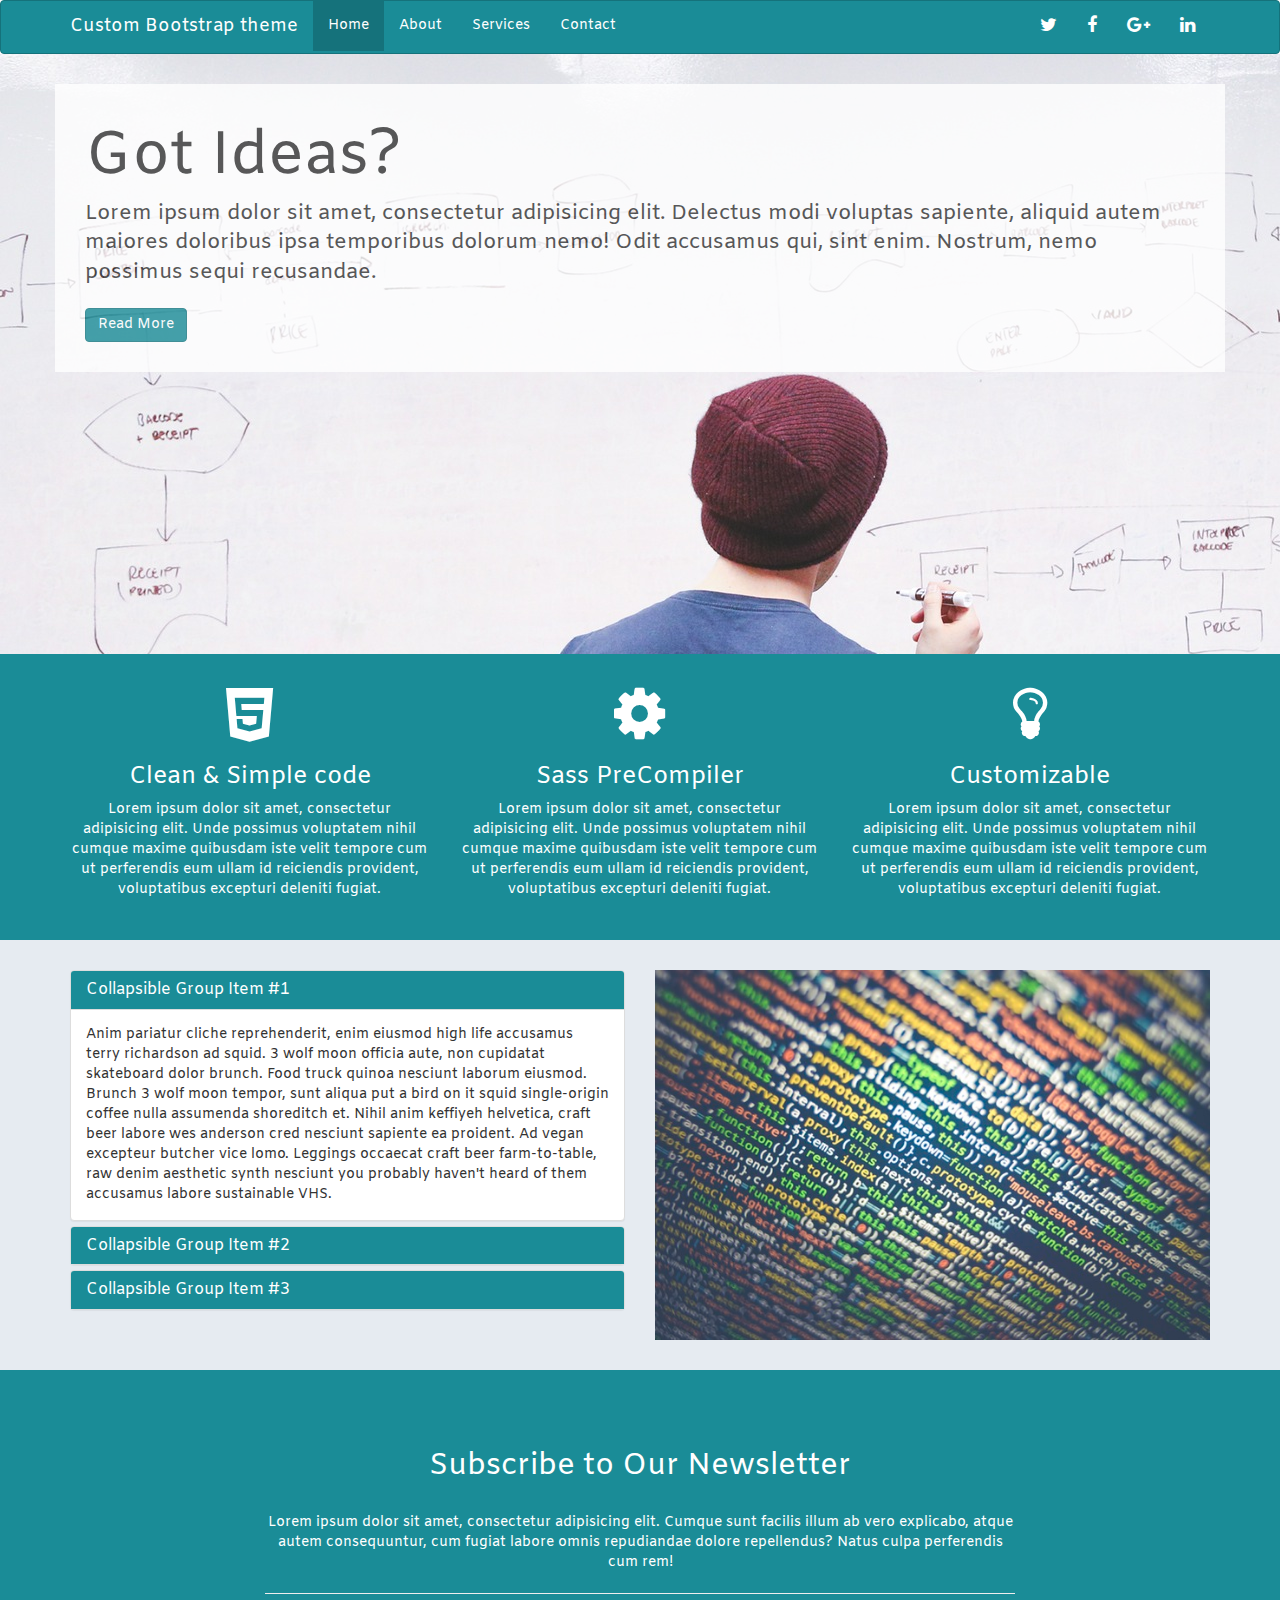
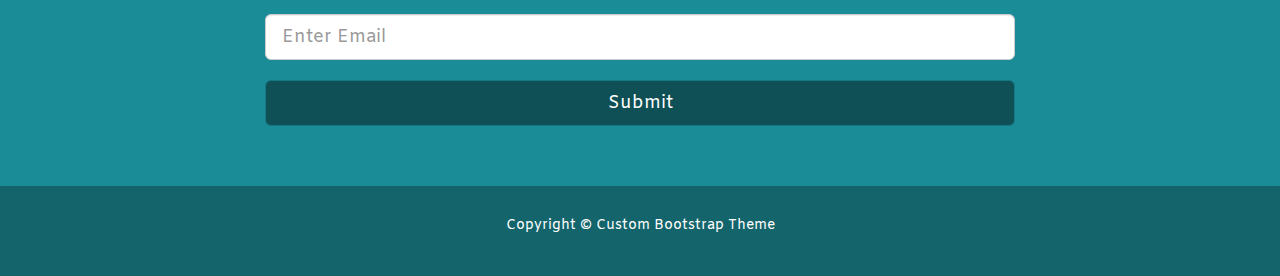
<file: index.html>
<!DOCTYPE html>
<html lang="en">
  <head>
    <meta charset="utf-8">
    <meta http-equiv="X-UA-Compatible" content="IE=edge">
    <meta name="viewport" content="width=device-width, initial-scale=1">
    <title>Custom bootstrap theme #1</title>
    <link rel="stylesheet" href="css/app.css">
  </head>

  <body>

    <nav class="navbar navbar-default">
        <div class="container">
        <div class="navbar-header">
          <button type="button" class="navbar-toggle collapsed" data-toggle="collapse" data-target="#navbar" aria-expanded="false" aria-controls="navbar">
            <span class="sr-only">Toggle navigation</span>
            <span class="icon-bar"></span>
            <span class="icon-bar"></span>
            <span class="icon-bar"></span>
          </button>
          <a class="navbar-brand" href="index.html">Custom Bootstrap theme</a>
        </div>
        <div id="navbar" class="collapse navbar-collapse">
          <ul class="nav navbar-nav">
            <li class="active"><a href="index.html">Home</a></li>
            <li><a href="about.html">About</a></li>
            <li><a href="services.html">Services</a></li>
            <li><a href="contact.html">Contact</a></li>
          </ul>
          <ul class="nav navbar-nav navbar-right">
            <li><a href="http://twitter.com"><i class="fa fa-twitter"></i></a></li>
            <li><a href="http://facebook.com"><i class="fa fa-facebook"></i></a></li>
            <li><a href="http://google-plus.com"><i class="fa fa-google-plus"></i></a></li>
            <li><a href="http://linkedin.com"><i class="fa fa-linkedin"></i></a></li>
          </ul>
        </div><!--/.nav-collapse -->
        </div>
    </nav>

    <div class="showcase">
        <div class="container">
            <h1>Got Ideas?</h1>
            <p class="lead">Lorem ipsum dolor sit amet, consectetur adipisicing elit. Delectus modi voluptas sapiente, aliquid autem maiores doloribus ipsa temporibus dolorum nemo! Odit accusamus qui, sint enim. Nostrum, nemo possimus sequi recusandae.</p>
            <a href="about.html" class="btn btn-primary">Read More</a>
        </div>
    </div>

    <div class="section-a">
        <div class="container">
            <div class="row">
                <div class="col-md-4">
                    <i class="fa fa-html5"></i>
                    <h3>Clean &amp; Simple code</h3>
                    <p>Lorem ipsum dolor sit amet, consectetur adipisicing elit. Unde possimus voluptatem nihil cumque maxime quibusdam iste velit tempore cum ut perferendis eum ullam id reiciendis provident, voluptatibus excepturi deleniti fugiat.</p>
                </div>
                <div class="col-md-4">
                    <i class="fa fa-gear"></i>
                    <h3>Sass PreCompiler</h3>
                    <p>Lorem ipsum dolor sit amet, consectetur adipisicing elit. Unde possimus voluptatem nihil cumque maxime quibusdam iste velit tempore cum ut perferendis eum ullam id reiciendis provident, voluptatibus excepturi deleniti fugiat.</p>
                </div>
                <div class="col-md-4">
                    <i class="fa fa-lightbulb-o"></i>
                    <h3>Customizable</h3>
                    <p>Lorem ipsum dolor sit amet, consectetur adipisicing elit. Unde possimus voluptatem nihil cumque maxime quibusdam iste velit tempore cum ut perferendis eum ullam id reiciendis provident, voluptatibus excepturi deleniti fugiat.</p>
                </div>
            </div>
        </div>
    </div>

    <div class="section-b">
        <div class="container">
            <div class="row">
                <div class="col-md-6">
                    <div class="panel-group" id="accordion" role="tablist" aria-multiselectable="true">
  <div class="panel panel-default">
    <div class="panel-heading" role="tab" id="headingOne">
      <h4 class="panel-title">
        <a role="button" data-toggle="collapse" data-parent="#accordion" href="#collapseOne" aria-expanded="true" aria-controls="collapseOne">
          Collapsible Group Item #1
        </a>
      </h4>
    </div>
    <div id="collapseOne" class="panel-collapse collapse in" role="tabpanel" aria-labelledby="headingOne">
      <div class="panel-body">
        Anim pariatur cliche reprehenderit, enim eiusmod high life accusamus terry richardson ad squid. 3 wolf moon officia aute, non cupidatat skateboard dolor brunch. Food truck quinoa nesciunt laborum eiusmod. Brunch 3 wolf moon tempor, sunt aliqua put a bird on it squid single-origin coffee nulla assumenda shoreditch et. Nihil anim keffiyeh helvetica, craft beer labore wes anderson cred nesciunt sapiente ea proident. Ad vegan excepteur butcher vice lomo. Leggings occaecat craft beer farm-to-table, raw denim aesthetic synth nesciunt you probably haven't heard of them accusamus labore sustainable VHS.
      </div>
    </div>
  </div>
  <div class="panel panel-default">
    <div class="panel-heading" role="tab" id="headingTwo">
      <h4 class="panel-title">
        <a class="collapsed" role="button" data-toggle="collapse" data-parent="#accordion" href="#collapseTwo" aria-expanded="false" aria-controls="collapseTwo">
          Collapsible Group Item #2
        </a>
      </h4>
    </div>
    <div id="collapseTwo" class="panel-collapse collapse" role="tabpanel" aria-labelledby="headingTwo">
      <div class="panel-body">
        Anim pariatur cliche reprehenderit, enim eiusmod high life accusamus terry richardson ad squid. 3 wolf moon officia aute, non cupidatat skateboard dolor brunch. Food truck quinoa nesciunt laborum eiusmod. Brunch 3 wolf moon tempor, sunt aliqua put a bird on it squid single-origin coffee nulla assumenda shoreditch et. Nihil anim keffiyeh helvetica, craft beer labore wes anderson cred nesciunt sapiente ea proident. Ad vegan excepteur butcher vice lomo. Leggings occaecat craft beer farm-to-table, raw denim aesthetic synth nesciunt you probably haven't heard of them accusamus labore sustainable VHS.
      </div>
    </div>
  </div>
  <div class="panel panel-default">
    <div class="panel-heading" role="tab" id="headingThree">
      <h4 class="panel-title">
        <a class="collapsed" role="button" data-toggle="collapse" data-parent="#accordion" href="#collapseThree" aria-expanded="false" aria-controls="collapseThree">
          Collapsible Group Item #3
        </a>
      </h4>
    </div>
    <div id="collapseThree" class="panel-collapse collapse" role="tabpanel" aria-labelledby="headingThree">
      <div class="panel-body">
        Anim pariatur cliche reprehenderit, enim eiusmod high life accusamus terry richardson ad squid. 3 wolf moon officia aute, non cupidatat skateboard dolor brunch. Food truck quinoa nesciunt laborum eiusmod. Brunch 3 wolf moon tempor, sunt aliqua put a bird on it squid single-origin coffee nulla assumenda shoreditch et. Nihil anim keffiyeh helvetica, craft beer labore wes anderson cred nesciunt sapiente ea proident. Ad vegan excepteur butcher vice lomo. Leggings occaecat craft beer farm-to-table, raw denim aesthetic synth nesciunt you probably haven't heard of them accusamus labore sustainable VHS.
      </div>
    </div>
  </div>
</div>
                </div>
                <div class="col-md-6">
                    <img src="img/code.jpeg" alt="Lines of code">
                </div>
            </div>
        </div>
    </div>


    <div class="section-c">
        <div class="container">
            <div class="row">
                <div class="col-md-8 col-md-offset-2">
                    <h2>Subscribe to Our Newsletter</h2>
                    <br>
                    <p>Lorem ipsum dolor sit amet, consectetur adipisicing elit. Cumque sunt facilis illum ab vero explicabo, atque autem consequuntur, cum fugiat labore omnis repudiandae dolore repellendus? Natus culpa perferendis cum rem!</p>
                    <hr>
                    <form>
                        <input type="text" class="form-control input-lg" placeholder="Enter Email">
                        <br>
                        <button class="btn btn-primary btn-lg btn-block">Submit</button>
                    </form>
                </div>
            </div>
        </div>
    </div>

    <footer>
        <div class="container">
            <p>Copyright &copy; Custom Bootstrap Theme</p>
        </div>
    </footer>

    <script type="text/javascript" src="bower_components/jquery/dist/jquery.js"></script>
    <script type="text/javascript" src="bower_components/bootstrap-sass/assets/javascripts/bootstrap.js"></script>
  </body>
</html>
</file>
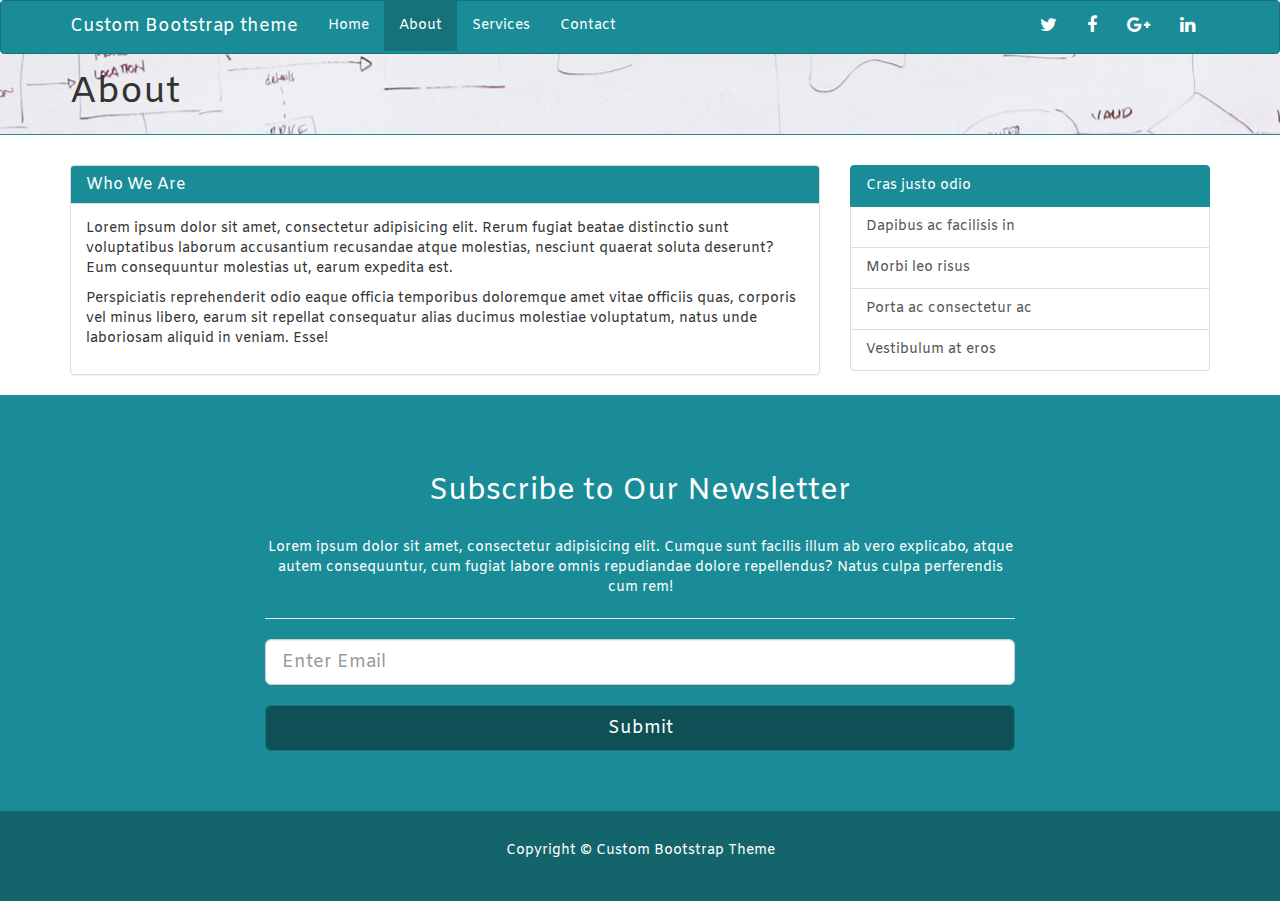
<file: about.html>
<!DOCTYPE html>
<html lang="en">
  <head>
    <meta charset="utf-8">
    <meta http-equiv="X-UA-Compatible" content="IE=edge">
    <meta name="viewport" content="width=device-width, initial-scale=1">
    <title>Custom bootstrap theme #1 | About</title>
    <link rel="stylesheet" href="css/app.css">
  </head>

  <body>

    <nav class="navbar navbar-default">
        <div class="container">
        <div class="navbar-header">
          <button type="button" class="navbar-toggle collapsed" data-toggle="collapse" data-target="#navbar" aria-expanded="false" aria-controls="navbar">
            <span class="sr-only">Toggle navigation</span>
            <span class="icon-bar"></span>
            <span class="icon-bar"></span>
            <span class="icon-bar"></span>
          </button>
          <a class="navbar-brand" href="index.html">Custom Bootstrap theme</a>
        </div>
        <div id="navbar" class="collapse navbar-collapse">
          <ul class="nav navbar-nav">
            <li><a href="index.html">Home</a></li>
            <li class="active"><a  href="about.html">About</a></li>
            <li><a href="services.html">Services</a></li>
            <li><a href="contact.html">Contact</a></li>
          </ul>
          <ul class="nav navbar-nav navbar-right">
            <li><a href="http://twitter.com"><i class="fa fa-twitter"></i></a></li>
            <li><a href="http://facebook.com"><i class="fa fa-facebook"></i></a></li>
            <li><a href="http://google-plus.com"><i class="fa fa-google-plus"></i></a></li>
            <li><a href="http://linkedin.com"><i class="fa fa-linkedin"></i></a></li>
          </ul>
        </div><!--/.nav-collapse -->
        </div>
    </nav>

    <div class="title-bar">
        <div class="container">
            <h1>About</h1>
        </div>
    </div>

    <div class="main">
        <div class="container">
            <div class="row">
                <div class="col-md-8">
                    <div class="panel panel-default">
                        <div class="panel-heading">
                            <h4 class="panel-title">Who We Are</h4>
                        </div>
                        <div class="panel-body">
                            <p>Lorem ipsum dolor sit amet, consectetur adipisicing elit. Rerum fugiat beatae distinctio sunt voluptatibus laborum accusantium recusandae atque molestias, nesciunt quaerat soluta deserunt? Eum consequuntur molestias ut, earum expedita est.</p>
                            <p>Perspiciatis reprehenderit odio eaque officia temporibus doloremque amet vitae officiis quas, corporis vel minus libero, earum sit repellat consequatur alias ducimus molestiae voluptatum, natus unde laboriosam aliquid in veniam. Esse!</p>
                        </div>
                    </div>
                </div>
                <div class="col-md-4">
    <div class="list-group">
        <a href="#" class="list-group-item active">
    Cras justo odio
  </a>
        <a href="#" class="list-group-item">Dapibus ac facilisis in</a>
        <a href="#" class="list-group-item">Morbi leo risus</a>
        <a href="#" class="list-group-item">Porta ac consectetur ac</a>
        <a href="#" class="list-group-item">Vestibulum at eros</a>
    </div>
</div>
            </div>
        </div>
    </div>

    <div class="section-c">
        <div class="container">
            <div class="row">
                <div class="col-md-8 col-md-offset-2">
                    <h2>Subscribe to Our Newsletter</h2>
                    <br>
                    <p>Lorem ipsum dolor sit amet, consectetur adipisicing elit. Cumque sunt facilis illum ab vero explicabo, atque autem consequuntur, cum fugiat labore omnis repudiandae dolore repellendus? Natus culpa perferendis cum rem!</p>
                    <hr>
                    <form>
                        <input type="text" class="form-control input-lg" placeholder="Enter Email">
                        <br>
                        <button class="btn btn-primary btn-lg btn-block">Submit</button>
                    </form>
                </div>
            </div>
        </div>
    </div>

    <footer>
        <div class="container">
            <p>Copyright &copy; Custom Bootstrap Theme</p>
        </div>
    </footer>

    <script type="text/javascript" src="bower_components/jquery/dist/jquery.js"></script>
    <script type="text/javascript" src="bower_components/bootstrap-sass/assets/javascripts/bootstrap.js"></script>
  </body>
</html>
</file>
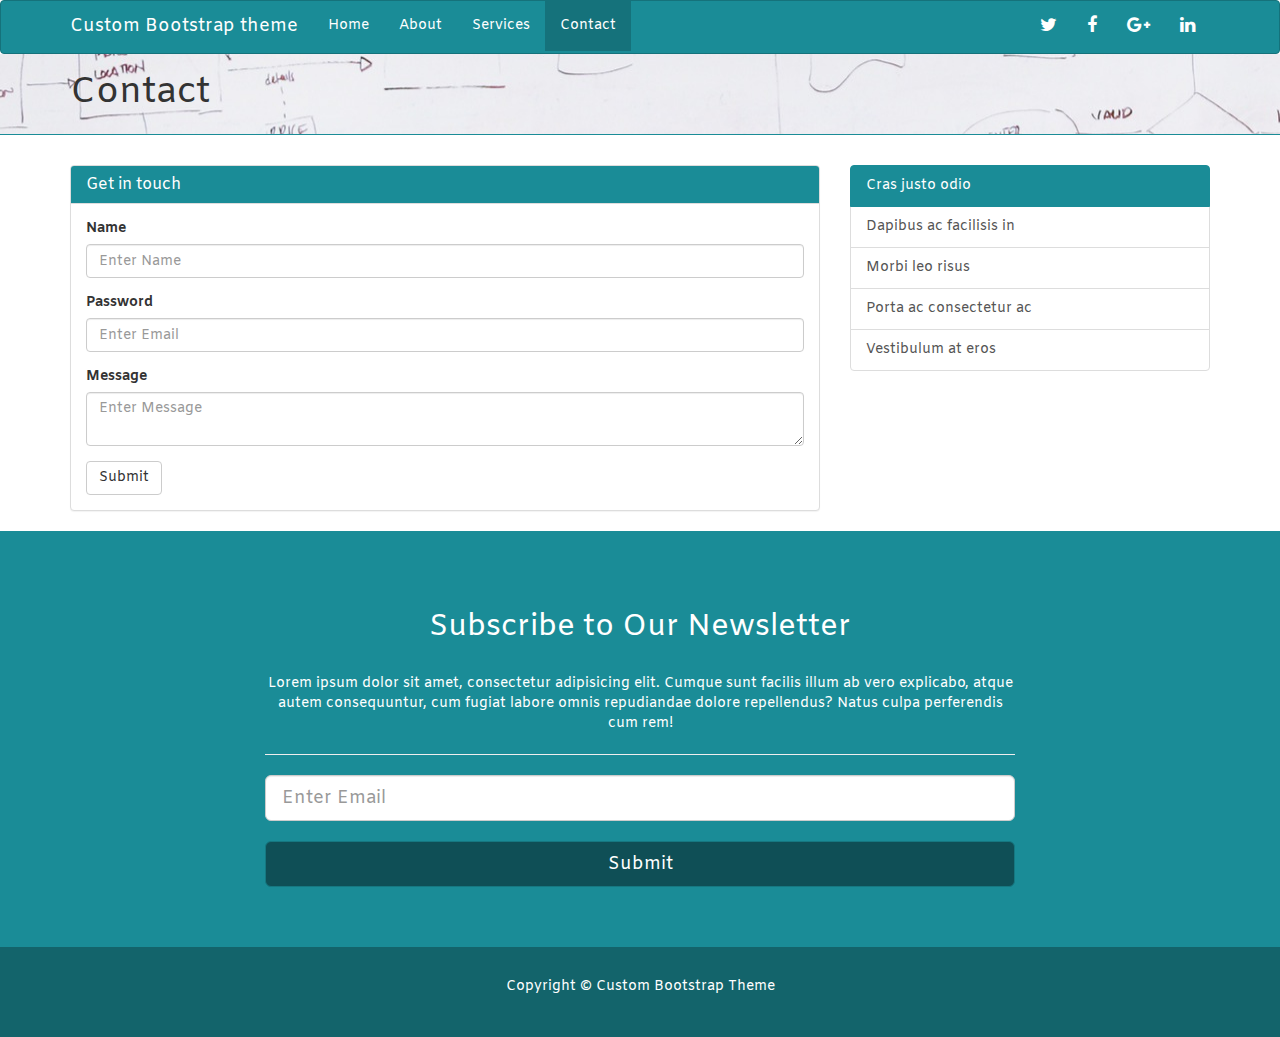
<file: contact.html>
<!DOCTYPE html>
<html lang="en">
  <head>
    <meta charset="utf-8">
    <meta http-equiv="X-UA-Compatible" content="IE=edge">
    <meta name="viewport" content="width=device-width, initial-scale=1">
    <title>Custom bootstrap theme #1 | Contact</title>
    <link rel="stylesheet" href="css/app.css">
  </head>

  <body>

    <nav class="navbar navbar-default">
        <div class="container">
        <div class="navbar-header">
          <button type="button" class="navbar-toggle collapsed" data-toggle="collapse" data-target="#navbar" aria-expanded="false" aria-controls="navbar">
            <span class="sr-only">Toggle navigation</span>
            <span class="icon-bar"></span>
            <span class="icon-bar"></span>
            <span class="icon-bar"></span>
          </button>
          <a class="navbar-brand" href="index.html">Custom Bootstrap theme</a>
        </div>
        <div id="navbar" class="collapse navbar-collapse">
          <ul class="nav navbar-nav">
            <li><a href="index.html">Home</a></li>
            <li><a href="about.html">About</a></li>
            <li><a  href="services.html">Services</a></li>
            <li class="active"><a href="contact.html">Contact</a></li>
          </ul>
          <ul class="nav navbar-nav navbar-right">
            <li><a href="http://twitter.com"><i class="fa fa-twitter"></i></a></li>
            <li><a href="http://facebook.com"><i class="fa fa-facebook"></i></a></li>
            <li><a href="http://google-plus.com"><i class="fa fa-google-plus"></i></a></li>
            <li><a href="http://linkedin.com"><i class="fa fa-linkedin"></i></a></li>
          </ul>
        </div><!--/.nav-collapse -->
        </div>
    </nav>

    <div class="title-bar">
        <div class="container">
            <h1>Contact</h1>
        </div>
    </div>

    <div class="main">
        <div class="container">
            <div class="row">
                <div class="col-md-8">
                    <div class="panel panel-default">
                        <div class="panel-heading">
                            <h4 class="panel-title">Get in touch</h4>
                        </div>
                        <div class="panel-body">
                            <form>
  <div class="form-group">
    <label for="exampleInputName1">Name</label>
    <input type="text" class="form-control" id="exampleInputName1" placeholder="Enter Name">
  </div>
  <div class="form-group">
    <label for="exampleInputEmail1">Password</label>
    <input type="email" class="form-control" id="exampleInputEmail1" placeholder="Enter Email">
  </div>
  <div class="form-group">
    <label for="textarea">Message</label>
    <textarea type="file" id="exampleInputFile" class="form-control" placeholder="Enter Message"></textarea>
  </div>

  <button type="submit" class="btn btn-default">Submit</button>
</form>
                        </div>
                    </div>
                </div>
                <div class="col-md-4">
    <div class="list-group">
        <a href="#" class="list-group-item active">
    Cras justo odio
  </a>
        <a href="#" class="list-group-item">Dapibus ac facilisis in</a>
        <a href="#" class="list-group-item">Morbi leo risus</a>
        <a href="#" class="list-group-item">Porta ac consectetur ac</a>
        <a href="#" class="list-group-item">Vestibulum at eros</a>
    </div>
</div>
            </div>
        </div>
    </div>

    <div class="section-c">
        <div class="container">
            <div class="row">
                <div class="col-md-8 col-md-offset-2">
                    <h2>Subscribe to Our Newsletter</h2>
                    <br>
                    <p>Lorem ipsum dolor sit amet, consectetur adipisicing elit. Cumque sunt facilis illum ab vero explicabo, atque autem consequuntur, cum fugiat labore omnis repudiandae dolore repellendus? Natus culpa perferendis cum rem!</p>
                    <hr>
                    <form>
                        <input type="text" class="form-control input-lg" placeholder="Enter Email">
                        <br>
                        <button class="btn btn-primary btn-lg btn-block">Submit</button>
                    </form>
                </div>
            </div>
        </div>
    </div>

    <footer>
        <div class="container">
            <p>Copyright &copy; Custom Bootstrap Theme</p>
        </div>
    </footer>

    <script type="text/javascript" src="bower_components/jquery/dist/jquery.js"></script>
    <script type="text/javascript" src="bower_components/bootstrap-sass/assets/javascripts/bootstrap.js"></script>
  </body>
</html>
</file>
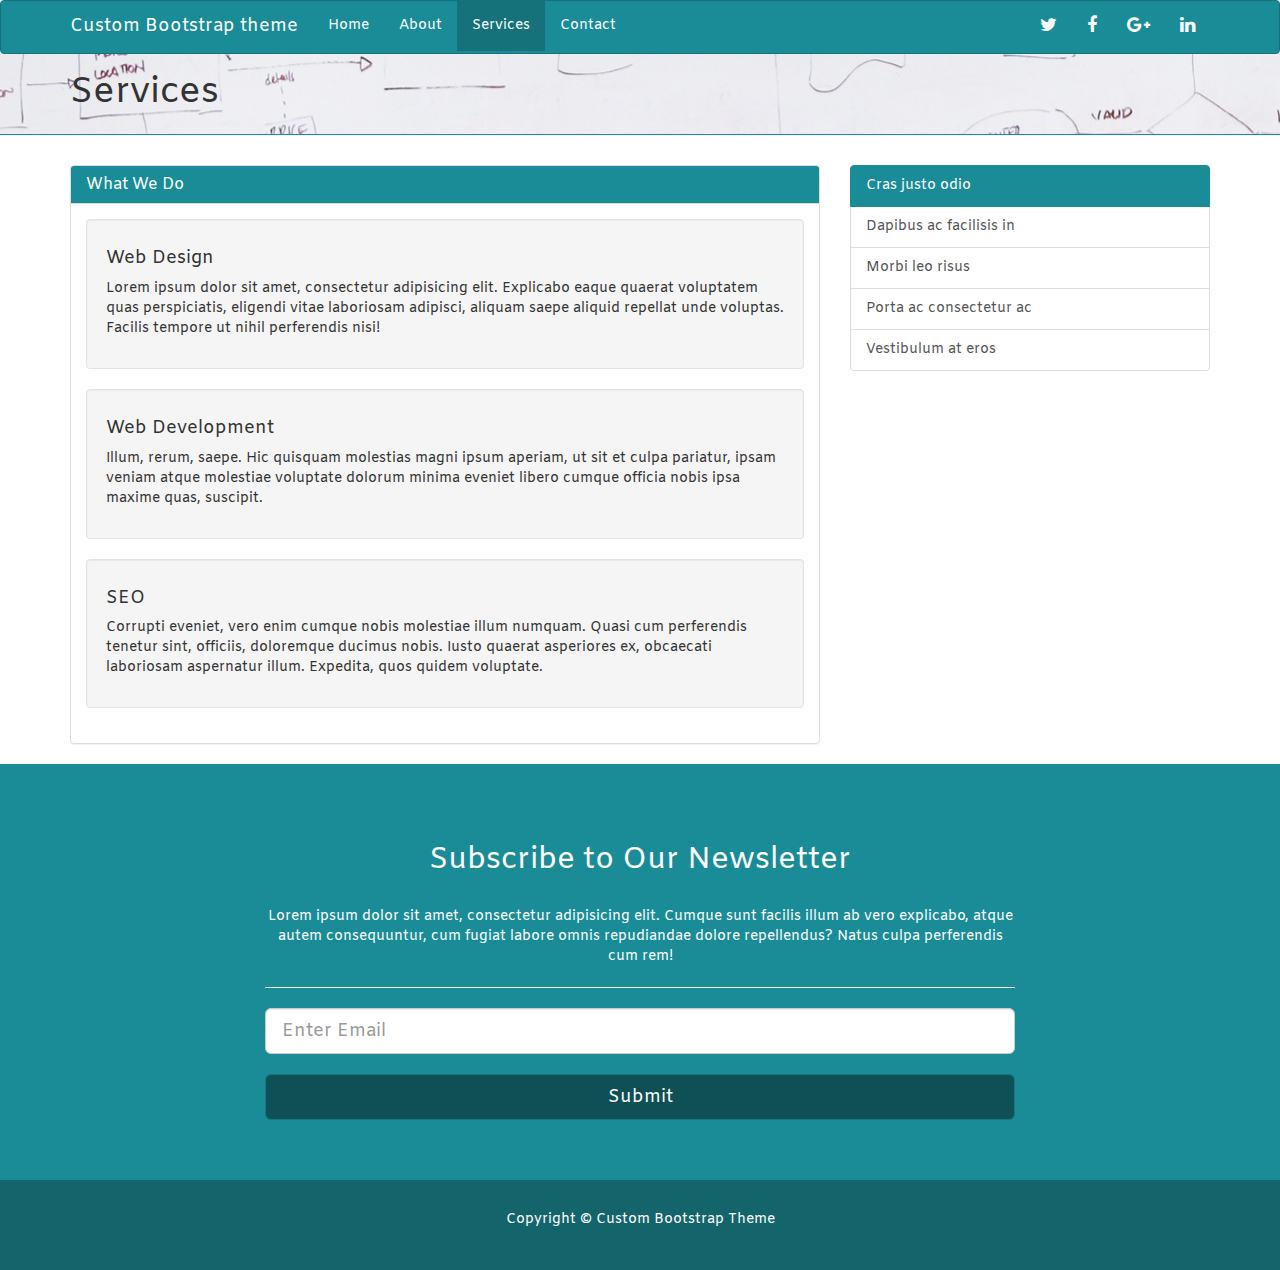
<file: services.html>
<!DOCTYPE html>
<html lang="en">
  <head>
    <meta charset="utf-8">
    <meta http-equiv="X-UA-Compatible" content="IE=edge">
    <meta name="viewport" content="width=device-width, initial-scale=1">
    <title>Custom bootstrap theme #1 | Services</title>
    <link rel="stylesheet" href="css/app.css">
  </head>

  <body>

    <nav class="navbar navbar-default">
        <div class="container">
        <div class="navbar-header">
          <button type="button" class="navbar-toggle collapsed" data-toggle="collapse" data-target="#navbar" aria-expanded="false" aria-controls="navbar">
            <span class="sr-only">Toggle navigation</span>
            <span class="icon-bar"></span>
            <span class="icon-bar"></span>
            <span class="icon-bar"></span>
          </button>
          <a class="navbar-brand" href="index.html">Custom Bootstrap theme</a>
        </div>
        <div id="navbar" class="collapse navbar-collapse">
          <ul class="nav navbar-nav">
            <li><a href="index.html">Home</a></li>
            <li><a href="about.html">About</a></li>
            <li class="active"><a  href="services.html">Services</a></li>
            <li><a href="contact.html">Contact</a></li>
          </ul>
          <ul class="nav navbar-nav navbar-right">
            <li><a href="http://twitter.com"><i class="fa fa-twitter"></i></a></li>
            <li><a href="http://facebook.com"><i class="fa fa-facebook"></i></a></li>
            <li><a href="http://google-plus.com"><i class="fa fa-google-plus"></i></a></li>
            <li><a href="http://linkedin.com"><i class="fa fa-linkedin"></i></a></li>
          </ul>
        </div><!--/.nav-collapse -->
        </div>
    </nav>

    <div class="title-bar">
        <div class="container">
            <h1>Services</h1>
        </div>
    </div>

    <div class="main">
        <div class="container">
            <div class="row">
                <div class="col-md-8">
                    <div class="panel panel-default">
                        <div class="panel-heading">
                            <h4 class="panel-title">What We Do</h4>
                        </div>
                        <div class="panel-body">
                            <div class="well">
                                <h4>Web Design</h4>
                                <p>Lorem ipsum dolor sit amet, consectetur adipisicing elit. Explicabo eaque quaerat voluptatem quas perspiciatis, eligendi vitae laboriosam adipisci, aliquam saepe aliquid repellat unde voluptas. Facilis tempore ut nihil perferendis nisi!</p>
                            </div>
                            <div class="well">
                                <h4>Web Development</h4>
                                <p>Illum, rerum, saepe. Hic quisquam molestias magni ipsum aperiam, ut sit et culpa pariatur, ipsam veniam atque molestiae voluptate dolorum minima eveniet libero cumque officia nobis ipsa maxime quas, suscipit.</p>
                            </div>
                            <div class="well">
                                <h4>SEO</h4>
                                <p>Corrupti eveniet, vero enim cumque nobis molestiae illum numquam. Quasi cum perferendis tenetur sint, officiis, doloremque ducimus nobis. Iusto quaerat asperiores ex, obcaecati laboriosam aspernatur illum. Expedita, quos quidem voluptate.</p>
                            </div>
                        </div>
                    </div>
                </div>
                <div class="col-md-4">
    <div class="list-group">
        <a href="#" class="list-group-item active">
    Cras justo odio
  </a>
        <a href="#" class="list-group-item">Dapibus ac facilisis in</a>
        <a href="#" class="list-group-item">Morbi leo risus</a>
        <a href="#" class="list-group-item">Porta ac consectetur ac</a>
        <a href="#" class="list-group-item">Vestibulum at eros</a>
    </div>
</div>
            </div>
        </div>
    </div>

    <div class="section-c">
        <div class="container">
            <div class="row">
                <div class="col-md-8 col-md-offset-2">
                    <h2>Subscribe to Our Newsletter</h2>
                    <br>
                    <p>Lorem ipsum dolor sit amet, consectetur adipisicing elit. Cumque sunt facilis illum ab vero explicabo, atque autem consequuntur, cum fugiat labore omnis repudiandae dolore repellendus? Natus culpa perferendis cum rem!</p>
                    <hr>
                    <form>
                        <input type="text" class="form-control input-lg" placeholder="Enter Email">
                        <br>
                        <button class="btn btn-primary btn-lg btn-block">Submit</button>
                    </form>
                </div>
            </div>
        </div>
    </div>

    <footer>
        <div class="container">
            <p>Copyright &copy; Custom Bootstrap Theme</p>
        </div>
    </footer>

    <script type="text/javascript" src="bower_components/jquery/dist/jquery.js"></script>
    <script type="text/javascript" src="bower_components/bootstrap-sass/assets/javascripts/bootstrap.js"></script>
  </body>
</html>
</file>
<file: css/app.css>
@charset "UTF-8";
@import url("https://fonts.googleapis.com/css?family=Amiko");
/*!
 * Bootstrap v3.3.7 (http://getbootstrap.com)
 * Copyright 2011-2016 Twitter, Inc.
 * Licensed under MIT (https://github.com/twbs/bootstrap/blob/master/LICENSE)
 */
/*! normalize.css v3.0.3 | MIT License | github.com/necolas/normalize.css */
html {
  font-family: sans-serif;
  -ms-text-size-adjust: 100%;
  -webkit-text-size-adjust: 100%; }

body {
  margin: 0; }

article,
aside,
details,
figcaption,
figure,
footer,
header,
hgroup,
main,
menu,
nav,
section,
summary {
  display: block; }

audio,
canvas,
progress,
video {
  display: inline-block;
  vertical-align: baseline; }

audio:not([controls]) {
  display: none;
  height: 0; }

[hidden],
template {
  display: none; }

a {
  background-color: transparent; }

a:active,
a:hover {
  outline: 0; }

abbr[title] {
  border-bottom: 1px dotted; }

b,
strong {
  font-weight: bold; }

dfn {
  font-style: italic; }

h1 {
  font-size: 2em;
  margin: 0.67em 0; }

mark {
  background: #ff0;
  color: #000; }

small {
  font-size: 80%; }

sub,
sup {
  font-size: 75%;
  line-height: 0;
  position: relative;
  vertical-align: baseline; }

sup {
  top: -0.5em; }

sub {
  bottom: -0.25em; }

img {
  border: 0; }

svg:not(:root) {
  overflow: hidden; }

figure {
  margin: 1em 40px; }

hr {
  box-sizing: content-box;
  height: 0; }

pre {
  overflow: auto; }

code,
kbd,
pre,
samp {
  font-family: monospace, monospace;
  font-size: 1em; }

button,
input,
optgroup,
select,
textarea {
  color: inherit;
  font: inherit;
  margin: 0; }

button {
  overflow: visible; }

button,
select {
  text-transform: none; }

button,
html input[type="button"],
input[type="reset"],
input[type="submit"] {
  -webkit-appearance: button;
  cursor: pointer; }

button[disabled],
html input[disabled] {
  cursor: default; }

button::-moz-focus-inner,
input::-moz-focus-inner {
  border: 0;
  padding: 0; }

input {
  line-height: normal; }

input[type="checkbox"],
input[type="radio"] {
  box-sizing: border-box;
  padding: 0; }

input[type="number"]::-webkit-inner-spin-button,
input[type="number"]::-webkit-outer-spin-button {
  height: auto; }

input[type="search"] {
  -webkit-appearance: textfield;
  box-sizing: content-box; }

input[type="search"]::-webkit-search-cancel-button,
input[type="search"]::-webkit-search-decoration {
  -webkit-appearance: none; }

fieldset {
  border: 1px solid #c0c0c0;
  margin: 0 2px;
  padding: 0.35em 0.625em 0.75em; }

legend {
  border: 0;
  padding: 0; }

textarea {
  overflow: auto; }

optgroup {
  font-weight: bold; }

table {
  border-collapse: collapse;
  border-spacing: 0; }

td,
th {
  padding: 0; }

/*! Source: https://github.com/h5bp/html5-boilerplate/blob/master/src/css/main.css */
@media print {
  *,
  *:before,
  *:after {
    background: transparent !important;
    color: #000 !important;
    box-shadow: none !important;
    text-shadow: none !important; }

  a,
  a:visited {
    text-decoration: underline; }

  a[href]:after {
    content: " (" attr(href) ")"; }

  abbr[title]:after {
    content: " (" attr(title) ")"; }

  a[href^="#"]:after,
  a[href^="javascript:"]:after {
    content: ""; }

  pre,
  blockquote {
    border: 1px solid #999;
    page-break-inside: avoid; }

  thead {
    display: table-header-group; }

  tr,
  img {
    page-break-inside: avoid; }

  img {
    max-width: 100% !important; }

  p,
  h2,
  h3 {
    orphans: 3;
    widows: 3; }

  h2,
  h3 {
    page-break-after: avoid; }

  .navbar {
    display: none; }

  .btn > .caret,
  .dropup > .btn > .caret {
    border-top-color: #000 !important; }

  .label {
    border: 1px solid #000; }

  .table {
    border-collapse: collapse !important; }
    .table td,
    .table th {
      background-color: #fff !important; }

  .table-bordered th,
  .table-bordered td {
    border: 1px solid #ddd !important; } }
@font-face {
  font-family: 'Glyphicons Halflings';
  src: url("../fonts/bootstrap/glyphicons-halflings-regular.eot");
  src: url("../fonts/bootstrap/glyphicons-halflings-regular.eot?#iefix") format("embedded-opentype"), url("../fonts/bootstrap/glyphicons-halflings-regular.woff2") format("woff2"), url("../fonts/bootstrap/glyphicons-halflings-regular.woff") format("woff"), url("../fonts/bootstrap/glyphicons-halflings-regular.ttf") format("truetype"), url("../fonts/bootstrap/glyphicons-halflings-regular.svg#glyphicons_halflingsregular") format("svg"); }
.glyphicon {
  position: relative;
  top: 1px;
  display: inline-block;
  font-family: 'Glyphicons Halflings';
  font-style: normal;
  font-weight: normal;
  line-height: 1;
  -webkit-font-smoothing: antialiased;
  -moz-osx-font-smoothing: grayscale; }

.glyphicon-asterisk:before {
  content: "\002a"; }

.glyphicon-plus:before {
  content: "\002b"; }

.glyphicon-euro:before,
.glyphicon-eur:before {
  content: "\20ac"; }

.glyphicon-minus:before {
  content: "\2212"; }

.glyphicon-cloud:before {
  content: "\2601"; }

.glyphicon-envelope:before {
  content: "\2709"; }

.glyphicon-pencil:before {
  content: "\270f"; }

.glyphicon-glass:before {
  content: "\e001"; }

.glyphicon-music:before {
  content: "\e002"; }

.glyphicon-search:before {
  content: "\e003"; }

.glyphicon-heart:before {
  content: "\e005"; }

.glyphicon-star:before {
  content: "\e006"; }

.glyphicon-star-empty:before {
  content: "\e007"; }

.glyphicon-user:before {
  content: "\e008"; }

.glyphicon-film:before {
  content: "\e009"; }

.glyphicon-th-large:before {
  content: "\e010"; }

.glyphicon-th:before {
  content: "\e011"; }

.glyphicon-th-list:before {
  content: "\e012"; }

.glyphicon-ok:before {
  content: "\e013"; }

.glyphicon-remove:before {
  content: "\e014"; }

.glyphicon-zoom-in:before {
  content: "\e015"; }

.glyphicon-zoom-out:before {
  content: "\e016"; }

.glyphicon-off:before {
  content: "\e017"; }

.glyphicon-signal:before {
  content: "\e018"; }

.glyphicon-cog:before {
  content: "\e019"; }

.glyphicon-trash:before {
  content: "\e020"; }

.glyphicon-home:before {
  content: "\e021"; }

.glyphicon-file:before {
  content: "\e022"; }

.glyphicon-time:before {
  content: "\e023"; }

.glyphicon-road:before {
  content: "\e024"; }

.glyphicon-download-alt:before {
  content: "\e025"; }

.glyphicon-download:before {
  content: "\e026"; }

.glyphicon-upload:before {
  content: "\e027"; }

.glyphicon-inbox:before {
  content: "\e028"; }

.glyphicon-play-circle:before {
  content: "\e029"; }

.glyphicon-repeat:before {
  content: "\e030"; }

.glyphicon-refresh:before {
  content: "\e031"; }

.glyphicon-list-alt:before {
  content: "\e032"; }

.glyphicon-lock:before {
  content: "\e033"; }

.glyphicon-flag:before {
  content: "\e034"; }

.glyphicon-headphones:before {
  content: "\e035"; }

.glyphicon-volume-off:before {
  content: "\e036"; }

.glyphicon-volume-down:before {
  content: "\e037"; }

.glyphicon-volume-up:before {
  content: "\e038"; }

.glyphicon-qrcode:before {
  content: "\e039"; }

.glyphicon-barcode:before {
  content: "\e040"; }

.glyphicon-tag:before {
  content: "\e041"; }

.glyphicon-tags:before {
  content: "\e042"; }

.glyphicon-book:before {
  content: "\e043"; }

.glyphicon-bookmark:before {
  content: "\e044"; }

.glyphicon-print:before {
  content: "\e045"; }

.glyphicon-camera:before {
  content: "\e046"; }

.glyphicon-font:before {
  content: "\e047"; }

.glyphicon-bold:before {
  content: "\e048"; }

.glyphicon-italic:before {
  content: "\e049"; }

.glyphicon-text-height:before {
  content: "\e050"; }

.glyphicon-text-width:before {
  content: "\e051"; }

.glyphicon-align-left:before {
  content: "\e052"; }

.glyphicon-align-center:before {
  content: "\e053"; }

.glyphicon-align-right:before {
  content: "\e054"; }

.glyphicon-align-justify:before {
  content: "\e055"; }

.glyphicon-list:before {
  content: "\e056"; }

.glyphicon-indent-left:before {
  content: "\e057"; }

.glyphicon-indent-right:before {
  content: "\e058"; }

.glyphicon-facetime-video:before {
  content: "\e059"; }

.glyphicon-picture:before {
  content: "\e060"; }

.glyphicon-map-marker:before {
  content: "\e062"; }

.glyphicon-adjust:before {
  content: "\e063"; }

.glyphicon-tint:before {
  content: "\e064"; }

.glyphicon-edit:before {
  content: "\e065"; }

.glyphicon-share:before {
  content: "\e066"; }

.glyphicon-check:before {
  content: "\e067"; }

.glyphicon-move:before {
  content: "\e068"; }

.glyphicon-step-backward:before {
  content: "\e069"; }

.glyphicon-fast-backward:before {
  content: "\e070"; }

.glyphicon-backward:before {
  content: "\e071"; }

.glyphicon-play:before {
  content: "\e072"; }

.glyphicon-pause:before {
  content: "\e073"; }

.glyphicon-stop:before {
  content: "\e074"; }

.glyphicon-forward:before {
  content: "\e075"; }

.glyphicon-fast-forward:before {
  content: "\e076"; }

.glyphicon-step-forward:before {
  content: "\e077"; }

.glyphicon-eject:before {
  content: "\e078"; }

.glyphicon-chevron-left:before {
  content: "\e079"; }

.glyphicon-chevron-right:before {
  content: "\e080"; }

.glyphicon-plus-sign:before {
  content: "\e081"; }

.glyphicon-minus-sign:before {
  content: "\e082"; }

.glyphicon-remove-sign:before {
  content: "\e083"; }

.glyphicon-ok-sign:before {
  content: "\e084"; }

.glyphicon-question-sign:before {
  content: "\e085"; }

.glyphicon-info-sign:before {
  content: "\e086"; }

.glyphicon-screenshot:before {
  content: "\e087"; }

.glyphicon-remove-circle:before {
  content: "\e088"; }

.glyphicon-ok-circle:before {
  content: "\e089"; }

.glyphicon-ban-circle:before {
  content: "\e090"; }

.glyphicon-arrow-left:before {
  content: "\e091"; }

.glyphicon-arrow-right:before {
  content: "\e092"; }

.glyphicon-arrow-up:before {
  content: "\e093"; }

.glyphicon-arrow-down:before {
  content: "\e094"; }

.glyphicon-share-alt:before {
  content: "\e095"; }

.glyphicon-resize-full:before {
  content: "\e096"; }

.glyphicon-resize-small:before {
  content: "\e097"; }

.glyphicon-exclamation-sign:before {
  content: "\e101"; }

.glyphicon-gift:before {
  content: "\e102"; }

.glyphicon-leaf:before {
  content: "\e103"; }

.glyphicon-fire:before {
  content: "\e104"; }

.glyphicon-eye-open:before {
  content: "\e105"; }

.glyphicon-eye-close:before {
  content: "\e106"; }

.glyphicon-warning-sign:before {
  content: "\e107"; }

.glyphicon-plane:before {
  content: "\e108"; }

.glyphicon-calendar:before {
  content: "\e109"; }

.glyphicon-random:before {
  content: "\e110"; }

.glyphicon-comment:before {
  content: "\e111"; }

.glyphicon-magnet:before {
  content: "\e112"; }

.glyphicon-chevron-up:before {
  content: "\e113"; }

.glyphicon-chevron-down:before {
  content: "\e114"; }

.glyphicon-retweet:before {
  content: "\e115"; }

.glyphicon-shopping-cart:before {
  content: "\e116"; }

.glyphicon-folder-close:before {
  content: "\e117"; }

.glyphicon-folder-open:before {
  content: "\e118"; }

.glyphicon-resize-vertical:before {
  content: "\e119"; }

.glyphicon-resize-horizontal:before {
  content: "\e120"; }

.glyphicon-hdd:before {
  content: "\e121"; }

.glyphicon-bullhorn:before {
  content: "\e122"; }

.glyphicon-bell:before {
  content: "\e123"; }

.glyphicon-certificate:before {
  content: "\e124"; }

.glyphicon-thumbs-up:before {
  content: "\e125"; }

.glyphicon-thumbs-down:before {
  content: "\e126"; }

.glyphicon-hand-right:before {
  content: "\e127"; }

.glyphicon-hand-left:before {
  content: "\e128"; }

.glyphicon-hand-up:before {
  content: "\e129"; }

.glyphicon-hand-down:before {
  content: "\e130"; }

.glyphicon-circle-arrow-right:before {
  content: "\e131"; }

.glyphicon-circle-arrow-left:before {
  content: "\e132"; }

.glyphicon-circle-arrow-up:before {
  content: "\e133"; }

.glyphicon-circle-arrow-down:before {
  content: "\e134"; }

.glyphicon-globe:before {
  content: "\e135"; }

.glyphicon-wrench:before {
  content: "\e136"; }

.glyphicon-tasks:before {
  content: "\e137"; }

.glyphicon-filter:before {
  content: "\e138"; }

.glyphicon-briefcase:before {
  content: "\e139"; }

.glyphicon-fullscreen:before {
  content: "\e140"; }

.glyphicon-dashboard:before {
  content: "\e141"; }

.glyphicon-paperclip:before {
  content: "\e142"; }

.glyphicon-heart-empty:before {
  content: "\e143"; }

.glyphicon-link:before {
  content: "\e144"; }

.glyphicon-phone:before {
  content: "\e145"; }

.glyphicon-pushpin:before {
  content: "\e146"; }

.glyphicon-usd:before {
  content: "\e148"; }

.glyphicon-gbp:before {
  content: "\e149"; }

.glyphicon-sort:before {
  content: "\e150"; }

.glyphicon-sort-by-alphabet:before {
  content: "\e151"; }

.glyphicon-sort-by-alphabet-alt:before {
  content: "\e152"; }

.glyphicon-sort-by-order:before {
  content: "\e153"; }

.glyphicon-sort-by-order-alt:before {
  content: "\e154"; }

.glyphicon-sort-by-attributes:before {
  content: "\e155"; }

.glyphicon-sort-by-attributes-alt:before {
  content: "\e156"; }

.glyphicon-unchecked:before {
  content: "\e157"; }

.glyphicon-expand:before {
  content: "\e158"; }

.glyphicon-collapse-down:before {
  content: "\e159"; }

.glyphicon-collapse-up:before {
  content: "\e160"; }

.glyphicon-log-in:before {
  content: "\e161"; }

.glyphicon-flash:before {
  content: "\e162"; }

.glyphicon-log-out:before {
  content: "\e163"; }

.glyphicon-new-window:before {
  content: "\e164"; }

.glyphicon-record:before {
  content: "\e165"; }

.glyphicon-save:before {
  content: "\e166"; }

.glyphicon-open:before {
  content: "\e167"; }

.glyphicon-saved:before {
  content: "\e168"; }

.glyphicon-import:before {
  content: "\e169"; }

.glyphicon-export:before {
  content: "\e170"; }

.glyphicon-send:before {
  content: "\e171"; }

.glyphicon-floppy-disk:before {
  content: "\e172"; }

.glyphicon-floppy-saved:before {
  content: "\e173"; }

.glyphicon-floppy-remove:before {
  content: "\e174"; }

.glyphicon-floppy-save:before {
  content: "\e175"; }

.glyphicon-floppy-open:before {
  content: "\e176"; }

.glyphicon-credit-card:before {
  content: "\e177"; }

.glyphicon-transfer:before {
  content: "\e178"; }

.glyphicon-cutlery:before {
  content: "\e179"; }

.glyphicon-header:before {
  content: "\e180"; }

.glyphicon-compressed:before {
  content: "\e181"; }

.glyphicon-earphone:before {
  content: "\e182"; }

.glyphicon-phone-alt:before {
  content: "\e183"; }

.glyphicon-tower:before {
  content: "\e184"; }

.glyphicon-stats:before {
  content: "\e185"; }

.glyphicon-sd-video:before {
  content: "\e186"; }

.glyphicon-hd-video:before {
  content: "\e187"; }

.glyphicon-subtitles:before {
  content: "\e188"; }

.glyphicon-sound-stereo:before {
  content: "\e189"; }

.glyphicon-sound-dolby:before {
  content: "\e190"; }

.glyphicon-sound-5-1:before {
  content: "\e191"; }

.glyphicon-sound-6-1:before {
  content: "\e192"; }

.glyphicon-sound-7-1:before {
  content: "\e193"; }

.glyphicon-copyright-mark:before {
  content: "\e194"; }

.glyphicon-registration-mark:before {
  content: "\e195"; }

.glyphicon-cloud-download:before {
  content: "\e197"; }

.glyphicon-cloud-upload:before {
  content: "\e198"; }

.glyphicon-tree-conifer:before {
  content: "\e199"; }

.glyphicon-tree-deciduous:before {
  content: "\e200"; }

.glyphicon-cd:before {
  content: "\e201"; }

.glyphicon-save-file:before {
  content: "\e202"; }

.glyphicon-open-file:before {
  content: "\e203"; }

.glyphicon-level-up:before {
  content: "\e204"; }

.glyphicon-copy:before {
  content: "\e205"; }

.glyphicon-paste:before {
  content: "\e206"; }

.glyphicon-alert:before {
  content: "\e209"; }

.glyphicon-equalizer:before {
  content: "\e210"; }

.glyphicon-king:before {
  content: "\e211"; }

.glyphicon-queen:before {
  content: "\e212"; }

.glyphicon-pawn:before {
  content: "\e213"; }

.glyphicon-bishop:before {
  content: "\e214"; }

.glyphicon-knight:before {
  content: "\e215"; }

.glyphicon-baby-formula:before {
  content: "\e216"; }

.glyphicon-tent:before {
  content: "\26fa"; }

.glyphicon-blackboard:before {
  content: "\e218"; }

.glyphicon-bed:before {
  content: "\e219"; }

.glyphicon-apple:before {
  content: "\f8ff"; }

.glyphicon-erase:before {
  content: "\e221"; }

.glyphicon-hourglass:before {
  content: "\231b"; }

.glyphicon-lamp:before {
  content: "\e223"; }

.glyphicon-duplicate:before {
  content: "\e224"; }

.glyphicon-piggy-bank:before {
  content: "\e225"; }

.glyphicon-scissors:before {
  content: "\e226"; }

.glyphicon-bitcoin:before {
  content: "\e227"; }

.glyphicon-btc:before {
  content: "\e227"; }

.glyphicon-xbt:before {
  content: "\e227"; }

.glyphicon-yen:before {
  content: "\00a5"; }

.glyphicon-jpy:before {
  content: "\00a5"; }

.glyphicon-ruble:before {
  content: "\20bd"; }

.glyphicon-rub:before {
  content: "\20bd"; }

.glyphicon-scale:before {
  content: "\e230"; }

.glyphicon-ice-lolly:before {
  content: "\e231"; }

.glyphicon-ice-lolly-tasted:before {
  content: "\e232"; }

.glyphicon-education:before {
  content: "\e233"; }

.glyphicon-option-horizontal:before {
  content: "\e234"; }

.glyphicon-option-vertical:before {
  content: "\e235"; }

.glyphicon-menu-hamburger:before {
  content: "\e236"; }

.glyphicon-modal-window:before {
  content: "\e237"; }

.glyphicon-oil:before {
  content: "\e238"; }

.glyphicon-grain:before {
  content: "\e239"; }

.glyphicon-sunglasses:before {
  content: "\e240"; }

.glyphicon-text-size:before {
  content: "\e241"; }

.glyphicon-text-color:before {
  content: "\e242"; }

.glyphicon-text-background:before {
  content: "\e243"; }

.glyphicon-object-align-top:before {
  content: "\e244"; }

.glyphicon-object-align-bottom:before {
  content: "\e245"; }

.glyphicon-object-align-horizontal:before {
  content: "\e246"; }

.glyphicon-object-align-left:before {
  content: "\e247"; }

.glyphicon-object-align-vertical:before {
  content: "\e248"; }

.glyphicon-object-align-right:before {
  content: "\e249"; }

.glyphicon-triangle-right:before {
  content: "\e250"; }

.glyphicon-triangle-left:before {
  content: "\e251"; }

.glyphicon-triangle-bottom:before {
  content: "\e252"; }

.glyphicon-triangle-top:before {
  content: "\e253"; }

.glyphicon-console:before {
  content: "\e254"; }

.glyphicon-superscript:before {
  content: "\e255"; }

.glyphicon-subscript:before {
  content: "\e256"; }

.glyphicon-menu-left:before {
  content: "\e257"; }

.glyphicon-menu-right:before {
  content: "\e258"; }

.glyphicon-menu-down:before {
  content: "\e259"; }

.glyphicon-menu-up:before {
  content: "\e260"; }

* {
  box-sizing: border-box; }

*:before,
*:after {
  box-sizing: border-box; }

html {
  font-size: 10px;
  -webkit-tap-highlight-color: transparent; }

body {
  font-family: "Amiko", sans-serif;
  font-size: 14px;
  line-height: 1.42857;
  color: #333333;
  background-color: #fff; }

input,
button,
select,
textarea {
  font-family: inherit;
  font-size: inherit;
  line-height: inherit; }

a {
  color: #1a8c97;
  text-decoration: none; }
  a:hover, a:focus {
    color: #0f4f56;
    text-decoration: underline; }
  a:focus {
    outline: 5px auto -webkit-focus-ring-color;
    outline-offset: -2px; }

figure {
  margin: 0; }

img {
  vertical-align: middle; }

.img-responsive {
  display: block;
  max-width: 100%;
  height: auto; }

.img-rounded {
  border-radius: 6px; }

.img-thumbnail {
  padding: 4px;
  line-height: 1.42857;
  background-color: #fff;
  border: 1px solid #ddd;
  border-radius: 4px;
  -webkit-transition: all 0.2s ease-in-out;
  transition: all 0.2s ease-in-out;
  display: inline-block;
  max-width: 100%;
  height: auto; }

.img-circle {
  border-radius: 50%; }

hr {
  margin-top: 20px;
  margin-bottom: 20px;
  border: 0;
  border-top: 1px solid #eeeeee; }

.sr-only {
  position: absolute;
  width: 1px;
  height: 1px;
  margin: -1px;
  padding: 0;
  overflow: hidden;
  clip: rect(0, 0, 0, 0);
  border: 0; }

.sr-only-focusable:active, .sr-only-focusable:focus {
  position: static;
  width: auto;
  height: auto;
  margin: 0;
  overflow: visible;
  clip: auto; }

[role="button"] {
  cursor: pointer; }

h1, h2, h3, h4, h5, h6,
.h1, .h2, .h3, .h4, .h5, .h6 {
  font-family: inherit;
  font-weight: 500;
  line-height: 1.1;
  color: inherit; }
  h1 small,
  h1 .small, h2 small,
  h2 .small, h3 small,
  h3 .small, h4 small,
  h4 .small, h5 small,
  h5 .small, h6 small,
  h6 .small,
  .h1 small,
  .h1 .small, .h2 small,
  .h2 .small, .h3 small,
  .h3 .small, .h4 small,
  .h4 .small, .h5 small,
  .h5 .small, .h6 small,
  .h6 .small {
    font-weight: normal;
    line-height: 1;
    color: #777777; }

h1, .h1,
h2, .h2,
h3, .h3 {
  margin-top: 20px;
  margin-bottom: 10px; }
  h1 small,
  h1 .small, .h1 small,
  .h1 .small,
  h2 small,
  h2 .small, .h2 small,
  .h2 .small,
  h3 small,
  h3 .small, .h3 small,
  .h3 .small {
    font-size: 65%; }

h4, .h4,
h5, .h5,
h6, .h6 {
  margin-top: 10px;
  margin-bottom: 10px; }
  h4 small,
  h4 .small, .h4 small,
  .h4 .small,
  h5 small,
  h5 .small, .h5 small,
  .h5 .small,
  h6 small,
  h6 .small, .h6 small,
  .h6 .small {
    font-size: 75%; }

h1, .h1 {
  font-size: 36px; }

h2, .h2 {
  font-size: 30px; }

h3, .h3 {
  font-size: 24px; }

h4, .h4 {
  font-size: 18px; }

h5, .h5 {
  font-size: 14px; }

h6, .h6 {
  font-size: 12px; }

p {
  margin: 0 0 10px; }

.lead {
  margin-bottom: 20px;
  font-size: 16px;
  font-weight: 300;
  line-height: 1.4; }
  @media (min-width: 768px) {
    .lead {
      font-size: 21px; } }

small,
.small {
  font-size: 85%; }

mark,
.mark {
  background-color: #fcf8e3;
  padding: .2em; }

.text-left {
  text-align: left; }

.text-right {
  text-align: right; }

.text-center {
  text-align: center; }

.text-justify {
  text-align: justify; }

.text-nowrap {
  white-space: nowrap; }

.text-lowercase {
  text-transform: lowercase; }

.text-uppercase, .initialism {
  text-transform: uppercase; }

.text-capitalize {
  text-transform: capitalize; }

.text-muted {
  color: #777777; }

.text-primary {
  color: #1a8c97; }

a.text-primary:hover,
a.text-primary:focus {
  color: #13646b; }

.text-success {
  color: #3c763d; }

a.text-success:hover,
a.text-success:focus {
  color: #2b542c; }

.text-info {
  color: #31708f; }

a.text-info:hover,
a.text-info:focus {
  color: #245269; }

.text-warning {
  color: #8a6d3b; }

a.text-warning:hover,
a.text-warning:focus {
  color: #66512c; }

.text-danger {
  color: #a94442; }

a.text-danger:hover,
a.text-danger:focus {
  color: #843534; }

.bg-primary {
  color: #fff; }

.bg-primary {
  background-color: #1a8c97; }

a.bg-primary:hover,
a.bg-primary:focus {
  background-color: #13646b; }

.bg-success {
  background-color: #dff0d8; }

a.bg-success:hover,
a.bg-success:focus {
  background-color: #c1e2b3; }

.bg-info {
  background-color: #d9edf7; }

a.bg-info:hover,
a.bg-info:focus {
  background-color: #afd9ee; }

.bg-warning {
  background-color: #fcf8e3; }

a.bg-warning:hover,
a.bg-warning:focus {
  background-color: #f7ecb5; }

.bg-danger {
  background-color: #f2dede; }

a.bg-danger:hover,
a.bg-danger:focus {
  background-color: #e4b9b9; }

.page-header {
  padding-bottom: 9px;
  margin: 40px 0 20px;
  border-bottom: 1px solid #eeeeee; }

ul,
ol {
  margin-top: 0;
  margin-bottom: 10px; }
  ul ul,
  ul ol,
  ol ul,
  ol ol {
    margin-bottom: 0; }

.list-unstyled {
  padding-left: 0;
  list-style: none; }

.list-inline {
  padding-left: 0;
  list-style: none;
  margin-left: -5px; }
  .list-inline > li {
    display: inline-block;
    padding-left: 5px;
    padding-right: 5px; }

dl {
  margin-top: 0;
  margin-bottom: 20px; }

dt,
dd {
  line-height: 1.42857; }

dt {
  font-weight: bold; }

dd {
  margin-left: 0; }

.dl-horizontal dd:before, .dl-horizontal dd:after {
  content: " ";
  display: table; }
.dl-horizontal dd:after {
  clear: both; }
@media (min-width: 768px) {
  .dl-horizontal dt {
    float: left;
    width: 160px;
    clear: left;
    text-align: right;
    overflow: hidden;
    text-overflow: ellipsis;
    white-space: nowrap; }
  .dl-horizontal dd {
    margin-left: 180px; } }

abbr[title],
abbr[data-original-title] {
  cursor: help;
  border-bottom: 1px dotted #777777; }

.initialism {
  font-size: 90%; }

blockquote {
  padding: 10px 20px;
  margin: 0 0 20px;
  font-size: 17.5px;
  border-left: 5px solid #eeeeee; }
  blockquote p:last-child,
  blockquote ul:last-child,
  blockquote ol:last-child {
    margin-bottom: 0; }
  blockquote footer,
  blockquote small,
  blockquote .small {
    display: block;
    font-size: 80%;
    line-height: 1.42857;
    color: #777777; }
    blockquote footer:before,
    blockquote small:before,
    blockquote .small:before {
      content: '\2014 \00A0'; }

.blockquote-reverse,
blockquote.pull-right {
  padding-right: 15px;
  padding-left: 0;
  border-right: 5px solid #eeeeee;
  border-left: 0;
  text-align: right; }
  .blockquote-reverse footer:before,
  .blockquote-reverse small:before,
  .blockquote-reverse .small:before,
  blockquote.pull-right footer:before,
  blockquote.pull-right small:before,
  blockquote.pull-right .small:before {
    content: ''; }
  .blockquote-reverse footer:after,
  .blockquote-reverse small:after,
  .blockquote-reverse .small:after,
  blockquote.pull-right footer:after,
  blockquote.pull-right small:after,
  blockquote.pull-right .small:after {
    content: '\00A0 \2014'; }

address {
  margin-bottom: 20px;
  font-style: normal;
  line-height: 1.42857; }

code,
kbd,
pre,
samp {
  font-family: Menlo, Monaco, Consolas, "Courier New", monospace; }

code {
  padding: 2px 4px;
  font-size: 90%;
  color: #c7254e;
  background-color: #f9f2f4;
  border-radius: 4px; }

kbd {
  padding: 2px 4px;
  font-size: 90%;
  color: #fff;
  background-color: #333;
  border-radius: 3px;
  box-shadow: inset 0 -1px 0 rgba(0, 0, 0, 0.25); }
  kbd kbd {
    padding: 0;
    font-size: 100%;
    font-weight: bold;
    box-shadow: none; }

pre {
  display: block;
  padding: 9.5px;
  margin: 0 0 10px;
  font-size: 13px;
  line-height: 1.42857;
  word-break: break-all;
  word-wrap: break-word;
  color: #333333;
  background-color: #f5f5f5;
  border: 1px solid #ccc;
  border-radius: 4px; }
  pre code {
    padding: 0;
    font-size: inherit;
    color: inherit;
    white-space: pre-wrap;
    background-color: transparent;
    border-radius: 0; }

.pre-scrollable {
  max-height: 340px;
  overflow-y: scroll; }

.container {
  margin-right: auto;
  margin-left: auto;
  padding-left: 15px;
  padding-right: 15px; }
  .container:before, .container:after {
    content: " ";
    display: table; }
  .container:after {
    clear: both; }
  @media (min-width: 768px) {
    .container {
      width: 750px; } }
  @media (min-width: 992px) {
    .container {
      width: 970px; } }
  @media (min-width: 1200px) {
    .container {
      width: 1170px; } }

.container-fluid {
  margin-right: auto;
  margin-left: auto;
  padding-left: 15px;
  padding-right: 15px; }
  .container-fluid:before, .container-fluid:after {
    content: " ";
    display: table; }
  .container-fluid:after {
    clear: both; }

.row {
  margin-left: -15px;
  margin-right: -15px; }
  .row:before, .row:after {
    content: " ";
    display: table; }
  .row:after {
    clear: both; }

.col-xs-1, .col-sm-1, .col-md-1, .col-lg-1, .col-xs-2, .col-sm-2, .col-md-2, .col-lg-2, .col-xs-3, .col-sm-3, .col-md-3, .col-lg-3, .col-xs-4, .col-sm-4, .col-md-4, .col-lg-4, .col-xs-5, .col-sm-5, .col-md-5, .col-lg-5, .col-xs-6, .col-sm-6, .col-md-6, .col-lg-6, .col-xs-7, .col-sm-7, .col-md-7, .col-lg-7, .col-xs-8, .col-sm-8, .col-md-8, .col-lg-8, .col-xs-9, .col-sm-9, .col-md-9, .col-lg-9, .col-xs-10, .col-sm-10, .col-md-10, .col-lg-10, .col-xs-11, .col-sm-11, .col-md-11, .col-lg-11, .col-xs-12, .col-sm-12, .col-md-12, .col-lg-12 {
  position: relative;
  min-height: 1px;
  padding-left: 15px;
  padding-right: 15px; }

.col-xs-1, .col-xs-2, .col-xs-3, .col-xs-4, .col-xs-5, .col-xs-6, .col-xs-7, .col-xs-8, .col-xs-9, .col-xs-10, .col-xs-11, .col-xs-12 {
  float: left; }

.col-xs-1 {
  width: 8.33333%; }

.col-xs-2 {
  width: 16.66667%; }

.col-xs-3 {
  width: 25%; }

.col-xs-4 {
  width: 33.33333%; }

.col-xs-5 {
  width: 41.66667%; }

.col-xs-6 {
  width: 50%; }

.col-xs-7 {
  width: 58.33333%; }

.col-xs-8 {
  width: 66.66667%; }

.col-xs-9 {
  width: 75%; }

.col-xs-10 {
  width: 83.33333%; }

.col-xs-11 {
  width: 91.66667%; }

.col-xs-12 {
  width: 100%; }

.col-xs-pull-0 {
  right: auto; }

.col-xs-pull-1 {
  right: 8.33333%; }

.col-xs-pull-2 {
  right: 16.66667%; }

.col-xs-pull-3 {
  right: 25%; }

.col-xs-pull-4 {
  right: 33.33333%; }

.col-xs-pull-5 {
  right: 41.66667%; }

.col-xs-pull-6 {
  right: 50%; }

.col-xs-pull-7 {
  right: 58.33333%; }

.col-xs-pull-8 {
  right: 66.66667%; }

.col-xs-pull-9 {
  right: 75%; }

.col-xs-pull-10 {
  right: 83.33333%; }

.col-xs-pull-11 {
  right: 91.66667%; }

.col-xs-pull-12 {
  right: 100%; }

.col-xs-push-0 {
  left: auto; }

.col-xs-push-1 {
  left: 8.33333%; }

.col-xs-push-2 {
  left: 16.66667%; }

.col-xs-push-3 {
  left: 25%; }

.col-xs-push-4 {
  left: 33.33333%; }

.col-xs-push-5 {
  left: 41.66667%; }

.col-xs-push-6 {
  left: 50%; }

.col-xs-push-7 {
  left: 58.33333%; }

.col-xs-push-8 {
  left: 66.66667%; }

.col-xs-push-9 {
  left: 75%; }

.col-xs-push-10 {
  left: 83.33333%; }

.col-xs-push-11 {
  left: 91.66667%; }

.col-xs-push-12 {
  left: 100%; }

.col-xs-offset-0 {
  margin-left: 0%; }

.col-xs-offset-1 {
  margin-left: 8.33333%; }

.col-xs-offset-2 {
  margin-left: 16.66667%; }

.col-xs-offset-3 {
  margin-left: 25%; }

.col-xs-offset-4 {
  margin-left: 33.33333%; }

.col-xs-offset-5 {
  margin-left: 41.66667%; }

.col-xs-offset-6 {
  margin-left: 50%; }

.col-xs-offset-7 {
  margin-left: 58.33333%; }

.col-xs-offset-8 {
  margin-left: 66.66667%; }

.col-xs-offset-9 {
  margin-left: 75%; }

.col-xs-offset-10 {
  margin-left: 83.33333%; }

.col-xs-offset-11 {
  margin-left: 91.66667%; }

.col-xs-offset-12 {
  margin-left: 100%; }

@media (min-width: 768px) {
  .col-sm-1, .col-sm-2, .col-sm-3, .col-sm-4, .col-sm-5, .col-sm-6, .col-sm-7, .col-sm-8, .col-sm-9, .col-sm-10, .col-sm-11, .col-sm-12 {
    float: left; }

  .col-sm-1 {
    width: 8.33333%; }

  .col-sm-2 {
    width: 16.66667%; }

  .col-sm-3 {
    width: 25%; }

  .col-sm-4 {
    width: 33.33333%; }

  .col-sm-5 {
    width: 41.66667%; }

  .col-sm-6 {
    width: 50%; }

  .col-sm-7 {
    width: 58.33333%; }

  .col-sm-8 {
    width: 66.66667%; }

  .col-sm-9 {
    width: 75%; }

  .col-sm-10 {
    width: 83.33333%; }

  .col-sm-11 {
    width: 91.66667%; }

  .col-sm-12 {
    width: 100%; }

  .col-sm-pull-0 {
    right: auto; }

  .col-sm-pull-1 {
    right: 8.33333%; }

  .col-sm-pull-2 {
    right: 16.66667%; }

  .col-sm-pull-3 {
    right: 25%; }

  .col-sm-pull-4 {
    right: 33.33333%; }

  .col-sm-pull-5 {
    right: 41.66667%; }

  .col-sm-pull-6 {
    right: 50%; }

  .col-sm-pull-7 {
    right: 58.33333%; }

  .col-sm-pull-8 {
    right: 66.66667%; }

  .col-sm-pull-9 {
    right: 75%; }

  .col-sm-pull-10 {
    right: 83.33333%; }

  .col-sm-pull-11 {
    right: 91.66667%; }

  .col-sm-pull-12 {
    right: 100%; }

  .col-sm-push-0 {
    left: auto; }

  .col-sm-push-1 {
    left: 8.33333%; }

  .col-sm-push-2 {
    left: 16.66667%; }

  .col-sm-push-3 {
    left: 25%; }

  .col-sm-push-4 {
    left: 33.33333%; }

  .col-sm-push-5 {
    left: 41.66667%; }

  .col-sm-push-6 {
    left: 50%; }

  .col-sm-push-7 {
    left: 58.33333%; }

  .col-sm-push-8 {
    left: 66.66667%; }

  .col-sm-push-9 {
    left: 75%; }

  .col-sm-push-10 {
    left: 83.33333%; }

  .col-sm-push-11 {
    left: 91.66667%; }

  .col-sm-push-12 {
    left: 100%; }

  .col-sm-offset-0 {
    margin-left: 0%; }

  .col-sm-offset-1 {
    margin-left: 8.33333%; }

  .col-sm-offset-2 {
    margin-left: 16.66667%; }

  .col-sm-offset-3 {
    margin-left: 25%; }

  .col-sm-offset-4 {
    margin-left: 33.33333%; }

  .col-sm-offset-5 {
    margin-left: 41.66667%; }

  .col-sm-offset-6 {
    margin-left: 50%; }

  .col-sm-offset-7 {
    margin-left: 58.33333%; }

  .col-sm-offset-8 {
    margin-left: 66.66667%; }

  .col-sm-offset-9 {
    margin-left: 75%; }

  .col-sm-offset-10 {
    margin-left: 83.33333%; }

  .col-sm-offset-11 {
    margin-left: 91.66667%; }

  .col-sm-offset-12 {
    margin-left: 100%; } }
@media (min-width: 992px) {
  .col-md-1, .col-md-2, .col-md-3, .col-md-4, .col-md-5, .col-md-6, .col-md-7, .col-md-8, .col-md-9, .col-md-10, .col-md-11, .col-md-12 {
    float: left; }

  .col-md-1 {
    width: 8.33333%; }

  .col-md-2 {
    width: 16.66667%; }

  .col-md-3 {
    width: 25%; }

  .col-md-4 {
    width: 33.33333%; }

  .col-md-5 {
    width: 41.66667%; }

  .col-md-6 {
    width: 50%; }

  .col-md-7 {
    width: 58.33333%; }

  .col-md-8 {
    width: 66.66667%; }

  .col-md-9 {
    width: 75%; }

  .col-md-10 {
    width: 83.33333%; }

  .col-md-11 {
    width: 91.66667%; }

  .col-md-12 {
    width: 100%; }

  .col-md-pull-0 {
    right: auto; }

  .col-md-pull-1 {
    right: 8.33333%; }

  .col-md-pull-2 {
    right: 16.66667%; }

  .col-md-pull-3 {
    right: 25%; }

  .col-md-pull-4 {
    right: 33.33333%; }

  .col-md-pull-5 {
    right: 41.66667%; }

  .col-md-pull-6 {
    right: 50%; }

  .col-md-pull-7 {
    right: 58.33333%; }

  .col-md-pull-8 {
    right: 66.66667%; }

  .col-md-pull-9 {
    right: 75%; }

  .col-md-pull-10 {
    right: 83.33333%; }

  .col-md-pull-11 {
    right: 91.66667%; }

  .col-md-pull-12 {
    right: 100%; }

  .col-md-push-0 {
    left: auto; }

  .col-md-push-1 {
    left: 8.33333%; }

  .col-md-push-2 {
    left: 16.66667%; }

  .col-md-push-3 {
    left: 25%; }

  .col-md-push-4 {
    left: 33.33333%; }

  .col-md-push-5 {
    left: 41.66667%; }

  .col-md-push-6 {
    left: 50%; }

  .col-md-push-7 {
    left: 58.33333%; }

  .col-md-push-8 {
    left: 66.66667%; }

  .col-md-push-9 {
    left: 75%; }

  .col-md-push-10 {
    left: 83.33333%; }

  .col-md-push-11 {
    left: 91.66667%; }

  .col-md-push-12 {
    left: 100%; }

  .col-md-offset-0 {
    margin-left: 0%; }

  .col-md-offset-1 {
    margin-left: 8.33333%; }

  .col-md-offset-2 {
    margin-left: 16.66667%; }

  .col-md-offset-3 {
    margin-left: 25%; }

  .col-md-offset-4 {
    margin-left: 33.33333%; }

  .col-md-offset-5 {
    margin-left: 41.66667%; }

  .col-md-offset-6 {
    margin-left: 50%; }

  .col-md-offset-7 {
    margin-left: 58.33333%; }

  .col-md-offset-8 {
    margin-left: 66.66667%; }

  .col-md-offset-9 {
    margin-left: 75%; }

  .col-md-offset-10 {
    margin-left: 83.33333%; }

  .col-md-offset-11 {
    margin-left: 91.66667%; }

  .col-md-offset-12 {
    margin-left: 100%; } }
@media (min-width: 1200px) {
  .col-lg-1, .col-lg-2, .col-lg-3, .col-lg-4, .col-lg-5, .col-lg-6, .col-lg-7, .col-lg-8, .col-lg-9, .col-lg-10, .col-lg-11, .col-lg-12 {
    float: left; }

  .col-lg-1 {
    width: 8.33333%; }

  .col-lg-2 {
    width: 16.66667%; }

  .col-lg-3 {
    width: 25%; }

  .col-lg-4 {
    width: 33.33333%; }

  .col-lg-5 {
    width: 41.66667%; }

  .col-lg-6 {
    width: 50%; }

  .col-lg-7 {
    width: 58.33333%; }

  .col-lg-8 {
    width: 66.66667%; }

  .col-lg-9 {
    width: 75%; }

  .col-lg-10 {
    width: 83.33333%; }

  .col-lg-11 {
    width: 91.66667%; }

  .col-lg-12 {
    width: 100%; }

  .col-lg-pull-0 {
    right: auto; }

  .col-lg-pull-1 {
    right: 8.33333%; }

  .col-lg-pull-2 {
    right: 16.66667%; }

  .col-lg-pull-3 {
    right: 25%; }

  .col-lg-pull-4 {
    right: 33.33333%; }

  .col-lg-pull-5 {
    right: 41.66667%; }

  .col-lg-pull-6 {
    right: 50%; }

  .col-lg-pull-7 {
    right: 58.33333%; }

  .col-lg-pull-8 {
    right: 66.66667%; }

  .col-lg-pull-9 {
    right: 75%; }

  .col-lg-pull-10 {
    right: 83.33333%; }

  .col-lg-pull-11 {
    right: 91.66667%; }

  .col-lg-pull-12 {
    right: 100%; }

  .col-lg-push-0 {
    left: auto; }

  .col-lg-push-1 {
    left: 8.33333%; }

  .col-lg-push-2 {
    left: 16.66667%; }

  .col-lg-push-3 {
    left: 25%; }

  .col-lg-push-4 {
    left: 33.33333%; }

  .col-lg-push-5 {
    left: 41.66667%; }

  .col-lg-push-6 {
    left: 50%; }

  .col-lg-push-7 {
    left: 58.33333%; }

  .col-lg-push-8 {
    left: 66.66667%; }

  .col-lg-push-9 {
    left: 75%; }

  .col-lg-push-10 {
    left: 83.33333%; }

  .col-lg-push-11 {
    left: 91.66667%; }

  .col-lg-push-12 {
    left: 100%; }

  .col-lg-offset-0 {
    margin-left: 0%; }

  .col-lg-offset-1 {
    margin-left: 8.33333%; }

  .col-lg-offset-2 {
    margin-left: 16.66667%; }

  .col-lg-offset-3 {
    margin-left: 25%; }

  .col-lg-offset-4 {
    margin-left: 33.33333%; }

  .col-lg-offset-5 {
    margin-left: 41.66667%; }

  .col-lg-offset-6 {
    margin-left: 50%; }

  .col-lg-offset-7 {
    margin-left: 58.33333%; }

  .col-lg-offset-8 {
    margin-left: 66.66667%; }

  .col-lg-offset-9 {
    margin-left: 75%; }

  .col-lg-offset-10 {
    margin-left: 83.33333%; }

  .col-lg-offset-11 {
    margin-left: 91.66667%; }

  .col-lg-offset-12 {
    margin-left: 100%; } }
table {
  background-color: transparent; }

caption {
  padding-top: 8px;
  padding-bottom: 8px;
  color: #777777;
  text-align: left; }

th {
  text-align: left; }

.table {
  width: 100%;
  max-width: 100%;
  margin-bottom: 20px; }
  .table > thead > tr > th,
  .table > thead > tr > td,
  .table > tbody > tr > th,
  .table > tbody > tr > td,
  .table > tfoot > tr > th,
  .table > tfoot > tr > td {
    padding: 8px;
    line-height: 1.42857;
    vertical-align: top;
    border-top: 1px solid #ddd; }
  .table > thead > tr > th {
    vertical-align: bottom;
    border-bottom: 2px solid #ddd; }
  .table > caption + thead > tr:first-child > th,
  .table > caption + thead > tr:first-child > td,
  .table > colgroup + thead > tr:first-child > th,
  .table > colgroup + thead > tr:first-child > td,
  .table > thead:first-child > tr:first-child > th,
  .table > thead:first-child > tr:first-child > td {
    border-top: 0; }
  .table > tbody + tbody {
    border-top: 2px solid #ddd; }
  .table .table {
    background-color: #fff; }

.table-condensed > thead > tr > th,
.table-condensed > thead > tr > td,
.table-condensed > tbody > tr > th,
.table-condensed > tbody > tr > td,
.table-condensed > tfoot > tr > th,
.table-condensed > tfoot > tr > td {
  padding: 5px; }

.table-bordered {
  border: 1px solid #ddd; }
  .table-bordered > thead > tr > th,
  .table-bordered > thead > tr > td,
  .table-bordered > tbody > tr > th,
  .table-bordered > tbody > tr > td,
  .table-bordered > tfoot > tr > th,
  .table-bordered > tfoot > tr > td {
    border: 1px solid #ddd; }
  .table-bordered > thead > tr > th,
  .table-bordered > thead > tr > td {
    border-bottom-width: 2px; }

.table-striped > tbody > tr:nth-of-type(odd) {
  background-color: #f9f9f9; }

.table-hover > tbody > tr:hover {
  background-color: #f5f5f5; }

table col[class*="col-"] {
  position: static;
  float: none;
  display: table-column; }

table td[class*="col-"],
table th[class*="col-"] {
  position: static;
  float: none;
  display: table-cell; }

.table > thead > tr > td.active,
.table > thead > tr > th.active, .table > thead > tr.active > td, .table > thead > tr.active > th,
.table > tbody > tr > td.active,
.table > tbody > tr > th.active,
.table > tbody > tr.active > td,
.table > tbody > tr.active > th,
.table > tfoot > tr > td.active,
.table > tfoot > tr > th.active,
.table > tfoot > tr.active > td,
.table > tfoot > tr.active > th {
  background-color: #f5f5f5; }

.table-hover > tbody > tr > td.active:hover,
.table-hover > tbody > tr > th.active:hover, .table-hover > tbody > tr.active:hover > td, .table-hover > tbody > tr:hover > .active, .table-hover > tbody > tr.active:hover > th {
  background-color: #e8e8e8; }

.table > thead > tr > td.success,
.table > thead > tr > th.success, .table > thead > tr.success > td, .table > thead > tr.success > th,
.table > tbody > tr > td.success,
.table > tbody > tr > th.success,
.table > tbody > tr.success > td,
.table > tbody > tr.success > th,
.table > tfoot > tr > td.success,
.table > tfoot > tr > th.success,
.table > tfoot > tr.success > td,
.table > tfoot > tr.success > th {
  background-color: #dff0d8; }

.table-hover > tbody > tr > td.success:hover,
.table-hover > tbody > tr > th.success:hover, .table-hover > tbody > tr.success:hover > td, .table-hover > tbody > tr:hover > .success, .table-hover > tbody > tr.success:hover > th {
  background-color: #d0e9c6; }

.table > thead > tr > td.info,
.table > thead > tr > th.info, .table > thead > tr.info > td, .table > thead > tr.info > th,
.table > tbody > tr > td.info,
.table > tbody > tr > th.info,
.table > tbody > tr.info > td,
.table > tbody > tr.info > th,
.table > tfoot > tr > td.info,
.table > tfoot > tr > th.info,
.table > tfoot > tr.info > td,
.table > tfoot > tr.info > th {
  background-color: #d9edf7; }

.table-hover > tbody > tr > td.info:hover,
.table-hover > tbody > tr > th.info:hover, .table-hover > tbody > tr.info:hover > td, .table-hover > tbody > tr:hover > .info, .table-hover > tbody > tr.info:hover > th {
  background-color: #c4e3f3; }

.table > thead > tr > td.warning,
.table > thead > tr > th.warning, .table > thead > tr.warning > td, .table > thead > tr.warning > th,
.table > tbody > tr > td.warning,
.table > tbody > tr > th.warning,
.table > tbody > tr.warning > td,
.table > tbody > tr.warning > th,
.table > tfoot > tr > td.warning,
.table > tfoot > tr > th.warning,
.table > tfoot > tr.warning > td,
.table > tfoot > tr.warning > th {
  background-color: #fcf8e3; }

.table-hover > tbody > tr > td.warning:hover,
.table-hover > tbody > tr > th.warning:hover, .table-hover > tbody > tr.warning:hover > td, .table-hover > tbody > tr:hover > .warning, .table-hover > tbody > tr.warning:hover > th {
  background-color: #faf2cc; }

.table > thead > tr > td.danger,
.table > thead > tr > th.danger, .table > thead > tr.danger > td, .table > thead > tr.danger > th,
.table > tbody > tr > td.danger,
.table > tbody > tr > th.danger,
.table > tbody > tr.danger > td,
.table > tbody > tr.danger > th,
.table > tfoot > tr > td.danger,
.table > tfoot > tr > th.danger,
.table > tfoot > tr.danger > td,
.table > tfoot > tr.danger > th {
  background-color: #f2dede; }

.table-hover > tbody > tr > td.danger:hover,
.table-hover > tbody > tr > th.danger:hover, .table-hover > tbody > tr.danger:hover > td, .table-hover > tbody > tr:hover > .danger, .table-hover > tbody > tr.danger:hover > th {
  background-color: #ebcccc; }

.table-responsive {
  overflow-x: auto;
  min-height: 0.01%; }
  @media screen and (max-width: 767px) {
    .table-responsive {
      width: 100%;
      margin-bottom: 15px;
      overflow-y: hidden;
      -ms-overflow-style: -ms-autohiding-scrollbar;
      border: 1px solid #ddd; }
      .table-responsive > .table {
        margin-bottom: 0; }
        .table-responsive > .table > thead > tr > th,
        .table-responsive > .table > thead > tr > td,
        .table-responsive > .table > tbody > tr > th,
        .table-responsive > .table > tbody > tr > td,
        .table-responsive > .table > tfoot > tr > th,
        .table-responsive > .table > tfoot > tr > td {
          white-space: nowrap; }
      .table-responsive > .table-bordered {
        border: 0; }
        .table-responsive > .table-bordered > thead > tr > th:first-child,
        .table-responsive > .table-bordered > thead > tr > td:first-child,
        .table-responsive > .table-bordered > tbody > tr > th:first-child,
        .table-responsive > .table-bordered > tbody > tr > td:first-child,
        .table-responsive > .table-bordered > tfoot > tr > th:first-child,
        .table-responsive > .table-bordered > tfoot > tr > td:first-child {
          border-left: 0; }
        .table-responsive > .table-bordered > thead > tr > th:last-child,
        .table-responsive > .table-bordered > thead > tr > td:last-child,
        .table-responsive > .table-bordered > tbody > tr > th:last-child,
        .table-responsive > .table-bordered > tbody > tr > td:last-child,
        .table-responsive > .table-bordered > tfoot > tr > th:last-child,
        .table-responsive > .table-bordered > tfoot > tr > td:last-child {
          border-right: 0; }
        .table-responsive > .table-bordered > tbody > tr:last-child > th,
        .table-responsive > .table-bordered > tbody > tr:last-child > td,
        .table-responsive > .table-bordered > tfoot > tr:last-child > th,
        .table-responsive > .table-bordered > tfoot > tr:last-child > td {
          border-bottom: 0; } }

fieldset {
  padding: 0;
  margin: 0;
  border: 0;
  min-width: 0; }

legend {
  display: block;
  width: 100%;
  padding: 0;
  margin-bottom: 20px;
  font-size: 21px;
  line-height: inherit;
  color: #333333;
  border: 0;
  border-bottom: 1px solid #e5e5e5; }

label {
  display: inline-block;
  max-width: 100%;
  margin-bottom: 5px;
  font-weight: bold; }

input[type="search"] {
  box-sizing: border-box; }

input[type="radio"],
input[type="checkbox"] {
  margin: 4px 0 0;
  margin-top: 1px \9;
  line-height: normal; }

input[type="file"] {
  display: block; }

input[type="range"] {
  display: block;
  width: 100%; }

select[multiple],
select[size] {
  height: auto; }

input[type="file"]:focus,
input[type="radio"]:focus,
input[type="checkbox"]:focus {
  outline: 5px auto -webkit-focus-ring-color;
  outline-offset: -2px; }

output {
  display: block;
  padding-top: 7px;
  font-size: 14px;
  line-height: 1.42857;
  color: #555555; }

.form-control {
  display: block;
  width: 100%;
  height: 34px;
  padding: 6px 12px;
  font-size: 14px;
  line-height: 1.42857;
  color: #555555;
  background-color: #fff;
  background-image: none;
  border: 1px solid #ccc;
  border-radius: 4px;
  box-shadow: inset 0 1px 1px rgba(0, 0, 0, 0.075);
  -webkit-transition: border-color ease-in-out 0.15s, box-shadow ease-in-out 0.15s;
  transition: border-color ease-in-out 0.15s, box-shadow ease-in-out 0.15s; }
  .form-control:focus {
    border-color: #66afe9;
    outline: 0;
    box-shadow: inset 0 1px 1px rgba(0, 0, 0, 0.075), 0 0 8px rgba(102, 175, 233, 0.6); }
  .form-control::-moz-placeholder {
    color: #999;
    opacity: 1; }
  .form-control:-ms-input-placeholder {
    color: #999; }
  .form-control::-webkit-input-placeholder {
    color: #999; }
  .form-control::-ms-expand {
    border: 0;
    background-color: transparent; }
  .form-control[disabled], .form-control[readonly], fieldset[disabled] .form-control {
    background-color: #eeeeee;
    opacity: 1; }
  .form-control[disabled], fieldset[disabled] .form-control {
    cursor: not-allowed; }

textarea.form-control {
  height: auto; }

input[type="search"] {
  -webkit-appearance: none; }

@media screen and (-webkit-min-device-pixel-ratio: 0) {
  input[type="date"].form-control,
  input[type="time"].form-control,
  input[type="datetime-local"].form-control,
  input[type="month"].form-control {
    line-height: 34px; }
  input[type="date"].input-sm, .input-group-sm > input[type="date"].form-control,
  .input-group-sm > input[type="date"].input-group-addon,
  .input-group-sm > .input-group-btn > input[type="date"].btn, .input-group-sm input[type="date"],
  input[type="time"].input-sm,
  .input-group-sm > input[type="time"].form-control,
  .input-group-sm > input[type="time"].input-group-addon,
  .input-group-sm > .input-group-btn > input[type="time"].btn, .input-group-sm
  input[type="time"],
  input[type="datetime-local"].input-sm,
  .input-group-sm > input[type="datetime-local"].form-control,
  .input-group-sm > input[type="datetime-local"].input-group-addon,
  .input-group-sm > .input-group-btn > input[type="datetime-local"].btn, .input-group-sm
  input[type="datetime-local"],
  input[type="month"].input-sm,
  .input-group-sm > input[type="month"].form-control,
  .input-group-sm > input[type="month"].input-group-addon,
  .input-group-sm > .input-group-btn > input[type="month"].btn, .input-group-sm
  input[type="month"] {
    line-height: 30px; }
  input[type="date"].input-lg, .input-group-lg > input[type="date"].form-control,
  .input-group-lg > input[type="date"].input-group-addon,
  .input-group-lg > .input-group-btn > input[type="date"].btn, .input-group-lg input[type="date"],
  input[type="time"].input-lg,
  .input-group-lg > input[type="time"].form-control,
  .input-group-lg > input[type="time"].input-group-addon,
  .input-group-lg > .input-group-btn > input[type="time"].btn, .input-group-lg
  input[type="time"],
  input[type="datetime-local"].input-lg,
  .input-group-lg > input[type="datetime-local"].form-control,
  .input-group-lg > input[type="datetime-local"].input-group-addon,
  .input-group-lg > .input-group-btn > input[type="datetime-local"].btn, .input-group-lg
  input[type="datetime-local"],
  input[type="month"].input-lg,
  .input-group-lg > input[type="month"].form-control,
  .input-group-lg > input[type="month"].input-group-addon,
  .input-group-lg > .input-group-btn > input[type="month"].btn, .input-group-lg
  input[type="month"] {
    line-height: 46px; } }
.form-group {
  margin-bottom: 15px; }

.radio,
.checkbox {
  position: relative;
  display: block;
  margin-top: 10px;
  margin-bottom: 10px; }
  .radio label,
  .checkbox label {
    min-height: 20px;
    padding-left: 20px;
    margin-bottom: 0;
    font-weight: normal;
    cursor: pointer; }

.radio input[type="radio"],
.radio-inline input[type="radio"],
.checkbox input[type="checkbox"],
.checkbox-inline input[type="checkbox"] {
  position: absolute;
  margin-left: -20px;
  margin-top: 4px \9; }

.radio + .radio,
.checkbox + .checkbox {
  margin-top: -5px; }

.radio-inline,
.checkbox-inline {
  position: relative;
  display: inline-block;
  padding-left: 20px;
  margin-bottom: 0;
  vertical-align: middle;
  font-weight: normal;
  cursor: pointer; }

.radio-inline + .radio-inline,
.checkbox-inline + .checkbox-inline {
  margin-top: 0;
  margin-left: 10px; }

input[type="radio"][disabled], input[type="radio"].disabled, fieldset[disabled] input[type="radio"],
input[type="checkbox"][disabled],
input[type="checkbox"].disabled, fieldset[disabled]
input[type="checkbox"] {
  cursor: not-allowed; }

.radio-inline.disabled, fieldset[disabled] .radio-inline,
.checkbox-inline.disabled, fieldset[disabled]
.checkbox-inline {
  cursor: not-allowed; }

.radio.disabled label, fieldset[disabled] .radio label,
.checkbox.disabled label, fieldset[disabled]
.checkbox label {
  cursor: not-allowed; }

.form-control-static {
  padding-top: 7px;
  padding-bottom: 7px;
  margin-bottom: 0;
  min-height: 34px; }
  .form-control-static.input-lg, .input-group-lg > .form-control-static.form-control,
  .input-group-lg > .form-control-static.input-group-addon,
  .input-group-lg > .input-group-btn > .form-control-static.btn, .form-control-static.input-sm, .input-group-sm > .form-control-static.form-control,
  .input-group-sm > .form-control-static.input-group-addon,
  .input-group-sm > .input-group-btn > .form-control-static.btn {
    padding-left: 0;
    padding-right: 0; }

.input-sm, .input-group-sm > .form-control,
.input-group-sm > .input-group-addon,
.input-group-sm > .input-group-btn > .btn {
  height: 30px;
  padding: 5px 10px;
  font-size: 12px;
  line-height: 1.5;
  border-radius: 3px; }

select.input-sm, .input-group-sm > select.form-control,
.input-group-sm > select.input-group-addon,
.input-group-sm > .input-group-btn > select.btn {
  height: 30px;
  line-height: 30px; }

textarea.input-sm, .input-group-sm > textarea.form-control,
.input-group-sm > textarea.input-group-addon,
.input-group-sm > .input-group-btn > textarea.btn,
select[multiple].input-sm,
.input-group-sm > select[multiple].form-control,
.input-group-sm > select[multiple].input-group-addon,
.input-group-sm > .input-group-btn > select[multiple].btn {
  height: auto; }

.form-group-sm .form-control {
  height: 30px;
  padding: 5px 10px;
  font-size: 12px;
  line-height: 1.5;
  border-radius: 3px; }
.form-group-sm select.form-control {
  height: 30px;
  line-height: 30px; }
.form-group-sm textarea.form-control,
.form-group-sm select[multiple].form-control {
  height: auto; }
.form-group-sm .form-control-static {
  height: 30px;
  min-height: 32px;
  padding: 6px 10px;
  font-size: 12px;
  line-height: 1.5; }

.input-lg, .input-group-lg > .form-control,
.input-group-lg > .input-group-addon,
.input-group-lg > .input-group-btn > .btn {
  height: 46px;
  padding: 10px 16px;
  font-size: 18px;
  line-height: 1.33333;
  border-radius: 6px; }

select.input-lg, .input-group-lg > select.form-control,
.input-group-lg > select.input-group-addon,
.input-group-lg > .input-group-btn > select.btn {
  height: 46px;
  line-height: 46px; }

textarea.input-lg, .input-group-lg > textarea.form-control,
.input-group-lg > textarea.input-group-addon,
.input-group-lg > .input-group-btn > textarea.btn,
select[multiple].input-lg,
.input-group-lg > select[multiple].form-control,
.input-group-lg > select[multiple].input-group-addon,
.input-group-lg > .input-group-btn > select[multiple].btn {
  height: auto; }

.form-group-lg .form-control {
  height: 46px;
  padding: 10px 16px;
  font-size: 18px;
  line-height: 1.33333;
  border-radius: 6px; }
.form-group-lg select.form-control {
  height: 46px;
  line-height: 46px; }
.form-group-lg textarea.form-control,
.form-group-lg select[multiple].form-control {
  height: auto; }
.form-group-lg .form-control-static {
  height: 46px;
  min-height: 38px;
  padding: 11px 16px;
  font-size: 18px;
  line-height: 1.33333; }

.has-feedback {
  position: relative; }
  .has-feedback .form-control {
    padding-right: 42.5px; }

.form-control-feedback {
  position: absolute;
  top: 0;
  right: 0;
  z-index: 2;
  display: block;
  width: 34px;
  height: 34px;
  line-height: 34px;
  text-align: center;
  pointer-events: none; }

.input-lg + .form-control-feedback, .input-group-lg > .form-control + .form-control-feedback,
.input-group-lg > .input-group-addon + .form-control-feedback,
.input-group-lg > .input-group-btn > .btn + .form-control-feedback,
.input-group-lg + .form-control-feedback,
.form-group-lg .form-control + .form-control-feedback {
  width: 46px;
  height: 46px;
  line-height: 46px; }

.input-sm + .form-control-feedback, .input-group-sm > .form-control + .form-control-feedback,
.input-group-sm > .input-group-addon + .form-control-feedback,
.input-group-sm > .input-group-btn > .btn + .form-control-feedback,
.input-group-sm + .form-control-feedback,
.form-group-sm .form-control + .form-control-feedback {
  width: 30px;
  height: 30px;
  line-height: 30px; }

.has-success .help-block,
.has-success .control-label,
.has-success .radio,
.has-success .checkbox,
.has-success .radio-inline,
.has-success .checkbox-inline, .has-success.radio label, .has-success.checkbox label, .has-success.radio-inline label, .has-success.checkbox-inline label {
  color: #3c763d; }
.has-success .form-control {
  border-color: #3c763d;
  box-shadow: inset 0 1px 1px rgba(0, 0, 0, 0.075); }
  .has-success .form-control:focus {
    border-color: #2b542c;
    box-shadow: inset 0 1px 1px rgba(0, 0, 0, 0.075), 0 0 6px #67b168; }
.has-success .input-group-addon {
  color: #3c763d;
  border-color: #3c763d;
  background-color: #dff0d8; }
.has-success .form-control-feedback {
  color: #3c763d; }

.has-warning .help-block,
.has-warning .control-label,
.has-warning .radio,
.has-warning .checkbox,
.has-warning .radio-inline,
.has-warning .checkbox-inline, .has-warning.radio label, .has-warning.checkbox label, .has-warning.radio-inline label, .has-warning.checkbox-inline label {
  color: #8a6d3b; }
.has-warning .form-control {
  border-color: #8a6d3b;
  box-shadow: inset 0 1px 1px rgba(0, 0, 0, 0.075); }
  .has-warning .form-control:focus {
    border-color: #66512c;
    box-shadow: inset 0 1px 1px rgba(0, 0, 0, 0.075), 0 0 6px #c0a16b; }
.has-warning .input-group-addon {
  color: #8a6d3b;
  border-color: #8a6d3b;
  background-color: #fcf8e3; }
.has-warning .form-control-feedback {
  color: #8a6d3b; }

.has-error .help-block,
.has-error .control-label,
.has-error .radio,
.has-error .checkbox,
.has-error .radio-inline,
.has-error .checkbox-inline, .has-error.radio label, .has-error.checkbox label, .has-error.radio-inline label, .has-error.checkbox-inline label {
  color: #a94442; }
.has-error .form-control {
  border-color: #a94442;
  box-shadow: inset 0 1px 1px rgba(0, 0, 0, 0.075); }
  .has-error .form-control:focus {
    border-color: #843534;
    box-shadow: inset 0 1px 1px rgba(0, 0, 0, 0.075), 0 0 6px #ce8483; }
.has-error .input-group-addon {
  color: #a94442;
  border-color: #a94442;
  background-color: #f2dede; }
.has-error .form-control-feedback {
  color: #a94442; }

.has-feedback label ~ .form-control-feedback {
  top: 25px; }
.has-feedback label.sr-only ~ .form-control-feedback {
  top: 0; }

.help-block {
  display: block;
  margin-top: 5px;
  margin-bottom: 10px;
  color: #737373; }

@media (min-width: 768px) {
  .form-inline .form-group {
    display: inline-block;
    margin-bottom: 0;
    vertical-align: middle; }
  .form-inline .form-control {
    display: inline-block;
    width: auto;
    vertical-align: middle; }
  .form-inline .form-control-static {
    display: inline-block; }
  .form-inline .input-group {
    display: inline-table;
    vertical-align: middle; }
    .form-inline .input-group .input-group-addon,
    .form-inline .input-group .input-group-btn,
    .form-inline .input-group .form-control {
      width: auto; }
  .form-inline .input-group > .form-control {
    width: 100%; }
  .form-inline .control-label {
    margin-bottom: 0;
    vertical-align: middle; }
  .form-inline .radio,
  .form-inline .checkbox {
    display: inline-block;
    margin-top: 0;
    margin-bottom: 0;
    vertical-align: middle; }
    .form-inline .radio label,
    .form-inline .checkbox label {
      padding-left: 0; }
  .form-inline .radio input[type="radio"],
  .form-inline .checkbox input[type="checkbox"] {
    position: relative;
    margin-left: 0; }
  .form-inline .has-feedback .form-control-feedback {
    top: 0; } }

.form-horizontal .radio,
.form-horizontal .checkbox,
.form-horizontal .radio-inline,
.form-horizontal .checkbox-inline {
  margin-top: 0;
  margin-bottom: 0;
  padding-top: 7px; }
.form-horizontal .radio,
.form-horizontal .checkbox {
  min-height: 27px; }
.form-horizontal .form-group {
  margin-left: -15px;
  margin-right: -15px; }
  .form-horizontal .form-group:before, .form-horizontal .form-group:after {
    content: " ";
    display: table; }
  .form-horizontal .form-group:after {
    clear: both; }
@media (min-width: 768px) {
  .form-horizontal .control-label {
    text-align: right;
    margin-bottom: 0;
    padding-top: 7px; } }
.form-horizontal .has-feedback .form-control-feedback {
  right: 15px; }
@media (min-width: 768px) {
  .form-horizontal .form-group-lg .control-label {
    padding-top: 11px;
    font-size: 18px; } }
@media (min-width: 768px) {
  .form-horizontal .form-group-sm .control-label {
    padding-top: 6px;
    font-size: 12px; } }

.btn {
  display: inline-block;
  margin-bottom: 0;
  font-weight: normal;
  text-align: center;
  vertical-align: middle;
  -ms-touch-action: manipulation;
      touch-action: manipulation;
  cursor: pointer;
  background-image: none;
  border: 1px solid transparent;
  white-space: nowrap;
  padding: 6px 12px;
  font-size: 14px;
  line-height: 1.42857;
  border-radius: 4px;
  -webkit-user-select: none;
  -moz-user-select: none;
  -ms-user-select: none;
  user-select: none; }
  .btn:focus, .btn.focus, .btn:active:focus, .btn:active.focus, .btn.active:focus, .btn.active.focus {
    outline: 5px auto -webkit-focus-ring-color;
    outline-offset: -2px; }
  .btn:hover, .btn:focus, .btn.focus {
    color: #333;
    text-decoration: none; }
  .btn:active, .btn.active {
    outline: 0;
    background-image: none;
    box-shadow: inset 0 3px 5px rgba(0, 0, 0, 0.125); }
  .btn.disabled, .btn[disabled], fieldset[disabled] .btn {
    cursor: not-allowed;
    opacity: 0.65;
    filter: alpha(opacity=65);
    box-shadow: none; }

a.btn.disabled, fieldset[disabled] a.btn {
  pointer-events: none; }

.btn-default {
  color: #333;
  background-color: #fff;
  border-color: #ccc; }
  .btn-default:focus, .btn-default.focus {
    color: #333;
    background-color: #e6e6e6;
    border-color: #8c8c8c; }
  .btn-default:hover {
    color: #333;
    background-color: #e6e6e6;
    border-color: #adadad; }
  .btn-default:active, .btn-default.active, .open > .btn-default.dropdown-toggle {
    color: #333;
    background-color: #e6e6e6;
    border-color: #adadad; }
    .btn-default:active:hover, .btn-default:active:focus, .btn-default:active.focus, .btn-default.active:hover, .btn-default.active:focus, .btn-default.active.focus, .open > .btn-default.dropdown-toggle:hover, .open > .btn-default.dropdown-toggle:focus, .open > .btn-default.dropdown-toggle.focus {
      color: #333;
      background-color: #d4d4d4;
      border-color: #8c8c8c; }
  .btn-default:active, .btn-default.active, .open > .btn-default.dropdown-toggle {
    background-image: none; }
  .btn-default.disabled:hover, .btn-default.disabled:focus, .btn-default.disabled.focus, .btn-default[disabled]:hover, .btn-default[disabled]:focus, .btn-default[disabled].focus, fieldset[disabled] .btn-default:hover, fieldset[disabled] .btn-default:focus, fieldset[disabled] .btn-default.focus {
    background-color: #fff;
    border-color: #ccc; }
  .btn-default .badge {
    color: #fff;
    background-color: #333; }

.btn-primary {
  color: #fff;
  background-color: #1a8c97;
  border-color: #167881; }
  .btn-primary:focus, .btn-primary.focus {
    color: #fff;
    background-color: #13646b;
    border-color: #041314; }
  .btn-primary:hover {
    color: #fff;
    background-color: #13646b;
    border-color: #0d474d; }
  .btn-primary:active, .btn-primary.active, .open > .btn-primary.dropdown-toggle {
    color: #fff;
    background-color: #13646b;
    border-color: #0d474d; }
    .btn-primary:active:hover, .btn-primary:active:focus, .btn-primary:active.focus, .btn-primary.active:hover, .btn-primary.active:focus, .btn-primary.active.focus, .open > .btn-primary.dropdown-toggle:hover, .open > .btn-primary.dropdown-toggle:focus, .open > .btn-primary.dropdown-toggle.focus {
      color: #fff;
      background-color: #0d474d;
      border-color: #041314; }
  .btn-primary:active, .btn-primary.active, .open > .btn-primary.dropdown-toggle {
    background-image: none; }
  .btn-primary.disabled:hover, .btn-primary.disabled:focus, .btn-primary.disabled.focus, .btn-primary[disabled]:hover, .btn-primary[disabled]:focus, .btn-primary[disabled].focus, fieldset[disabled] .btn-primary:hover, fieldset[disabled] .btn-primary:focus, fieldset[disabled] .btn-primary.focus {
    background-color: #1a8c97;
    border-color: #167881; }
  .btn-primary .badge {
    color: #1a8c97;
    background-color: #fff; }

.btn-success {
  color: #fff;
  background-color: #5cb85c;
  border-color: #4cae4c; }
  .btn-success:focus, .btn-success.focus {
    color: #fff;
    background-color: #449d44;
    border-color: #255625; }
  .btn-success:hover {
    color: #fff;
    background-color: #449d44;
    border-color: #398439; }
  .btn-success:active, .btn-success.active, .open > .btn-success.dropdown-toggle {
    color: #fff;
    background-color: #449d44;
    border-color: #398439; }
    .btn-success:active:hover, .btn-success:active:focus, .btn-success:active.focus, .btn-success.active:hover, .btn-success.active:focus, .btn-success.active.focus, .open > .btn-success.dropdown-toggle:hover, .open > .btn-success.dropdown-toggle:focus, .open > .btn-success.dropdown-toggle.focus {
      color: #fff;
      background-color: #398439;
      border-color: #255625; }
  .btn-success:active, .btn-success.active, .open > .btn-success.dropdown-toggle {
    background-image: none; }
  .btn-success.disabled:hover, .btn-success.disabled:focus, .btn-success.disabled.focus, .btn-success[disabled]:hover, .btn-success[disabled]:focus, .btn-success[disabled].focus, fieldset[disabled] .btn-success:hover, fieldset[disabled] .btn-success:focus, fieldset[disabled] .btn-success.focus {
    background-color: #5cb85c;
    border-color: #4cae4c; }
  .btn-success .badge {
    color: #5cb85c;
    background-color: #fff; }

.btn-info {
  color: #fff;
  background-color: #5bc0de;
  border-color: #46b8da; }
  .btn-info:focus, .btn-info.focus {
    color: #fff;
    background-color: #31b0d5;
    border-color: #1b6d85; }
  .btn-info:hover {
    color: #fff;
    background-color: #31b0d5;
    border-color: #269abc; }
  .btn-info:active, .btn-info.active, .open > .btn-info.dropdown-toggle {
    color: #fff;
    background-color: #31b0d5;
    border-color: #269abc; }
    .btn-info:active:hover, .btn-info:active:focus, .btn-info:active.focus, .btn-info.active:hover, .btn-info.active:focus, .btn-info.active.focus, .open > .btn-info.dropdown-toggle:hover, .open > .btn-info.dropdown-toggle:focus, .open > .btn-info.dropdown-toggle.focus {
      color: #fff;
      background-color: #269abc;
      border-color: #1b6d85; }
  .btn-info:active, .btn-info.active, .open > .btn-info.dropdown-toggle {
    background-image: none; }
  .btn-info.disabled:hover, .btn-info.disabled:focus, .btn-info.disabled.focus, .btn-info[disabled]:hover, .btn-info[disabled]:focus, .btn-info[disabled].focus, fieldset[disabled] .btn-info:hover, fieldset[disabled] .btn-info:focus, fieldset[disabled] .btn-info.focus {
    background-color: #5bc0de;
    border-color: #46b8da; }
  .btn-info .badge {
    color: #5bc0de;
    background-color: #fff; }

.btn-warning {
  color: #fff;
  background-color: #f0ad4e;
  border-color: #eea236; }
  .btn-warning:focus, .btn-warning.focus {
    color: #fff;
    background-color: #ec971f;
    border-color: #985f0d; }
  .btn-warning:hover {
    color: #fff;
    background-color: #ec971f;
    border-color: #d58512; }
  .btn-warning:active, .btn-warning.active, .open > .btn-warning.dropdown-toggle {
    color: #fff;
    background-color: #ec971f;
    border-color: #d58512; }
    .btn-warning:active:hover, .btn-warning:active:focus, .btn-warning:active.focus, .btn-warning.active:hover, .btn-warning.active:focus, .btn-warning.active.focus, .open > .btn-warning.dropdown-toggle:hover, .open > .btn-warning.dropdown-toggle:focus, .open > .btn-warning.dropdown-toggle.focus {
      color: #fff;
      background-color: #d58512;
      border-color: #985f0d; }
  .btn-warning:active, .btn-warning.active, .open > .btn-warning.dropdown-toggle {
    background-image: none; }
  .btn-warning.disabled:hover, .btn-warning.disabled:focus, .btn-warning.disabled.focus, .btn-warning[disabled]:hover, .btn-warning[disabled]:focus, .btn-warning[disabled].focus, fieldset[disabled] .btn-warning:hover, fieldset[disabled] .btn-warning:focus, fieldset[disabled] .btn-warning.focus {
    background-color: #f0ad4e;
    border-color: #eea236; }
  .btn-warning .badge {
    color: #f0ad4e;
    background-color: #fff; }

.btn-danger {
  color: #fff;
  background-color: #d9534f;
  border-color: #d43f3a; }
  .btn-danger:focus, .btn-danger.focus {
    color: #fff;
    background-color: #c9302c;
    border-color: #761c19; }
  .btn-danger:hover {
    color: #fff;
    background-color: #c9302c;
    border-color: #ac2925; }
  .btn-danger:active, .btn-danger.active, .open > .btn-danger.dropdown-toggle {
    color: #fff;
    background-color: #c9302c;
    border-color: #ac2925; }
    .btn-danger:active:hover, .btn-danger:active:focus, .btn-danger:active.focus, .btn-danger.active:hover, .btn-danger.active:focus, .btn-danger.active.focus, .open > .btn-danger.dropdown-toggle:hover, .open > .btn-danger.dropdown-toggle:focus, .open > .btn-danger.dropdown-toggle.focus {
      color: #fff;
      background-color: #ac2925;
      border-color: #761c19; }
  .btn-danger:active, .btn-danger.active, .open > .btn-danger.dropdown-toggle {
    background-image: none; }
  .btn-danger.disabled:hover, .btn-danger.disabled:focus, .btn-danger.disabled.focus, .btn-danger[disabled]:hover, .btn-danger[disabled]:focus, .btn-danger[disabled].focus, fieldset[disabled] .btn-danger:hover, fieldset[disabled] .btn-danger:focus, fieldset[disabled] .btn-danger.focus {
    background-color: #d9534f;
    border-color: #d43f3a; }
  .btn-danger .badge {
    color: #d9534f;
    background-color: #fff; }

.btn-link {
  color: #1a8c97;
  font-weight: normal;
  border-radius: 0; }
  .btn-link, .btn-link:active, .btn-link.active, .btn-link[disabled], fieldset[disabled] .btn-link {
    background-color: transparent;
    box-shadow: none; }
  .btn-link, .btn-link:hover, .btn-link:focus, .btn-link:active {
    border-color: transparent; }
  .btn-link:hover, .btn-link:focus {
    color: #0f4f56;
    text-decoration: underline;
    background-color: transparent; }
  .btn-link[disabled]:hover, .btn-link[disabled]:focus, fieldset[disabled] .btn-link:hover, fieldset[disabled] .btn-link:focus {
    color: #777777;
    text-decoration: none; }

.btn-lg, .btn-group-lg > .btn {
  padding: 10px 16px;
  font-size: 18px;
  line-height: 1.33333;
  border-radius: 6px; }

.btn-sm, .btn-group-sm > .btn {
  padding: 5px 10px;
  font-size: 12px;
  line-height: 1.5;
  border-radius: 3px; }

.btn-xs, .btn-group-xs > .btn {
  padding: 1px 5px;
  font-size: 12px;
  line-height: 1.5;
  border-radius: 3px; }

.btn-block {
  display: block;
  width: 100%; }

.btn-block + .btn-block {
  margin-top: 5px; }

input[type="submit"].btn-block,
input[type="reset"].btn-block,
input[type="button"].btn-block {
  width: 100%; }

.fade {
  opacity: 0;
  -webkit-transition: opacity 0.15s linear;
  transition: opacity 0.15s linear; }
  .fade.in {
    opacity: 1; }

.collapse {
  display: none; }
  .collapse.in {
    display: block; }

tr.collapse.in {
  display: table-row; }

tbody.collapse.in {
  display: table-row-group; }

.collapsing {
  position: relative;
  height: 0;
  overflow: hidden;
  -webkit-transition-property: height, visibility;
  transition-property: height, visibility;
  -webkit-transition-duration: 0.35s;
  transition-duration: 0.35s;
  -webkit-transition-timing-function: ease;
  transition-timing-function: ease; }

.caret {
  display: inline-block;
  width: 0;
  height: 0;
  margin-left: 2px;
  vertical-align: middle;
  border-top: 4px dashed;
  border-top: 4px solid \9;
  border-right: 4px solid transparent;
  border-left: 4px solid transparent; }

.dropup,
.dropdown {
  position: relative; }

.dropdown-toggle:focus {
  outline: 0; }

.dropdown-menu {
  position: absolute;
  top: 100%;
  left: 0;
  z-index: 1000;
  display: none;
  float: left;
  min-width: 160px;
  padding: 5px 0;
  margin: 2px 0 0;
  list-style: none;
  font-size: 14px;
  text-align: left;
  background-color: #fff;
  border: 1px solid #ccc;
  border: 1px solid rgba(0, 0, 0, 0.15);
  border-radius: 4px;
  box-shadow: 0 6px 12px rgba(0, 0, 0, 0.175);
  background-clip: padding-box; }
  .dropdown-menu.pull-right {
    right: 0;
    left: auto; }
  .dropdown-menu .divider {
    height: 1px;
    margin: 9px 0;
    overflow: hidden;
    background-color: #e5e5e5; }
  .dropdown-menu > li > a {
    display: block;
    padding: 3px 20px;
    clear: both;
    font-weight: normal;
    line-height: 1.42857;
    color: #333333;
    white-space: nowrap; }

.dropdown-menu > li > a:hover, .dropdown-menu > li > a:focus {
  text-decoration: none;
  color: #262626;
  background-color: #f5f5f5; }

.dropdown-menu > .active > a, .dropdown-menu > .active > a:hover, .dropdown-menu > .active > a:focus {
  color: #fff;
  text-decoration: none;
  outline: 0;
  background-color: #1a8c97; }

.dropdown-menu > .disabled > a, .dropdown-menu > .disabled > a:hover, .dropdown-menu > .disabled > a:focus {
  color: #777777; }
.dropdown-menu > .disabled > a:hover, .dropdown-menu > .disabled > a:focus {
  text-decoration: none;
  background-color: transparent;
  background-image: none;
  filter: progid:DXImageTransform.Microsoft.gradient(enabled = false);
  cursor: not-allowed; }

.open > .dropdown-menu {
  display: block; }
.open > a {
  outline: 0; }

.dropdown-menu-right {
  left: auto;
  right: 0; }

.dropdown-menu-left {
  left: 0;
  right: auto; }

.dropdown-header {
  display: block;
  padding: 3px 20px;
  font-size: 12px;
  line-height: 1.42857;
  color: #777777;
  white-space: nowrap; }

.dropdown-backdrop {
  position: fixed;
  left: 0;
  right: 0;
  bottom: 0;
  top: 0;
  z-index: 990; }

.pull-right > .dropdown-menu {
  right: 0;
  left: auto; }

.dropup .caret,
.navbar-fixed-bottom .dropdown .caret {
  border-top: 0;
  border-bottom: 4px dashed;
  border-bottom: 4px solid \9;
  content: ""; }
.dropup .dropdown-menu,
.navbar-fixed-bottom .dropdown .dropdown-menu {
  top: auto;
  bottom: 100%;
  margin-bottom: 2px; }

@media (min-width: 768px) {
  .navbar-right .dropdown-menu {
    right: 0;
    left: auto; }
  .navbar-right .dropdown-menu-left {
    left: 0;
    right: auto; } }
.btn-group,
.btn-group-vertical {
  position: relative;
  display: inline-block;
  vertical-align: middle; }
  .btn-group > .btn,
  .btn-group-vertical > .btn {
    position: relative;
    float: left; }
    .btn-group > .btn:hover, .btn-group > .btn:focus, .btn-group > .btn:active, .btn-group > .btn.active,
    .btn-group-vertical > .btn:hover,
    .btn-group-vertical > .btn:focus,
    .btn-group-vertical > .btn:active,
    .btn-group-vertical > .btn.active {
      z-index: 2; }

.btn-group .btn + .btn,
.btn-group .btn + .btn-group,
.btn-group .btn-group + .btn,
.btn-group .btn-group + .btn-group {
  margin-left: -1px; }

.btn-toolbar {
  margin-left: -5px; }
  .btn-toolbar:before, .btn-toolbar:after {
    content: " ";
    display: table; }
  .btn-toolbar:after {
    clear: both; }
  .btn-toolbar .btn,
  .btn-toolbar .btn-group,
  .btn-toolbar .input-group {
    float: left; }
  .btn-toolbar > .btn,
  .btn-toolbar > .btn-group,
  .btn-toolbar > .input-group {
    margin-left: 5px; }

.btn-group > .btn:not(:first-child):not(:last-child):not(.dropdown-toggle) {
  border-radius: 0; }

.btn-group > .btn:first-child {
  margin-left: 0; }
  .btn-group > .btn:first-child:not(:last-child):not(.dropdown-toggle) {
    border-bottom-right-radius: 0;
    border-top-right-radius: 0; }

.btn-group > .btn:last-child:not(:first-child),
.btn-group > .dropdown-toggle:not(:first-child) {
  border-bottom-left-radius: 0;
  border-top-left-radius: 0; }

.btn-group > .btn-group {
  float: left; }

.btn-group > .btn-group:not(:first-child):not(:last-child) > .btn {
  border-radius: 0; }

.btn-group > .btn-group:first-child:not(:last-child) > .btn:last-child,
.btn-group > .btn-group:first-child:not(:last-child) > .dropdown-toggle {
  border-bottom-right-radius: 0;
  border-top-right-radius: 0; }

.btn-group > .btn-group:last-child:not(:first-child) > .btn:first-child {
  border-bottom-left-radius: 0;
  border-top-left-radius: 0; }

.btn-group .dropdown-toggle:active,
.btn-group.open .dropdown-toggle {
  outline: 0; }

.btn-group > .btn + .dropdown-toggle {
  padding-left: 8px;
  padding-right: 8px; }

.btn-group > .btn-lg + .dropdown-toggle, .btn-group-lg.btn-group > .btn + .dropdown-toggle {
  padding-left: 12px;
  padding-right: 12px; }

.btn-group.open .dropdown-toggle {
  box-shadow: inset 0 3px 5px rgba(0, 0, 0, 0.125); }
  .btn-group.open .dropdown-toggle.btn-link {
    box-shadow: none; }

.btn .caret {
  margin-left: 0; }

.btn-lg .caret, .btn-group-lg > .btn .caret {
  border-width: 5px 5px 0;
  border-bottom-width: 0; }

.dropup .btn-lg .caret, .dropup .btn-group-lg > .btn .caret {
  border-width: 0 5px 5px; }

.btn-group-vertical > .btn,
.btn-group-vertical > .btn-group,
.btn-group-vertical > .btn-group > .btn {
  display: block;
  float: none;
  width: 100%;
  max-width: 100%; }
.btn-group-vertical > .btn-group:before, .btn-group-vertical > .btn-group:after {
  content: " ";
  display: table; }
.btn-group-vertical > .btn-group:after {
  clear: both; }
.btn-group-vertical > .btn-group > .btn {
  float: none; }
.btn-group-vertical > .btn + .btn,
.btn-group-vertical > .btn + .btn-group,
.btn-group-vertical > .btn-group + .btn,
.btn-group-vertical > .btn-group + .btn-group {
  margin-top: -1px;
  margin-left: 0; }

.btn-group-vertical > .btn:not(:first-child):not(:last-child) {
  border-radius: 0; }
.btn-group-vertical > .btn:first-child:not(:last-child) {
  border-top-right-radius: 4px;
  border-top-left-radius: 4px;
  border-bottom-right-radius: 0;
  border-bottom-left-radius: 0; }
.btn-group-vertical > .btn:last-child:not(:first-child) {
  border-top-right-radius: 0;
  border-top-left-radius: 0;
  border-bottom-right-radius: 4px;
  border-bottom-left-radius: 4px; }

.btn-group-vertical > .btn-group:not(:first-child):not(:last-child) > .btn {
  border-radius: 0; }

.btn-group-vertical > .btn-group:first-child:not(:last-child) > .btn:last-child,
.btn-group-vertical > .btn-group:first-child:not(:last-child) > .dropdown-toggle {
  border-bottom-right-radius: 0;
  border-bottom-left-radius: 0; }

.btn-group-vertical > .btn-group:last-child:not(:first-child) > .btn:first-child {
  border-top-right-radius: 0;
  border-top-left-radius: 0; }

.btn-group-justified {
  display: table;
  width: 100%;
  table-layout: fixed;
  border-collapse: separate; }
  .btn-group-justified > .btn,
  .btn-group-justified > .btn-group {
    float: none;
    display: table-cell;
    width: 1%; }
  .btn-group-justified > .btn-group .btn {
    width: 100%; }
  .btn-group-justified > .btn-group .dropdown-menu {
    left: auto; }

[data-toggle="buttons"] > .btn input[type="radio"],
[data-toggle="buttons"] > .btn input[type="checkbox"],
[data-toggle="buttons"] > .btn-group > .btn input[type="radio"],
[data-toggle="buttons"] > .btn-group > .btn input[type="checkbox"] {
  position: absolute;
  clip: rect(0, 0, 0, 0);
  pointer-events: none; }

.input-group {
  position: relative;
  display: table;
  border-collapse: separate; }
  .input-group[class*="col-"] {
    float: none;
    padding-left: 0;
    padding-right: 0; }
  .input-group .form-control {
    position: relative;
    z-index: 2;
    float: left;
    width: 100%;
    margin-bottom: 0; }
    .input-group .form-control:focus {
      z-index: 3; }

.input-group-addon,
.input-group-btn,
.input-group .form-control {
  display: table-cell; }
  .input-group-addon:not(:first-child):not(:last-child),
  .input-group-btn:not(:first-child):not(:last-child),
  .input-group .form-control:not(:first-child):not(:last-child) {
    border-radius: 0; }

.input-group-addon,
.input-group-btn {
  width: 1%;
  white-space: nowrap;
  vertical-align: middle; }

.input-group-addon {
  padding: 6px 12px;
  font-size: 14px;
  font-weight: normal;
  line-height: 1;
  color: #555555;
  text-align: center;
  background-color: #eeeeee;
  border: 1px solid #ccc;
  border-radius: 4px; }
  .input-group-addon.input-sm,
  .input-group-sm > .input-group-addon,
  .input-group-sm > .input-group-btn > .input-group-addon.btn {
    padding: 5px 10px;
    font-size: 12px;
    border-radius: 3px; }
  .input-group-addon.input-lg,
  .input-group-lg > .input-group-addon,
  .input-group-lg > .input-group-btn > .input-group-addon.btn {
    padding: 10px 16px;
    font-size: 18px;
    border-radius: 6px; }
  .input-group-addon input[type="radio"],
  .input-group-addon input[type="checkbox"] {
    margin-top: 0; }

.input-group .form-control:first-child,
.input-group-addon:first-child,
.input-group-btn:first-child > .btn,
.input-group-btn:first-child > .btn-group > .btn,
.input-group-btn:first-child > .dropdown-toggle,
.input-group-btn:last-child > .btn:not(:last-child):not(.dropdown-toggle),
.input-group-btn:last-child > .btn-group:not(:last-child) > .btn {
  border-bottom-right-radius: 0;
  border-top-right-radius: 0; }

.input-group-addon:first-child {
  border-right: 0; }

.input-group .form-control:last-child,
.input-group-addon:last-child,
.input-group-btn:last-child > .btn,
.input-group-btn:last-child > .btn-group > .btn,
.input-group-btn:last-child > .dropdown-toggle,
.input-group-btn:first-child > .btn:not(:first-child),
.input-group-btn:first-child > .btn-group:not(:first-child) > .btn {
  border-bottom-left-radius: 0;
  border-top-left-radius: 0; }

.input-group-addon:last-child {
  border-left: 0; }

.input-group-btn {
  position: relative;
  font-size: 0;
  white-space: nowrap; }
  .input-group-btn > .btn {
    position: relative; }
    .input-group-btn > .btn + .btn {
      margin-left: -1px; }
    .input-group-btn > .btn:hover, .input-group-btn > .btn:focus, .input-group-btn > .btn:active {
      z-index: 2; }
  .input-group-btn:first-child > .btn,
  .input-group-btn:first-child > .btn-group {
    margin-right: -1px; }
  .input-group-btn:last-child > .btn,
  .input-group-btn:last-child > .btn-group {
    z-index: 2;
    margin-left: -1px; }

.nav {
  margin-bottom: 0;
  padding-left: 0;
  list-style: none; }
  .nav:before, .nav:after {
    content: " ";
    display: table; }
  .nav:after {
    clear: both; }
  .nav > li {
    position: relative;
    display: block; }
    .nav > li > a {
      position: relative;
      display: block;
      padding: 10px 15px; }
      .nav > li > a:hover, .nav > li > a:focus {
        text-decoration: none;
        background-color: #eeeeee; }
    .nav > li.disabled > a {
      color: #777777; }
      .nav > li.disabled > a:hover, .nav > li.disabled > a:focus {
        color: #777777;
        text-decoration: none;
        background-color: transparent;
        cursor: not-allowed; }
  .nav .open > a, .nav .open > a:hover, .nav .open > a:focus {
    background-color: #eeeeee;
    border-color: #1a8c97; }
  .nav .nav-divider {
    height: 1px;
    margin: 9px 0;
    overflow: hidden;
    background-color: #e5e5e5; }
  .nav > li > a > img {
    max-width: none; }

.nav-tabs {
  border-bottom: 1px solid #ddd; }
  .nav-tabs > li {
    float: left;
    margin-bottom: -1px; }
    .nav-tabs > li > a {
      margin-right: 2px;
      line-height: 1.42857;
      border: 1px solid transparent;
      border-radius: 4px 4px 0 0; }
      .nav-tabs > li > a:hover {
        border-color: #eeeeee #eeeeee #ddd; }
    .nav-tabs > li.active > a, .nav-tabs > li.active > a:hover, .nav-tabs > li.active > a:focus {
      color: #555555;
      background-color: #fff;
      border: 1px solid #ddd;
      border-bottom-color: transparent;
      cursor: default; }

.nav-pills > li {
  float: left; }
  .nav-pills > li > a {
    border-radius: 4px; }
  .nav-pills > li + li {
    margin-left: 2px; }
  .nav-pills > li.active > a, .nav-pills > li.active > a:hover, .nav-pills > li.active > a:focus {
    color: #fff;
    background-color: #1a8c97; }

.nav-stacked > li {
  float: none; }
  .nav-stacked > li + li {
    margin-top: 2px;
    margin-left: 0; }

.nav-justified, .nav-tabs.nav-justified {
  width: 100%; }
  .nav-justified > li, .nav-tabs.nav-justified > li {
    float: none; }
    .nav-justified > li > a, .nav-tabs.nav-justified > li > a {
      text-align: center;
      margin-bottom: 5px; }
  .nav-justified > .dropdown .dropdown-menu {
    top: auto;
    left: auto; }
  @media (min-width: 768px) {
    .nav-justified > li, .nav-tabs.nav-justified > li {
      display: table-cell;
      width: 1%; }
      .nav-justified > li > a, .nav-tabs.nav-justified > li > a {
        margin-bottom: 0; } }

.nav-tabs-justified, .nav-tabs.nav-justified {
  border-bottom: 0; }
  .nav-tabs-justified > li > a, .nav-tabs.nav-justified > li > a {
    margin-right: 0;
    border-radius: 4px; }
  .nav-tabs-justified > .active > a, .nav-tabs.nav-justified > .active > a,
  .nav-tabs-justified > .active > a:hover,
  .nav-tabs.nav-justified > .active > a:hover,
  .nav-tabs-justified > .active > a:focus,
  .nav-tabs.nav-justified > .active > a:focus {
    border: 1px solid #ddd; }
  @media (min-width: 768px) {
    .nav-tabs-justified > li > a, .nav-tabs.nav-justified > li > a {
      border-bottom: 1px solid #ddd;
      border-radius: 4px 4px 0 0; }
    .nav-tabs-justified > .active > a, .nav-tabs.nav-justified > .active > a,
    .nav-tabs-justified > .active > a:hover,
    .nav-tabs.nav-justified > .active > a:hover,
    .nav-tabs-justified > .active > a:focus,
    .nav-tabs.nav-justified > .active > a:focus {
      border-bottom-color: #fff; } }

.tab-content > .tab-pane {
  display: none; }
.tab-content > .active {
  display: block; }

.nav-tabs .dropdown-menu {
  margin-top: -1px;
  border-top-right-radius: 0;
  border-top-left-radius: 0; }

.navbar {
  position: relative;
  min-height: 50px;
  margin-bottom: 20px;
  border: 1px solid transparent; }
  .navbar:before, .navbar:after {
    content: " ";
    display: table; }
  .navbar:after {
    clear: both; }
  @media (min-width: 768px) {
    .navbar {
      border-radius: 4px; } }

.navbar-header:before, .navbar-header:after {
  content: " ";
  display: table; }
.navbar-header:after {
  clear: both; }
@media (min-width: 768px) {
  .navbar-header {
    float: left; } }

.navbar-collapse {
  overflow-x: visible;
  padding-right: 15px;
  padding-left: 15px;
  border-top: 1px solid transparent;
  box-shadow: inset 0 1px 0 rgba(255, 255, 255, 0.1);
  -webkit-overflow-scrolling: touch; }
  .navbar-collapse:before, .navbar-collapse:after {
    content: " ";
    display: table; }
  .navbar-collapse:after {
    clear: both; }
  .navbar-collapse.in {
    overflow-y: auto; }
  @media (min-width: 768px) {
    .navbar-collapse {
      width: auto;
      border-top: 0;
      box-shadow: none; }
      .navbar-collapse.collapse {
        display: block !important;
        height: auto !important;
        padding-bottom: 0;
        overflow: visible !important; }
      .navbar-collapse.in {
        overflow-y: visible; }
      .navbar-fixed-top .navbar-collapse, .navbar-static-top .navbar-collapse, .navbar-fixed-bottom .navbar-collapse {
        padding-left: 0;
        padding-right: 0; } }

.navbar-fixed-top .navbar-collapse,
.navbar-fixed-bottom .navbar-collapse {
  max-height: 340px; }
  @media (max-device-width: 480px) and (orientation: landscape) {
    .navbar-fixed-top .navbar-collapse,
    .navbar-fixed-bottom .navbar-collapse {
      max-height: 200px; } }

.container > .navbar-header,
.container > .navbar-collapse,
.container-fluid > .navbar-header,
.container-fluid > .navbar-collapse {
  margin-right: -15px;
  margin-left: -15px; }
  @media (min-width: 768px) {
    .container > .navbar-header,
    .container > .navbar-collapse,
    .container-fluid > .navbar-header,
    .container-fluid > .navbar-collapse {
      margin-right: 0;
      margin-left: 0; } }

.navbar-static-top {
  z-index: 1000;
  border-width: 0 0 1px; }
  @media (min-width: 768px) {
    .navbar-static-top {
      border-radius: 0; } }

.navbar-fixed-top,
.navbar-fixed-bottom {
  position: fixed;
  right: 0;
  left: 0;
  z-index: 1030; }
  @media (min-width: 768px) {
    .navbar-fixed-top,
    .navbar-fixed-bottom {
      border-radius: 0; } }

.navbar-fixed-top {
  top: 0;
  border-width: 0 0 1px; }

.navbar-fixed-bottom {
  bottom: 0;
  margin-bottom: 0;
  border-width: 1px 0 0; }

.navbar-brand {
  float: left;
  padding: 15px 15px;
  font-size: 18px;
  line-height: 20px;
  height: 50px; }
  .navbar-brand:hover, .navbar-brand:focus {
    text-decoration: none; }
  .navbar-brand > img {
    display: block; }
  @media (min-width: 768px) {
    .navbar > .container .navbar-brand, .navbar > .container-fluid .navbar-brand {
      margin-left: -15px; } }

.navbar-toggle {
  position: relative;
  float: right;
  margin-right: 15px;
  padding: 9px 10px;
  margin-top: 8px;
  margin-bottom: 8px;
  background-color: transparent;
  background-image: none;
  border: 1px solid transparent;
  border-radius: 4px; }
  .navbar-toggle:focus {
    outline: 0; }
  .navbar-toggle .icon-bar {
    display: block;
    width: 22px;
    height: 2px;
    border-radius: 1px; }
  .navbar-toggle .icon-bar + .icon-bar {
    margin-top: 4px; }
  @media (min-width: 768px) {
    .navbar-toggle {
      display: none; } }

.navbar-nav {
  margin: 7.5px -15px; }
  .navbar-nav > li > a {
    padding-top: 10px;
    padding-bottom: 10px;
    line-height: 20px; }
  @media (max-width: 767px) {
    .navbar-nav .open .dropdown-menu {
      position: static;
      float: none;
      width: auto;
      margin-top: 0;
      background-color: transparent;
      border: 0;
      box-shadow: none; }
      .navbar-nav .open .dropdown-menu > li > a,
      .navbar-nav .open .dropdown-menu .dropdown-header {
        padding: 5px 15px 5px 25px; }
      .navbar-nav .open .dropdown-menu > li > a {
        line-height: 20px; }
        .navbar-nav .open .dropdown-menu > li > a:hover, .navbar-nav .open .dropdown-menu > li > a:focus {
          background-image: none; } }
  @media (min-width: 768px) {
    .navbar-nav {
      float: left;
      margin: 0; }
      .navbar-nav > li {
        float: left; }
        .navbar-nav > li > a {
          padding-top: 15px;
          padding-bottom: 15px; } }

.navbar-form {
  margin-left: -15px;
  margin-right: -15px;
  padding: 10px 15px;
  border-top: 1px solid transparent;
  border-bottom: 1px solid transparent;
  box-shadow: inset 0 1px 0 rgba(255, 255, 255, 0.1), 0 1px 0 rgba(255, 255, 255, 0.1);
  margin-top: 8px;
  margin-bottom: 8px; }
  @media (min-width: 768px) {
    .navbar-form .form-group {
      display: inline-block;
      margin-bottom: 0;
      vertical-align: middle; }
    .navbar-form .form-control {
      display: inline-block;
      width: auto;
      vertical-align: middle; }
    .navbar-form .form-control-static {
      display: inline-block; }
    .navbar-form .input-group {
      display: inline-table;
      vertical-align: middle; }
      .navbar-form .input-group .input-group-addon,
      .navbar-form .input-group .input-group-btn,
      .navbar-form .input-group .form-control {
        width: auto; }
    .navbar-form .input-group > .form-control {
      width: 100%; }
    .navbar-form .control-label {
      margin-bottom: 0;
      vertical-align: middle; }
    .navbar-form .radio,
    .navbar-form .checkbox {
      display: inline-block;
      margin-top: 0;
      margin-bottom: 0;
      vertical-align: middle; }
      .navbar-form .radio label,
      .navbar-form .checkbox label {
        padding-left: 0; }
    .navbar-form .radio input[type="radio"],
    .navbar-form .checkbox input[type="checkbox"] {
      position: relative;
      margin-left: 0; }
    .navbar-form .has-feedback .form-control-feedback {
      top: 0; } }
  @media (max-width: 767px) {
    .navbar-form .form-group {
      margin-bottom: 5px; }
      .navbar-form .form-group:last-child {
        margin-bottom: 0; } }
  @media (min-width: 768px) {
    .navbar-form {
      width: auto;
      border: 0;
      margin-left: 0;
      margin-right: 0;
      padding-top: 0;
      padding-bottom: 0;
      box-shadow: none; } }

.navbar-nav > li > .dropdown-menu {
  margin-top: 0;
  border-top-right-radius: 0;
  border-top-left-radius: 0; }

.navbar-fixed-bottom .navbar-nav > li > .dropdown-menu {
  margin-bottom: 0;
  border-top-right-radius: 4px;
  border-top-left-radius: 4px;
  border-bottom-right-radius: 0;
  border-bottom-left-radius: 0; }

.navbar-btn {
  margin-top: 8px;
  margin-bottom: 8px; }
  .navbar-btn.btn-sm, .btn-group-sm > .navbar-btn.btn {
    margin-top: 10px;
    margin-bottom: 10px; }
  .navbar-btn.btn-xs, .btn-group-xs > .navbar-btn.btn {
    margin-top: 14px;
    margin-bottom: 14px; }

.navbar-text {
  margin-top: 15px;
  margin-bottom: 15px; }
  @media (min-width: 768px) {
    .navbar-text {
      float: left;
      margin-left: 15px;
      margin-right: 15px; } }

@media (min-width: 768px) {
  .navbar-left {
    float: left !important; }

  .navbar-right {
    float: right !important;
    margin-right: -15px; }
    .navbar-right ~ .navbar-right {
      margin-right: 0; } }
.navbar-default {
  background-color: #1a8c97;
  border-color: #15727b; }
  .navbar-default .navbar-brand {
    color: #fff; }
    .navbar-default .navbar-brand:hover, .navbar-default .navbar-brand:focus {
      color: #e6e6e6;
      background-color: transparent; }
  .navbar-default .navbar-text {
    color: #777; }
  .navbar-default .navbar-nav > li > a {
    color: #fff; }
    .navbar-default .navbar-nav > li > a:hover, .navbar-default .navbar-nav > li > a:focus {
      color: #fff;
      background-color: #15727b; }
  .navbar-default .navbar-nav > .active > a, .navbar-default .navbar-nav > .active > a:hover, .navbar-default .navbar-nav > .active > a:focus {
    color: #fff;
    background-color: #15727b; }
  .navbar-default .navbar-nav > .disabled > a, .navbar-default .navbar-nav > .disabled > a:hover, .navbar-default .navbar-nav > .disabled > a:focus {
    color: #ccc;
    background-color: transparent; }
  .navbar-default .navbar-toggle {
    border-color: #ddd; }
    .navbar-default .navbar-toggle:hover, .navbar-default .navbar-toggle:focus {
      background-color: #ddd; }
    .navbar-default .navbar-toggle .icon-bar {
      background-color: #888; }
  .navbar-default .navbar-collapse,
  .navbar-default .navbar-form {
    border-color: #15727b; }
  .navbar-default .navbar-nav > .open > a, .navbar-default .navbar-nav > .open > a:hover, .navbar-default .navbar-nav > .open > a:focus {
    background-color: #15727b;
    color: #fff; }
  @media (max-width: 767px) {
    .navbar-default .navbar-nav .open .dropdown-menu > li > a {
      color: #fff; }
      .navbar-default .navbar-nav .open .dropdown-menu > li > a:hover, .navbar-default .navbar-nav .open .dropdown-menu > li > a:focus {
        color: #fff;
        background-color: #15727b; }
    .navbar-default .navbar-nav .open .dropdown-menu > .active > a, .navbar-default .navbar-nav .open .dropdown-menu > .active > a:hover, .navbar-default .navbar-nav .open .dropdown-menu > .active > a:focus {
      color: #fff;
      background-color: #15727b; }
    .navbar-default .navbar-nav .open .dropdown-menu > .disabled > a, .navbar-default .navbar-nav .open .dropdown-menu > .disabled > a:hover, .navbar-default .navbar-nav .open .dropdown-menu > .disabled > a:focus {
      color: #ccc;
      background-color: transparent; } }
  .navbar-default .navbar-link {
    color: #fff; }
    .navbar-default .navbar-link:hover {
      color: #fff; }
  .navbar-default .btn-link {
    color: #fff; }
    .navbar-default .btn-link:hover, .navbar-default .btn-link:focus {
      color: #fff; }
    .navbar-default .btn-link[disabled]:hover, .navbar-default .btn-link[disabled]:focus, fieldset[disabled] .navbar-default .btn-link:hover, fieldset[disabled] .navbar-default .btn-link:focus {
      color: #ccc; }

.navbar-inverse {
  background-color: #222;
  border-color: #090909; }
  .navbar-inverse .navbar-brand {
    color: #9d9d9d; }
    .navbar-inverse .navbar-brand:hover, .navbar-inverse .navbar-brand:focus {
      color: #fff;
      background-color: transparent; }
  .navbar-inverse .navbar-text {
    color: #9d9d9d; }
  .navbar-inverse .navbar-nav > li > a {
    color: #9d9d9d; }
    .navbar-inverse .navbar-nav > li > a:hover, .navbar-inverse .navbar-nav > li > a:focus {
      color: #fff;
      background-color: transparent; }
  .navbar-inverse .navbar-nav > .active > a, .navbar-inverse .navbar-nav > .active > a:hover, .navbar-inverse .navbar-nav > .active > a:focus {
    color: #fff;
    background-color: #090909; }
  .navbar-inverse .navbar-nav > .disabled > a, .navbar-inverse .navbar-nav > .disabled > a:hover, .navbar-inverse .navbar-nav > .disabled > a:focus {
    color: #444;
    background-color: transparent; }
  .navbar-inverse .navbar-toggle {
    border-color: #333; }
    .navbar-inverse .navbar-toggle:hover, .navbar-inverse .navbar-toggle:focus {
      background-color: #333; }
    .navbar-inverse .navbar-toggle .icon-bar {
      background-color: #fff; }
  .navbar-inverse .navbar-collapse,
  .navbar-inverse .navbar-form {
    border-color: #101010; }
  .navbar-inverse .navbar-nav > .open > a, .navbar-inverse .navbar-nav > .open > a:hover, .navbar-inverse .navbar-nav > .open > a:focus {
    background-color: #090909;
    color: #fff; }
  @media (max-width: 767px) {
    .navbar-inverse .navbar-nav .open .dropdown-menu > .dropdown-header {
      border-color: #090909; }
    .navbar-inverse .navbar-nav .open .dropdown-menu .divider {
      background-color: #090909; }
    .navbar-inverse .navbar-nav .open .dropdown-menu > li > a {
      color: #9d9d9d; }
      .navbar-inverse .navbar-nav .open .dropdown-menu > li > a:hover, .navbar-inverse .navbar-nav .open .dropdown-menu > li > a:focus {
        color: #fff;
        background-color: transparent; }
    .navbar-inverse .navbar-nav .open .dropdown-menu > .active > a, .navbar-inverse .navbar-nav .open .dropdown-menu > .active > a:hover, .navbar-inverse .navbar-nav .open .dropdown-menu > .active > a:focus {
      color: #fff;
      background-color: #090909; }
    .navbar-inverse .navbar-nav .open .dropdown-menu > .disabled > a, .navbar-inverse .navbar-nav .open .dropdown-menu > .disabled > a:hover, .navbar-inverse .navbar-nav .open .dropdown-menu > .disabled > a:focus {
      color: #444;
      background-color: transparent; } }
  .navbar-inverse .navbar-link {
    color: #9d9d9d; }
    .navbar-inverse .navbar-link:hover {
      color: #fff; }
  .navbar-inverse .btn-link {
    color: #9d9d9d; }
    .navbar-inverse .btn-link:hover, .navbar-inverse .btn-link:focus {
      color: #fff; }
    .navbar-inverse .btn-link[disabled]:hover, .navbar-inverse .btn-link[disabled]:focus, fieldset[disabled] .navbar-inverse .btn-link:hover, fieldset[disabled] .navbar-inverse .btn-link:focus {
      color: #444; }

.breadcrumb {
  padding: 8px 15px;
  margin-bottom: 20px;
  list-style: none;
  background-color: #f5f5f5;
  border-radius: 4px; }
  .breadcrumb > li {
    display: inline-block; }
    .breadcrumb > li + li:before {
      content: "/ ";
      padding: 0 5px;
      color: #ccc; }
  .breadcrumb > .active {
    color: #777777; }

.pagination {
  display: inline-block;
  padding-left: 0;
  margin: 20px 0;
  border-radius: 4px; }
  .pagination > li {
    display: inline; }
    .pagination > li > a,
    .pagination > li > span {
      position: relative;
      float: left;
      padding: 6px 12px;
      line-height: 1.42857;
      text-decoration: none;
      color: #1a8c97;
      background-color: #fff;
      border: 1px solid #ddd;
      margin-left: -1px; }
    .pagination > li:first-child > a,
    .pagination > li:first-child > span {
      margin-left: 0;
      border-bottom-left-radius: 4px;
      border-top-left-radius: 4px; }
    .pagination > li:last-child > a,
    .pagination > li:last-child > span {
      border-bottom-right-radius: 4px;
      border-top-right-radius: 4px; }
  .pagination > li > a:hover, .pagination > li > a:focus,
  .pagination > li > span:hover,
  .pagination > li > span:focus {
    z-index: 2;
    color: #0f4f56;
    background-color: #eeeeee;
    border-color: #ddd; }
  .pagination > .active > a, .pagination > .active > a:hover, .pagination > .active > a:focus,
  .pagination > .active > span,
  .pagination > .active > span:hover,
  .pagination > .active > span:focus {
    z-index: 3;
    color: #fff;
    background-color: #1a8c97;
    border-color: #1a8c97;
    cursor: default; }
  .pagination > .disabled > span,
  .pagination > .disabled > span:hover,
  .pagination > .disabled > span:focus,
  .pagination > .disabled > a,
  .pagination > .disabled > a:hover,
  .pagination > .disabled > a:focus {
    color: #777777;
    background-color: #fff;
    border-color: #ddd;
    cursor: not-allowed; }

.pagination-lg > li > a,
.pagination-lg > li > span {
  padding: 10px 16px;
  font-size: 18px;
  line-height: 1.33333; }
.pagination-lg > li:first-child > a,
.pagination-lg > li:first-child > span {
  border-bottom-left-radius: 6px;
  border-top-left-radius: 6px; }
.pagination-lg > li:last-child > a,
.pagination-lg > li:last-child > span {
  border-bottom-right-radius: 6px;
  border-top-right-radius: 6px; }

.pagination-sm > li > a,
.pagination-sm > li > span {
  padding: 5px 10px;
  font-size: 12px;
  line-height: 1.5; }
.pagination-sm > li:first-child > a,
.pagination-sm > li:first-child > span {
  border-bottom-left-radius: 3px;
  border-top-left-radius: 3px; }
.pagination-sm > li:last-child > a,
.pagination-sm > li:last-child > span {
  border-bottom-right-radius: 3px;
  border-top-right-radius: 3px; }

.pager {
  padding-left: 0;
  margin: 20px 0;
  list-style: none;
  text-align: center; }
  .pager:before, .pager:after {
    content: " ";
    display: table; }
  .pager:after {
    clear: both; }
  .pager li {
    display: inline; }
    .pager li > a,
    .pager li > span {
      display: inline-block;
      padding: 5px 14px;
      background-color: #fff;
      border: 1px solid #ddd;
      border-radius: 15px; }
    .pager li > a:hover,
    .pager li > a:focus {
      text-decoration: none;
      background-color: #eeeeee; }
  .pager .next > a,
  .pager .next > span {
    float: right; }
  .pager .previous > a,
  .pager .previous > span {
    float: left; }
  .pager .disabled > a,
  .pager .disabled > a:hover,
  .pager .disabled > a:focus,
  .pager .disabled > span {
    color: #777777;
    background-color: #fff;
    cursor: not-allowed; }

.label {
  display: inline;
  padding: .2em .6em .3em;
  font-size: 75%;
  font-weight: bold;
  line-height: 1;
  color: #fff;
  text-align: center;
  white-space: nowrap;
  vertical-align: baseline;
  border-radius: .25em; }
  .label:empty {
    display: none; }
  .btn .label {
    position: relative;
    top: -1px; }

a.label:hover, a.label:focus {
  color: #fff;
  text-decoration: none;
  cursor: pointer; }

.label-default {
  background-color: #777777; }
  .label-default[href]:hover, .label-default[href]:focus {
    background-color: #5e5e5e; }

.label-primary {
  background-color: #1a8c97; }
  .label-primary[href]:hover, .label-primary[href]:focus {
    background-color: #13646b; }

.label-success {
  background-color: #5cb85c; }
  .label-success[href]:hover, .label-success[href]:focus {
    background-color: #449d44; }

.label-info {
  background-color: #5bc0de; }
  .label-info[href]:hover, .label-info[href]:focus {
    background-color: #31b0d5; }

.label-warning {
  background-color: #f0ad4e; }
  .label-warning[href]:hover, .label-warning[href]:focus {
    background-color: #ec971f; }

.label-danger {
  background-color: #d9534f; }
  .label-danger[href]:hover, .label-danger[href]:focus {
    background-color: #c9302c; }

.badge {
  display: inline-block;
  min-width: 10px;
  padding: 3px 7px;
  font-size: 12px;
  font-weight: bold;
  color: #fff;
  line-height: 1;
  vertical-align: middle;
  white-space: nowrap;
  text-align: center;
  background-color: #777777;
  border-radius: 10px; }
  .badge:empty {
    display: none; }
  .btn .badge {
    position: relative;
    top: -1px; }
  .btn-xs .badge, .btn-group-xs > .btn .badge, .btn-group-xs > .btn .badge {
    top: 0;
    padding: 1px 5px; }
  .list-group-item.active > .badge, .nav-pills > .active > a > .badge {
    color: #1a8c97;
    background-color: #fff; }
  .list-group-item > .badge {
    float: right; }
  .list-group-item > .badge + .badge {
    margin-right: 5px; }
  .nav-pills > li > a > .badge {
    margin-left: 3px; }

a.badge:hover, a.badge:focus {
  color: #fff;
  text-decoration: none;
  cursor: pointer; }

.jumbotron {
  padding-top: 30px;
  padding-bottom: 30px;
  margin-bottom: 30px;
  color: inherit;
  background-color: #eeeeee; }
  .jumbotron h1,
  .jumbotron .h1 {
    color: inherit; }
  .jumbotron p {
    margin-bottom: 15px;
    font-size: 21px;
    font-weight: 200; }
  .jumbotron > hr {
    border-top-color: #d5d5d5; }
  .container .jumbotron, .container-fluid .jumbotron {
    border-radius: 6px;
    padding-left: 15px;
    padding-right: 15px; }
  .jumbotron .container {
    max-width: 100%; }
  @media screen and (min-width: 768px) {
    .jumbotron {
      padding-top: 48px;
      padding-bottom: 48px; }
      .container .jumbotron, .container-fluid .jumbotron {
        padding-left: 60px;
        padding-right: 60px; }
      .jumbotron h1,
      .jumbotron .h1 {
        font-size: 63px; } }

.thumbnail {
  display: block;
  padding: 4px;
  margin-bottom: 20px;
  line-height: 1.42857;
  background-color: #fff;
  border: 1px solid #ddd;
  border-radius: 4px;
  -webkit-transition: border 0.2s ease-in-out;
  transition: border 0.2s ease-in-out; }
  .thumbnail > img,
  .thumbnail a > img {
    display: block;
    max-width: 100%;
    height: auto;
    margin-left: auto;
    margin-right: auto; }
  .thumbnail .caption {
    padding: 9px;
    color: #333333; }

a.thumbnail:hover,
a.thumbnail:focus,
a.thumbnail.active {
  border-color: #1a8c97; }

.alert {
  padding: 15px;
  margin-bottom: 20px;
  border: 1px solid transparent;
  border-radius: 4px; }
  .alert h4 {
    margin-top: 0;
    color: inherit; }
  .alert .alert-link {
    font-weight: bold; }
  .alert > p,
  .alert > ul {
    margin-bottom: 0; }
  .alert > p + p {
    margin-top: 5px; }

.alert-dismissable,
.alert-dismissible {
  padding-right: 35px; }
  .alert-dismissable .close,
  .alert-dismissible .close {
    position: relative;
    top: -2px;
    right: -21px;
    color: inherit; }

.alert-success {
  background-color: #dff0d8;
  border-color: #d6e9c6;
  color: #3c763d; }
  .alert-success hr {
    border-top-color: #c9e2b3; }
  .alert-success .alert-link {
    color: #2b542c; }

.alert-info {
  background-color: #d9edf7;
  border-color: #bce8f1;
  color: #31708f; }
  .alert-info hr {
    border-top-color: #a6e1ec; }
  .alert-info .alert-link {
    color: #245269; }

.alert-warning {
  background-color: #fcf8e3;
  border-color: #faebcc;
  color: #8a6d3b; }
  .alert-warning hr {
    border-top-color: #f7e1b5; }
  .alert-warning .alert-link {
    color: #66512c; }

.alert-danger {
  background-color: #f2dede;
  border-color: #ebccd1;
  color: #a94442; }
  .alert-danger hr {
    border-top-color: #e4b9c0; }
  .alert-danger .alert-link {
    color: #843534; }

@-webkit-keyframes progress-bar-stripes {
  from {
    background-position: 40px 0; }
  to {
    background-position: 0 0; } }
@keyframes progress-bar-stripes {
  from {
    background-position: 40px 0; }
  to {
    background-position: 0 0; } }
.progress {
  overflow: hidden;
  height: 20px;
  margin-bottom: 20px;
  background-color: #f5f5f5;
  border-radius: 4px;
  box-shadow: inset 0 1px 2px rgba(0, 0, 0, 0.1); }

.progress-bar {
  float: left;
  width: 0%;
  height: 100%;
  font-size: 12px;
  line-height: 20px;
  color: #fff;
  text-align: center;
  background-color: #1a8c97;
  box-shadow: inset 0 -1px 0 rgba(0, 0, 0, 0.15);
  -webkit-transition: width 0.6s ease;
  transition: width 0.6s ease; }

.progress-striped .progress-bar,
.progress-bar-striped {
  background-image: -webkit-linear-gradient(45deg, rgba(255, 255, 255, 0.15) 25%, transparent 25%, transparent 50%, rgba(255, 255, 255, 0.15) 50%, rgba(255, 255, 255, 0.15) 75%, transparent 75%, transparent);
  background-image: linear-gradient(45deg, rgba(255, 255, 255, 0.15) 25%, transparent 25%, transparent 50%, rgba(255, 255, 255, 0.15) 50%, rgba(255, 255, 255, 0.15) 75%, transparent 75%, transparent);
  background-size: 40px 40px; }

.progress.active .progress-bar,
.progress-bar.active {
  -webkit-animation: progress-bar-stripes 2s linear infinite;
  animation: progress-bar-stripes 2s linear infinite; }

.progress-bar-success {
  background-color: #5cb85c; }
  .progress-striped .progress-bar-success {
    background-image: -webkit-linear-gradient(45deg, rgba(255, 255, 255, 0.15) 25%, transparent 25%, transparent 50%, rgba(255, 255, 255, 0.15) 50%, rgba(255, 255, 255, 0.15) 75%, transparent 75%, transparent);
    background-image: linear-gradient(45deg, rgba(255, 255, 255, 0.15) 25%, transparent 25%, transparent 50%, rgba(255, 255, 255, 0.15) 50%, rgba(255, 255, 255, 0.15) 75%, transparent 75%, transparent); }

.progress-bar-info {
  background-color: #5bc0de; }
  .progress-striped .progress-bar-info {
    background-image: -webkit-linear-gradient(45deg, rgba(255, 255, 255, 0.15) 25%, transparent 25%, transparent 50%, rgba(255, 255, 255, 0.15) 50%, rgba(255, 255, 255, 0.15) 75%, transparent 75%, transparent);
    background-image: linear-gradient(45deg, rgba(255, 255, 255, 0.15) 25%, transparent 25%, transparent 50%, rgba(255, 255, 255, 0.15) 50%, rgba(255, 255, 255, 0.15) 75%, transparent 75%, transparent); }

.progress-bar-warning {
  background-color: #f0ad4e; }
  .progress-striped .progress-bar-warning {
    background-image: -webkit-linear-gradient(45deg, rgba(255, 255, 255, 0.15) 25%, transparent 25%, transparent 50%, rgba(255, 255, 255, 0.15) 50%, rgba(255, 255, 255, 0.15) 75%, transparent 75%, transparent);
    background-image: linear-gradient(45deg, rgba(255, 255, 255, 0.15) 25%, transparent 25%, transparent 50%, rgba(255, 255, 255, 0.15) 50%, rgba(255, 255, 255, 0.15) 75%, transparent 75%, transparent); }

.progress-bar-danger {
  background-color: #d9534f; }
  .progress-striped .progress-bar-danger {
    background-image: -webkit-linear-gradient(45deg, rgba(255, 255, 255, 0.15) 25%, transparent 25%, transparent 50%, rgba(255, 255, 255, 0.15) 50%, rgba(255, 255, 255, 0.15) 75%, transparent 75%, transparent);
    background-image: linear-gradient(45deg, rgba(255, 255, 255, 0.15) 25%, transparent 25%, transparent 50%, rgba(255, 255, 255, 0.15) 50%, rgba(255, 255, 255, 0.15) 75%, transparent 75%, transparent); }

.media {
  margin-top: 15px; }
  .media:first-child {
    margin-top: 0; }

.media,
.media-body {
  zoom: 1;
  overflow: hidden; }

.media-body {
  width: 10000px; }

.media-object {
  display: block; }
  .media-object.img-thumbnail {
    max-width: none; }

.media-right,
.media > .pull-right {
  padding-left: 10px; }

.media-left,
.media > .pull-left {
  padding-right: 10px; }

.media-left,
.media-right,
.media-body {
  display: table-cell;
  vertical-align: top; }

.media-middle {
  vertical-align: middle; }

.media-bottom {
  vertical-align: bottom; }

.media-heading {
  margin-top: 0;
  margin-bottom: 5px; }

.media-list {
  padding-left: 0;
  list-style: none; }

.list-group {
  margin-bottom: 20px;
  padding-left: 0; }

.list-group-item {
  position: relative;
  display: block;
  padding: 10px 15px;
  margin-bottom: -1px;
  background-color: #fff;
  border: 1px solid #ddd; }
  .list-group-item:first-child {
    border-top-right-radius: 4px;
    border-top-left-radius: 4px; }
  .list-group-item:last-child {
    margin-bottom: 0;
    border-bottom-right-radius: 4px;
    border-bottom-left-radius: 4px; }

a.list-group-item,
button.list-group-item {
  color: #555; }
  a.list-group-item .list-group-item-heading,
  button.list-group-item .list-group-item-heading {
    color: #333; }
  a.list-group-item:hover, a.list-group-item:focus,
  button.list-group-item:hover,
  button.list-group-item:focus {
    text-decoration: none;
    color: #555;
    background-color: #f5f5f5; }

button.list-group-item {
  width: 100%;
  text-align: left; }

.list-group-item.disabled, .list-group-item.disabled:hover, .list-group-item.disabled:focus {
  background-color: #eeeeee;
  color: #777777;
  cursor: not-allowed; }
  .list-group-item.disabled .list-group-item-heading, .list-group-item.disabled:hover .list-group-item-heading, .list-group-item.disabled:focus .list-group-item-heading {
    color: inherit; }
  .list-group-item.disabled .list-group-item-text, .list-group-item.disabled:hover .list-group-item-text, .list-group-item.disabled:focus .list-group-item-text {
    color: #777777; }
.list-group-item.active, .list-group-item.active:hover, .list-group-item.active:focus {
  z-index: 2;
  color: #fff;
  background-color: #1a8c97;
  border-color: #1a8c97; }
  .list-group-item.active .list-group-item-heading,
  .list-group-item.active .list-group-item-heading > small,
  .list-group-item.active .list-group-item-heading > .small, .list-group-item.active:hover .list-group-item-heading,
  .list-group-item.active:hover .list-group-item-heading > small,
  .list-group-item.active:hover .list-group-item-heading > .small, .list-group-item.active:focus .list-group-item-heading,
  .list-group-item.active:focus .list-group-item-heading > small,
  .list-group-item.active:focus .list-group-item-heading > .small {
    color: inherit; }
  .list-group-item.active .list-group-item-text, .list-group-item.active:hover .list-group-item-text, .list-group-item.active:focus .list-group-item-text {
    color: #91e4ec; }

.list-group-item-success {
  color: #3c763d;
  background-color: #dff0d8; }

a.list-group-item-success,
button.list-group-item-success {
  color: #3c763d; }
  a.list-group-item-success .list-group-item-heading,
  button.list-group-item-success .list-group-item-heading {
    color: inherit; }
  a.list-group-item-success:hover, a.list-group-item-success:focus,
  button.list-group-item-success:hover,
  button.list-group-item-success:focus {
    color: #3c763d;
    background-color: #d0e9c6; }
  a.list-group-item-success.active, a.list-group-item-success.active:hover, a.list-group-item-success.active:focus,
  button.list-group-item-success.active,
  button.list-group-item-success.active:hover,
  button.list-group-item-success.active:focus {
    color: #fff;
    background-color: #3c763d;
    border-color: #3c763d; }

.list-group-item-info {
  color: #31708f;
  background-color: #d9edf7; }

a.list-group-item-info,
button.list-group-item-info {
  color: #31708f; }
  a.list-group-item-info .list-group-item-heading,
  button.list-group-item-info .list-group-item-heading {
    color: inherit; }
  a.list-group-item-info:hover, a.list-group-item-info:focus,
  button.list-group-item-info:hover,
  button.list-group-item-info:focus {
    color: #31708f;
    background-color: #c4e3f3; }
  a.list-group-item-info.active, a.list-group-item-info.active:hover, a.list-group-item-info.active:focus,
  button.list-group-item-info.active,
  button.list-group-item-info.active:hover,
  button.list-group-item-info.active:focus {
    color: #fff;
    background-color: #31708f;
    border-color: #31708f; }

.list-group-item-warning {
  color: #8a6d3b;
  background-color: #fcf8e3; }

a.list-group-item-warning,
button.list-group-item-warning {
  color: #8a6d3b; }
  a.list-group-item-warning .list-group-item-heading,
  button.list-group-item-warning .list-group-item-heading {
    color: inherit; }
  a.list-group-item-warning:hover, a.list-group-item-warning:focus,
  button.list-group-item-warning:hover,
  button.list-group-item-warning:focus {
    color: #8a6d3b;
    background-color: #faf2cc; }
  a.list-group-item-warning.active, a.list-group-item-warning.active:hover, a.list-group-item-warning.active:focus,
  button.list-group-item-warning.active,
  button.list-group-item-warning.active:hover,
  button.list-group-item-warning.active:focus {
    color: #fff;
    background-color: #8a6d3b;
    border-color: #8a6d3b; }

.list-group-item-danger {
  color: #a94442;
  background-color: #f2dede; }

a.list-group-item-danger,
button.list-group-item-danger {
  color: #a94442; }
  a.list-group-item-danger .list-group-item-heading,
  button.list-group-item-danger .list-group-item-heading {
    color: inherit; }
  a.list-group-item-danger:hover, a.list-group-item-danger:focus,
  button.list-group-item-danger:hover,
  button.list-group-item-danger:focus {
    color: #a94442;
    background-color: #ebcccc; }
  a.list-group-item-danger.active, a.list-group-item-danger.active:hover, a.list-group-item-danger.active:focus,
  button.list-group-item-danger.active,
  button.list-group-item-danger.active:hover,
  button.list-group-item-danger.active:focus {
    color: #fff;
    background-color: #a94442;
    border-color: #a94442; }

.list-group-item-heading {
  margin-top: 0;
  margin-bottom: 5px; }

.list-group-item-text {
  margin-bottom: 0;
  line-height: 1.3; }

.panel {
  margin-bottom: 20px;
  background-color: #fff;
  border: 1px solid transparent;
  border-radius: 4px;
  box-shadow: 0 1px 1px rgba(0, 0, 0, 0.05); }

.panel-body {
  padding: 15px; }
  .panel-body:before, .panel-body:after {
    content: " ";
    display: table; }
  .panel-body:after {
    clear: both; }

.panel-heading {
  padding: 10px 15px;
  border-bottom: 1px solid transparent;
  border-top-right-radius: 3px;
  border-top-left-radius: 3px; }
  .panel-heading > .dropdown .dropdown-toggle {
    color: inherit; }

.panel-title {
  margin-top: 0;
  margin-bottom: 0;
  font-size: 16px;
  color: inherit; }
  .panel-title > a,
  .panel-title > small,
  .panel-title > .small,
  .panel-title > small > a,
  .panel-title > .small > a {
    color: inherit; }

.panel-footer {
  padding: 10px 15px;
  background-color: #f5f5f5;
  border-top: 1px solid #ddd;
  border-bottom-right-radius: 3px;
  border-bottom-left-radius: 3px; }

.panel > .list-group,
.panel > .panel-collapse > .list-group {
  margin-bottom: 0; }
  .panel > .list-group .list-group-item,
  .panel > .panel-collapse > .list-group .list-group-item {
    border-width: 1px 0;
    border-radius: 0; }
  .panel > .list-group:first-child .list-group-item:first-child,
  .panel > .panel-collapse > .list-group:first-child .list-group-item:first-child {
    border-top: 0;
    border-top-right-radius: 3px;
    border-top-left-radius: 3px; }
  .panel > .list-group:last-child .list-group-item:last-child,
  .panel > .panel-collapse > .list-group:last-child .list-group-item:last-child {
    border-bottom: 0;
    border-bottom-right-radius: 3px;
    border-bottom-left-radius: 3px; }
.panel > .panel-heading + .panel-collapse > .list-group .list-group-item:first-child {
  border-top-right-radius: 0;
  border-top-left-radius: 0; }

.panel-heading + .list-group .list-group-item:first-child {
  border-top-width: 0; }

.list-group + .panel-footer {
  border-top-width: 0; }

.panel > .table,
.panel > .table-responsive > .table,
.panel > .panel-collapse > .table {
  margin-bottom: 0; }
  .panel > .table caption,
  .panel > .table-responsive > .table caption,
  .panel > .panel-collapse > .table caption {
    padding-left: 15px;
    padding-right: 15px; }
.panel > .table:first-child,
.panel > .table-responsive:first-child > .table:first-child {
  border-top-right-radius: 3px;
  border-top-left-radius: 3px; }
  .panel > .table:first-child > thead:first-child > tr:first-child,
  .panel > .table:first-child > tbody:first-child > tr:first-child,
  .panel > .table-responsive:first-child > .table:first-child > thead:first-child > tr:first-child,
  .panel > .table-responsive:first-child > .table:first-child > tbody:first-child > tr:first-child {
    border-top-left-radius: 3px;
    border-top-right-radius: 3px; }
    .panel > .table:first-child > thead:first-child > tr:first-child td:first-child,
    .panel > .table:first-child > thead:first-child > tr:first-child th:first-child,
    .panel > .table:first-child > tbody:first-child > tr:first-child td:first-child,
    .panel > .table:first-child > tbody:first-child > tr:first-child th:first-child,
    .panel > .table-responsive:first-child > .table:first-child > thead:first-child > tr:first-child td:first-child,
    .panel > .table-responsive:first-child > .table:first-child > thead:first-child > tr:first-child th:first-child,
    .panel > .table-responsive:first-child > .table:first-child > tbody:first-child > tr:first-child td:first-child,
    .panel > .table-responsive:first-child > .table:first-child > tbody:first-child > tr:first-child th:first-child {
      border-top-left-radius: 3px; }
    .panel > .table:first-child > thead:first-child > tr:first-child td:last-child,
    .panel > .table:first-child > thead:first-child > tr:first-child th:last-child,
    .panel > .table:first-child > tbody:first-child > tr:first-child td:last-child,
    .panel > .table:first-child > tbody:first-child > tr:first-child th:last-child,
    .panel > .table-responsive:first-child > .table:first-child > thead:first-child > tr:first-child td:last-child,
    .panel > .table-responsive:first-child > .table:first-child > thead:first-child > tr:first-child th:last-child,
    .panel > .table-responsive:first-child > .table:first-child > tbody:first-child > tr:first-child td:last-child,
    .panel > .table-responsive:first-child > .table:first-child > tbody:first-child > tr:first-child th:last-child {
      border-top-right-radius: 3px; }
.panel > .table:last-child,
.panel > .table-responsive:last-child > .table:last-child {
  border-bottom-right-radius: 3px;
  border-bottom-left-radius: 3px; }
  .panel > .table:last-child > tbody:last-child > tr:last-child,
  .panel > .table:last-child > tfoot:last-child > tr:last-child,
  .panel > .table-responsive:last-child > .table:last-child > tbody:last-child > tr:last-child,
  .panel > .table-responsive:last-child > .table:last-child > tfoot:last-child > tr:last-child {
    border-bottom-left-radius: 3px;
    border-bottom-right-radius: 3px; }
    .panel > .table:last-child > tbody:last-child > tr:last-child td:first-child,
    .panel > .table:last-child > tbody:last-child > tr:last-child th:first-child,
    .panel > .table:last-child > tfoot:last-child > tr:last-child td:first-child,
    .panel > .table:last-child > tfoot:last-child > tr:last-child th:first-child,
    .panel > .table-responsive:last-child > .table:last-child > tbody:last-child > tr:last-child td:first-child,
    .panel > .table-responsive:last-child > .table:last-child > tbody:last-child > tr:last-child th:first-child,
    .panel > .table-responsive:last-child > .table:last-child > tfoot:last-child > tr:last-child td:first-child,
    .panel > .table-responsive:last-child > .table:last-child > tfoot:last-child > tr:last-child th:first-child {
      border-bottom-left-radius: 3px; }
    .panel > .table:last-child > tbody:last-child > tr:last-child td:last-child,
    .panel > .table:last-child > tbody:last-child > tr:last-child th:last-child,
    .panel > .table:last-child > tfoot:last-child > tr:last-child td:last-child,
    .panel > .table:last-child > tfoot:last-child > tr:last-child th:last-child,
    .panel > .table-responsive:last-child > .table:last-child > tbody:last-child > tr:last-child td:last-child,
    .panel > .table-responsive:last-child > .table:last-child > tbody:last-child > tr:last-child th:last-child,
    .panel > .table-responsive:last-child > .table:last-child > tfoot:last-child > tr:last-child td:last-child,
    .panel > .table-responsive:last-child > .table:last-child > tfoot:last-child > tr:last-child th:last-child {
      border-bottom-right-radius: 3px; }
.panel > .panel-body + .table,
.panel > .panel-body + .table-responsive,
.panel > .table + .panel-body,
.panel > .table-responsive + .panel-body {
  border-top: 1px solid #ddd; }
.panel > .table > tbody:first-child > tr:first-child th,
.panel > .table > tbody:first-child > tr:first-child td {
  border-top: 0; }
.panel > .table-bordered,
.panel > .table-responsive > .table-bordered {
  border: 0; }
  .panel > .table-bordered > thead > tr > th:first-child,
  .panel > .table-bordered > thead > tr > td:first-child,
  .panel > .table-bordered > tbody > tr > th:first-child,
  .panel > .table-bordered > tbody > tr > td:first-child,
  .panel > .table-bordered > tfoot > tr > th:first-child,
  .panel > .table-bordered > tfoot > tr > td:first-child,
  .panel > .table-responsive > .table-bordered > thead > tr > th:first-child,
  .panel > .table-responsive > .table-bordered > thead > tr > td:first-child,
  .panel > .table-responsive > .table-bordered > tbody > tr > th:first-child,
  .panel > .table-responsive > .table-bordered > tbody > tr > td:first-child,
  .panel > .table-responsive > .table-bordered > tfoot > tr > th:first-child,
  .panel > .table-responsive > .table-bordered > tfoot > tr > td:first-child {
    border-left: 0; }
  .panel > .table-bordered > thead > tr > th:last-child,
  .panel > .table-bordered > thead > tr > td:last-child,
  .panel > .table-bordered > tbody > tr > th:last-child,
  .panel > .table-bordered > tbody > tr > td:last-child,
  .panel > .table-bordered > tfoot > tr > th:last-child,
  .panel > .table-bordered > tfoot > tr > td:last-child,
  .panel > .table-responsive > .table-bordered > thead > tr > th:last-child,
  .panel > .table-responsive > .table-bordered > thead > tr > td:last-child,
  .panel > .table-responsive > .table-bordered > tbody > tr > th:last-child,
  .panel > .table-responsive > .table-bordered > tbody > tr > td:last-child,
  .panel > .table-responsive > .table-bordered > tfoot > tr > th:last-child,
  .panel > .table-responsive > .table-bordered > tfoot > tr > td:last-child {
    border-right: 0; }
  .panel > .table-bordered > thead > tr:first-child > td,
  .panel > .table-bordered > thead > tr:first-child > th,
  .panel > .table-bordered > tbody > tr:first-child > td,
  .panel > .table-bordered > tbody > tr:first-child > th,
  .panel > .table-responsive > .table-bordered > thead > tr:first-child > td,
  .panel > .table-responsive > .table-bordered > thead > tr:first-child > th,
  .panel > .table-responsive > .table-bordered > tbody > tr:first-child > td,
  .panel > .table-responsive > .table-bordered > tbody > tr:first-child > th {
    border-bottom: 0; }
  .panel > .table-bordered > tbody > tr:last-child > td,
  .panel > .table-bordered > tbody > tr:last-child > th,
  .panel > .table-bordered > tfoot > tr:last-child > td,
  .panel > .table-bordered > tfoot > tr:last-child > th,
  .panel > .table-responsive > .table-bordered > tbody > tr:last-child > td,
  .panel > .table-responsive > .table-bordered > tbody > tr:last-child > th,
  .panel > .table-responsive > .table-bordered > tfoot > tr:last-child > td,
  .panel > .table-responsive > .table-bordered > tfoot > tr:last-child > th {
    border-bottom: 0; }
.panel > .table-responsive {
  border: 0;
  margin-bottom: 0; }

.panel-group {
  margin-bottom: 20px; }
  .panel-group .panel {
    margin-bottom: 0;
    border-radius: 4px; }
    .panel-group .panel + .panel {
      margin-top: 5px; }
  .panel-group .panel-heading {
    border-bottom: 0; }
    .panel-group .panel-heading + .panel-collapse > .panel-body,
    .panel-group .panel-heading + .panel-collapse > .list-group {
      border-top: 1px solid #ddd; }
  .panel-group .panel-footer {
    border-top: 0; }
    .panel-group .panel-footer + .panel-collapse .panel-body {
      border-bottom: 1px solid #ddd; }

.panel-default {
  border-color: #ddd; }
  .panel-default > .panel-heading {
    color: #333333;
    background-color: #1a8c97;
    border-color: #ddd; }
    .panel-default > .panel-heading + .panel-collapse > .panel-body {
      border-top-color: #ddd; }
    .panel-default > .panel-heading .badge {
      color: #1a8c97;
      background-color: #333333; }
  .panel-default > .panel-footer + .panel-collapse > .panel-body {
    border-bottom-color: #ddd; }

.panel-primary {
  border-color: #1a8c97; }
  .panel-primary > .panel-heading {
    color: #fff;
    background-color: #1a8c97;
    border-color: #1a8c97; }
    .panel-primary > .panel-heading + .panel-collapse > .panel-body {
      border-top-color: #1a8c97; }
    .panel-primary > .panel-heading .badge {
      color: #1a8c97;
      background-color: #fff; }
  .panel-primary > .panel-footer + .panel-collapse > .panel-body {
    border-bottom-color: #1a8c97; }

.panel-success {
  border-color: #d6e9c6; }
  .panel-success > .panel-heading {
    color: #3c763d;
    background-color: #dff0d8;
    border-color: #d6e9c6; }
    .panel-success > .panel-heading + .panel-collapse > .panel-body {
      border-top-color: #d6e9c6; }
    .panel-success > .panel-heading .badge {
      color: #dff0d8;
      background-color: #3c763d; }
  .panel-success > .panel-footer + .panel-collapse > .panel-body {
    border-bottom-color: #d6e9c6; }

.panel-info {
  border-color: #bce8f1; }
  .panel-info > .panel-heading {
    color: #31708f;
    background-color: #d9edf7;
    border-color: #bce8f1; }
    .panel-info > .panel-heading + .panel-collapse > .panel-body {
      border-top-color: #bce8f1; }
    .panel-info > .panel-heading .badge {
      color: #d9edf7;
      background-color: #31708f; }
  .panel-info > .panel-footer + .panel-collapse > .panel-body {
    border-bottom-color: #bce8f1; }

.panel-warning {
  border-color: #faebcc; }
  .panel-warning > .panel-heading {
    color: #8a6d3b;
    background-color: #fcf8e3;
    border-color: #faebcc; }
    .panel-warning > .panel-heading + .panel-collapse > .panel-body {
      border-top-color: #faebcc; }
    .panel-warning > .panel-heading .badge {
      color: #fcf8e3;
      background-color: #8a6d3b; }
  .panel-warning > .panel-footer + .panel-collapse > .panel-body {
    border-bottom-color: #faebcc; }

.panel-danger {
  border-color: #ebccd1; }
  .panel-danger > .panel-heading {
    color: #a94442;
    background-color: #f2dede;
    border-color: #ebccd1; }
    .panel-danger > .panel-heading + .panel-collapse > .panel-body {
      border-top-color: #ebccd1; }
    .panel-danger > .panel-heading .badge {
      color: #f2dede;
      background-color: #a94442; }
  .panel-danger > .panel-footer + .panel-collapse > .panel-body {
    border-bottom-color: #ebccd1; }

.embed-responsive {
  position: relative;
  display: block;
  height: 0;
  padding: 0;
  overflow: hidden; }
  .embed-responsive .embed-responsive-item,
  .embed-responsive iframe,
  .embed-responsive embed,
  .embed-responsive object,
  .embed-responsive video {
    position: absolute;
    top: 0;
    left: 0;
    bottom: 0;
    height: 100%;
    width: 100%;
    border: 0; }

.embed-responsive-16by9 {
  padding-bottom: 56.25%; }

.embed-responsive-4by3 {
  padding-bottom: 75%; }

.well {
  min-height: 20px;
  padding: 19px;
  margin-bottom: 20px;
  background-color: #f5f5f5;
  border: 1px solid #e3e3e3;
  border-radius: 4px;
  box-shadow: inset 0 1px 1px rgba(0, 0, 0, 0.05); }
  .well blockquote {
    border-color: #ddd;
    border-color: rgba(0, 0, 0, 0.15); }

.well-lg {
  padding: 24px;
  border-radius: 6px; }

.well-sm {
  padding: 9px;
  border-radius: 3px; }

.close {
  float: right;
  font-size: 21px;
  font-weight: bold;
  line-height: 1;
  color: #000;
  text-shadow: 0 1px 0 #fff;
  opacity: 0.2;
  filter: alpha(opacity=20); }
  .close:hover, .close:focus {
    color: #000;
    text-decoration: none;
    cursor: pointer;
    opacity: 0.5;
    filter: alpha(opacity=50); }

button.close {
  padding: 0;
  cursor: pointer;
  background: transparent;
  border: 0;
  -webkit-appearance: none; }

.modal-open {
  overflow: hidden; }

.modal {
  display: none;
  overflow: hidden;
  position: fixed;
  top: 0;
  right: 0;
  bottom: 0;
  left: 0;
  z-index: 1050;
  -webkit-overflow-scrolling: touch;
  outline: 0; }
  .modal.fade .modal-dialog {
    -webkit-transform: translate(0, -25%);
    -ms-transform: translate(0, -25%);
    transform: translate(0, -25%);
    -webkit-transition: -webkit-transform 0.3s ease-out;
    transition: transform 0.3s ease-out; }
  .modal.in .modal-dialog {
    -webkit-transform: translate(0, 0);
    -ms-transform: translate(0, 0);
    transform: translate(0, 0); }

.modal-open .modal {
  overflow-x: hidden;
  overflow-y: auto; }

.modal-dialog {
  position: relative;
  width: auto;
  margin: 10px; }

.modal-content {
  position: relative;
  background-color: #fff;
  border: 1px solid #999;
  border: 1px solid rgba(0, 0, 0, 0.2);
  border-radius: 6px;
  box-shadow: 0 3px 9px rgba(0, 0, 0, 0.5);
  background-clip: padding-box;
  outline: 0; }

.modal-backdrop {
  position: fixed;
  top: 0;
  right: 0;
  bottom: 0;
  left: 0;
  z-index: 1040;
  background-color: #000; }
  .modal-backdrop.fade {
    opacity: 0;
    filter: alpha(opacity=0); }
  .modal-backdrop.in {
    opacity: 0.5;
    filter: alpha(opacity=50); }

.modal-header {
  padding: 15px;
  border-bottom: 1px solid #e5e5e5; }
  .modal-header:before, .modal-header:after {
    content: " ";
    display: table; }
  .modal-header:after {
    clear: both; }

.modal-header .close {
  margin-top: -2px; }

.modal-title {
  margin: 0;
  line-height: 1.42857; }

.modal-body {
  position: relative;
  padding: 15px; }

.modal-footer {
  padding: 15px;
  text-align: right;
  border-top: 1px solid #e5e5e5; }
  .modal-footer:before, .modal-footer:after {
    content: " ";
    display: table; }
  .modal-footer:after {
    clear: both; }
  .modal-footer .btn + .btn {
    margin-left: 5px;
    margin-bottom: 0; }
  .modal-footer .btn-group .btn + .btn {
    margin-left: -1px; }
  .modal-footer .btn-block + .btn-block {
    margin-left: 0; }

.modal-scrollbar-measure {
  position: absolute;
  top: -9999px;
  width: 50px;
  height: 50px;
  overflow: scroll; }

@media (min-width: 768px) {
  .modal-dialog {
    width: 600px;
    margin: 30px auto; }

  .modal-content {
    box-shadow: 0 5px 15px rgba(0, 0, 0, 0.5); }

  .modal-sm {
    width: 300px; } }
@media (min-width: 992px) {
  .modal-lg {
    width: 900px; } }
.tooltip {
  position: absolute;
  z-index: 1070;
  display: block;
  font-family: "Amiko", sans-serif;
  font-style: normal;
  font-weight: normal;
  letter-spacing: normal;
  line-break: auto;
  line-height: 1.42857;
  text-align: left;
  text-align: start;
  text-decoration: none;
  text-shadow: none;
  text-transform: none;
  white-space: normal;
  word-break: normal;
  word-spacing: normal;
  word-wrap: normal;
  font-size: 12px;
  opacity: 0;
  filter: alpha(opacity=0); }
  .tooltip.in {
    opacity: 0.9;
    filter: alpha(opacity=90); }
  .tooltip.top {
    margin-top: -3px;
    padding: 5px 0; }
  .tooltip.right {
    margin-left: 3px;
    padding: 0 5px; }
  .tooltip.bottom {
    margin-top: 3px;
    padding: 5px 0; }
  .tooltip.left {
    margin-left: -3px;
    padding: 0 5px; }

.tooltip-inner {
  max-width: 200px;
  padding: 3px 8px;
  color: #fff;
  text-align: center;
  background-color: #000;
  border-radius: 4px; }

.tooltip-arrow {
  position: absolute;
  width: 0;
  height: 0;
  border-color: transparent;
  border-style: solid; }

.tooltip.top .tooltip-arrow {
  bottom: 0;
  left: 50%;
  margin-left: -5px;
  border-width: 5px 5px 0;
  border-top-color: #000; }
.tooltip.top-left .tooltip-arrow {
  bottom: 0;
  right: 5px;
  margin-bottom: -5px;
  border-width: 5px 5px 0;
  border-top-color: #000; }
.tooltip.top-right .tooltip-arrow {
  bottom: 0;
  left: 5px;
  margin-bottom: -5px;
  border-width: 5px 5px 0;
  border-top-color: #000; }
.tooltip.right .tooltip-arrow {
  top: 50%;
  left: 0;
  margin-top: -5px;
  border-width: 5px 5px 5px 0;
  border-right-color: #000; }
.tooltip.left .tooltip-arrow {
  top: 50%;
  right: 0;
  margin-top: -5px;
  border-width: 5px 0 5px 5px;
  border-left-color: #000; }
.tooltip.bottom .tooltip-arrow {
  top: 0;
  left: 50%;
  margin-left: -5px;
  border-width: 0 5px 5px;
  border-bottom-color: #000; }
.tooltip.bottom-left .tooltip-arrow {
  top: 0;
  right: 5px;
  margin-top: -5px;
  border-width: 0 5px 5px;
  border-bottom-color: #000; }
.tooltip.bottom-right .tooltip-arrow {
  top: 0;
  left: 5px;
  margin-top: -5px;
  border-width: 0 5px 5px;
  border-bottom-color: #000; }

.popover {
  position: absolute;
  top: 0;
  left: 0;
  z-index: 1060;
  display: none;
  max-width: 276px;
  padding: 1px;
  font-family: "Amiko", sans-serif;
  font-style: normal;
  font-weight: normal;
  letter-spacing: normal;
  line-break: auto;
  line-height: 1.42857;
  text-align: left;
  text-align: start;
  text-decoration: none;
  text-shadow: none;
  text-transform: none;
  white-space: normal;
  word-break: normal;
  word-spacing: normal;
  word-wrap: normal;
  font-size: 14px;
  background-color: #fff;
  background-clip: padding-box;
  border: 1px solid #ccc;
  border: 1px solid rgba(0, 0, 0, 0.2);
  border-radius: 6px;
  box-shadow: 0 5px 10px rgba(0, 0, 0, 0.2); }
  .popover.top {
    margin-top: -10px; }
  .popover.right {
    margin-left: 10px; }
  .popover.bottom {
    margin-top: 10px; }
  .popover.left {
    margin-left: -10px; }

.popover-title {
  margin: 0;
  padding: 8px 14px;
  font-size: 14px;
  background-color: #f7f7f7;
  border-bottom: 1px solid #ebebeb;
  border-radius: 5px 5px 0 0; }

.popover-content {
  padding: 9px 14px; }

.popover > .arrow, .popover > .arrow:after {
  position: absolute;
  display: block;
  width: 0;
  height: 0;
  border-color: transparent;
  border-style: solid; }

.popover > .arrow {
  border-width: 11px; }

.popover > .arrow:after {
  border-width: 10px;
  content: ""; }

.popover.top > .arrow {
  left: 50%;
  margin-left: -11px;
  border-bottom-width: 0;
  border-top-color: #999999;
  border-top-color: rgba(0, 0, 0, 0.25);
  bottom: -11px; }
  .popover.top > .arrow:after {
    content: " ";
    bottom: 1px;
    margin-left: -10px;
    border-bottom-width: 0;
    border-top-color: #fff; }
.popover.right > .arrow {
  top: 50%;
  left: -11px;
  margin-top: -11px;
  border-left-width: 0;
  border-right-color: #999999;
  border-right-color: rgba(0, 0, 0, 0.25); }
  .popover.right > .arrow:after {
    content: " ";
    left: 1px;
    bottom: -10px;
    border-left-width: 0;
    border-right-color: #fff; }
.popover.bottom > .arrow {
  left: 50%;
  margin-left: -11px;
  border-top-width: 0;
  border-bottom-color: #999999;
  border-bottom-color: rgba(0, 0, 0, 0.25);
  top: -11px; }
  .popover.bottom > .arrow:after {
    content: " ";
    top: 1px;
    margin-left: -10px;
    border-top-width: 0;
    border-bottom-color: #fff; }
.popover.left > .arrow {
  top: 50%;
  right: -11px;
  margin-top: -11px;
  border-right-width: 0;
  border-left-color: #999999;
  border-left-color: rgba(0, 0, 0, 0.25); }
  .popover.left > .arrow:after {
    content: " ";
    right: 1px;
    border-right-width: 0;
    border-left-color: #fff;
    bottom: -10px; }

.carousel {
  position: relative; }

.carousel-inner {
  position: relative;
  overflow: hidden;
  width: 100%; }
  .carousel-inner > .item {
    display: none;
    position: relative;
    -webkit-transition: 0.6s ease-in-out left;
    transition: 0.6s ease-in-out left; }
    .carousel-inner > .item > img,
    .carousel-inner > .item > a > img {
      display: block;
      max-width: 100%;
      height: auto;
      line-height: 1; }
    @media all and (transform-3d), (-webkit-transform-3d) {
      .carousel-inner > .item {
        -webkit-transition: -webkit-transform 0.6s ease-in-out;
        transition: transform 0.6s ease-in-out;
        -webkit-backface-visibility: hidden;
        backface-visibility: hidden;
        -webkit-perspective: 1000px;
        perspective: 1000px; }
        .carousel-inner > .item.next, .carousel-inner > .item.active.right {
          -webkit-transform: translate3d(100%, 0, 0);
          transform: translate3d(100%, 0, 0);
          left: 0; }
        .carousel-inner > .item.prev, .carousel-inner > .item.active.left {
          -webkit-transform: translate3d(-100%, 0, 0);
          transform: translate3d(-100%, 0, 0);
          left: 0; }
        .carousel-inner > .item.next.left, .carousel-inner > .item.prev.right, .carousel-inner > .item.active {
          -webkit-transform: translate3d(0, 0, 0);
          transform: translate3d(0, 0, 0);
          left: 0; } }
  .carousel-inner > .active,
  .carousel-inner > .next,
  .carousel-inner > .prev {
    display: block; }
  .carousel-inner > .active {
    left: 0; }
  .carousel-inner > .next,
  .carousel-inner > .prev {
    position: absolute;
    top: 0;
    width: 100%; }
  .carousel-inner > .next {
    left: 100%; }
  .carousel-inner > .prev {
    left: -100%; }
  .carousel-inner > .next.left,
  .carousel-inner > .prev.right {
    left: 0; }
  .carousel-inner > .active.left {
    left: -100%; }
  .carousel-inner > .active.right {
    left: 100%; }

.carousel-control {
  position: absolute;
  top: 0;
  left: 0;
  bottom: 0;
  width: 15%;
  opacity: 0.5;
  filter: alpha(opacity=50);
  font-size: 20px;
  color: #fff;
  text-align: center;
  text-shadow: 0 1px 2px rgba(0, 0, 0, 0.6);
  background-color: transparent; }
  .carousel-control.left {
    background-image: -webkit-linear-gradient(left, rgba(0, 0, 0, 0.5) 0%, rgba(0, 0, 0, 0.0001) 100%);
    background-image: linear-gradient(to right, rgba(0, 0, 0, 0.5) 0%, rgba(0, 0, 0, 0.0001) 100%);
    background-repeat: repeat-x;
    filter: progid:DXImageTransform.Microsoft.gradient(startColorstr='#80000000', endColorstr='#00000000', GradientType=1); }
  .carousel-control.right {
    left: auto;
    right: 0;
    background-image: -webkit-linear-gradient(left, rgba(0, 0, 0, 0.0001) 0%, rgba(0, 0, 0, 0.5) 100%);
    background-image: linear-gradient(to right, rgba(0, 0, 0, 0.0001) 0%, rgba(0, 0, 0, 0.5) 100%);
    background-repeat: repeat-x;
    filter: progid:DXImageTransform.Microsoft.gradient(startColorstr='#00000000', endColorstr='#80000000', GradientType=1); }
  .carousel-control:hover, .carousel-control:focus {
    outline: 0;
    color: #fff;
    text-decoration: none;
    opacity: 0.9;
    filter: alpha(opacity=90); }
  .carousel-control .icon-prev,
  .carousel-control .icon-next,
  .carousel-control .glyphicon-chevron-left,
  .carousel-control .glyphicon-chevron-right {
    position: absolute;
    top: 50%;
    margin-top: -10px;
    z-index: 5;
    display: inline-block; }
  .carousel-control .icon-prev,
  .carousel-control .glyphicon-chevron-left {
    left: 50%;
    margin-left: -10px; }
  .carousel-control .icon-next,
  .carousel-control .glyphicon-chevron-right {
    right: 50%;
    margin-right: -10px; }
  .carousel-control .icon-prev,
  .carousel-control .icon-next {
    width: 20px;
    height: 20px;
    line-height: 1;
    font-family: serif; }
  .carousel-control .icon-prev:before {
    content: '\2039'; }
  .carousel-control .icon-next:before {
    content: '\203a'; }

.carousel-indicators {
  position: absolute;
  bottom: 10px;
  left: 50%;
  z-index: 15;
  width: 60%;
  margin-left: -30%;
  padding-left: 0;
  list-style: none;
  text-align: center; }
  .carousel-indicators li {
    display: inline-block;
    width: 10px;
    height: 10px;
    margin: 1px;
    text-indent: -999px;
    border: 1px solid #fff;
    border-radius: 10px;
    cursor: pointer;
    background-color: #000 \9;
    background-color: transparent; }
  .carousel-indicators .active {
    margin: 0;
    width: 12px;
    height: 12px;
    background-color: #fff; }

.carousel-caption {
  position: absolute;
  left: 15%;
  right: 15%;
  bottom: 20px;
  z-index: 10;
  padding-top: 20px;
  padding-bottom: 20px;
  color: #fff;
  text-align: center;
  text-shadow: 0 1px 2px rgba(0, 0, 0, 0.6); }
  .carousel-caption .btn {
    text-shadow: none; }

@media screen and (min-width: 768px) {
  .carousel-control .glyphicon-chevron-left,
  .carousel-control .glyphicon-chevron-right,
  .carousel-control .icon-prev,
  .carousel-control .icon-next {
    width: 30px;
    height: 30px;
    margin-top: -10px;
    font-size: 30px; }
  .carousel-control .glyphicon-chevron-left,
  .carousel-control .icon-prev {
    margin-left: -10px; }
  .carousel-control .glyphicon-chevron-right,
  .carousel-control .icon-next {
    margin-right: -10px; }

  .carousel-caption {
    left: 20%;
    right: 20%;
    padding-bottom: 30px; }

  .carousel-indicators {
    bottom: 20px; } }
.clearfix:before, .clearfix:after {
  content: " ";
  display: table; }
.clearfix:after {
  clear: both; }

.center-block {
  display: block;
  margin-left: auto;
  margin-right: auto; }

.pull-right {
  float: right !important; }

.pull-left {
  float: left !important; }

.hide {
  display: none !important; }

.show {
  display: block !important; }

.invisible {
  visibility: hidden; }

.text-hide {
  font: 0/0 a;
  color: transparent;
  text-shadow: none;
  background-color: transparent;
  border: 0; }

.hidden {
  display: none !important; }

.affix {
  position: fixed; }

@-ms-viewport {
  width: device-width; }
.visible-xs {
  display: none !important; }

.visible-sm {
  display: none !important; }

.visible-md {
  display: none !important; }

.visible-lg {
  display: none !important; }

.visible-xs-block,
.visible-xs-inline,
.visible-xs-inline-block,
.visible-sm-block,
.visible-sm-inline,
.visible-sm-inline-block,
.visible-md-block,
.visible-md-inline,
.visible-md-inline-block,
.visible-lg-block,
.visible-lg-inline,
.visible-lg-inline-block {
  display: none !important; }

@media (max-width: 767px) {
  .visible-xs {
    display: block !important; }

  table.visible-xs {
    display: table !important; }

  tr.visible-xs {
    display: table-row !important; }

  th.visible-xs,
  td.visible-xs {
    display: table-cell !important; } }
@media (max-width: 767px) {
  .visible-xs-block {
    display: block !important; } }

@media (max-width: 767px) {
  .visible-xs-inline {
    display: inline !important; } }

@media (max-width: 767px) {
  .visible-xs-inline-block {
    display: inline-block !important; } }

@media (min-width: 768px) and (max-width: 991px) {
  .visible-sm {
    display: block !important; }

  table.visible-sm {
    display: table !important; }

  tr.visible-sm {
    display: table-row !important; }

  th.visible-sm,
  td.visible-sm {
    display: table-cell !important; } }
@media (min-width: 768px) and (max-width: 991px) {
  .visible-sm-block {
    display: block !important; } }

@media (min-width: 768px) and (max-width: 991px) {
  .visible-sm-inline {
    display: inline !important; } }

@media (min-width: 768px) and (max-width: 991px) {
  .visible-sm-inline-block {
    display: inline-block !important; } }

@media (min-width: 992px) and (max-width: 1199px) {
  .visible-md {
    display: block !important; }

  table.visible-md {
    display: table !important; }

  tr.visible-md {
    display: table-row !important; }

  th.visible-md,
  td.visible-md {
    display: table-cell !important; } }
@media (min-width: 992px) and (max-width: 1199px) {
  .visible-md-block {
    display: block !important; } }

@media (min-width: 992px) and (max-width: 1199px) {
  .visible-md-inline {
    display: inline !important; } }

@media (min-width: 992px) and (max-width: 1199px) {
  .visible-md-inline-block {
    display: inline-block !important; } }

@media (min-width: 1200px) {
  .visible-lg {
    display: block !important; }

  table.visible-lg {
    display: table !important; }

  tr.visible-lg {
    display: table-row !important; }

  th.visible-lg,
  td.visible-lg {
    display: table-cell !important; } }
@media (min-width: 1200px) {
  .visible-lg-block {
    display: block !important; } }

@media (min-width: 1200px) {
  .visible-lg-inline {
    display: inline !important; } }

@media (min-width: 1200px) {
  .visible-lg-inline-block {
    display: inline-block !important; } }

@media (max-width: 767px) {
  .hidden-xs {
    display: none !important; } }
@media (min-width: 768px) and (max-width: 991px) {
  .hidden-sm {
    display: none !important; } }
@media (min-width: 992px) and (max-width: 1199px) {
  .hidden-md {
    display: none !important; } }
@media (min-width: 1200px) {
  .hidden-lg {
    display: none !important; } }
.visible-print {
  display: none !important; }

@media print {
  .visible-print {
    display: block !important; }

  table.visible-print {
    display: table !important; }

  tr.visible-print {
    display: table-row !important; }

  th.visible-print,
  td.visible-print {
    display: table-cell !important; } }
.visible-print-block {
  display: none !important; }
  @media print {
    .visible-print-block {
      display: block !important; } }

.visible-print-inline {
  display: none !important; }
  @media print {
    .visible-print-inline {
      display: inline !important; } }

.visible-print-inline-block {
  display: none !important; }
  @media print {
    .visible-print-inline-block {
      display: inline-block !important; } }

@media print {
  .hidden-print {
    display: none !important; } }
/*!
 *  Font Awesome 4.7.0 by @davegandy - http://fontawesome.io - @fontawesome
 *  License - http://fontawesome.io/license (Font: SIL OFL 1.1, CSS: MIT License)
 */
/* FONT PATH
 * -------------------------- */
@font-face {
  font-family: 'FontAwesome';
  src: url("../fonts/fontawesome-webfont.eot?v=4.7.0");
  src: url("../fonts/fontawesome-webfont.eot?#iefix&v=4.7.0") format("embedded-opentype"), url("../fonts/fontawesome-webfont.woff2?v=4.7.0") format("woff2"), url("../fonts/fontawesome-webfont.woff?v=4.7.0") format("woff"), url("../fonts/fontawesome-webfont.ttf?v=4.7.0") format("truetype"), url("../fonts/fontawesome-webfont.svg?v=4.7.0#fontawesomeregular") format("svg");
  font-weight: normal;
  font-style: normal; }
.fa {
  display: inline-block;
  font: normal normal normal 14px/1 FontAwesome;
  font-size: inherit;
  text-rendering: auto;
  -webkit-font-smoothing: antialiased;
  -moz-osx-font-smoothing: grayscale; }

/* makes the font 33% larger relative to the icon container */
.fa-lg {
  font-size: 1.33333em;
  line-height: 0.75em;
  vertical-align: -15%; }

.fa-2x {
  font-size: 2em; }

.fa-3x {
  font-size: 3em; }

.fa-4x {
  font-size: 4em; }

.fa-5x {
  font-size: 5em; }

.fa-fw {
  width: 1.28571em;
  text-align: center; }

.fa-ul {
  padding-left: 0;
  margin-left: 2.14286em;
  list-style-type: none; }
  .fa-ul > li {
    position: relative; }

.fa-li {
  position: absolute;
  left: -2.14286em;
  width: 2.14286em;
  top: 0.14286em;
  text-align: center; }
  .fa-li.fa-lg {
    left: -1.85714em; }

.fa-border {
  padding: .2em .25em .15em;
  border: solid 0.08em #eee;
  border-radius: .1em; }

.fa-pull-left {
  float: left; }

.fa-pull-right {
  float: right; }

.fa.fa-pull-left {
  margin-right: .3em; }
.fa.fa-pull-right {
  margin-left: .3em; }

/* Deprecated as of 4.4.0 */
.pull-right {
  float: right; }

.pull-left {
  float: left; }

.fa.pull-left {
  margin-right: .3em; }
.fa.pull-right {
  margin-left: .3em; }

.fa-spin {
  -webkit-animation: fa-spin 2s infinite linear;
  animation: fa-spin 2s infinite linear; }

.fa-pulse {
  -webkit-animation: fa-spin 1s infinite steps(8);
  animation: fa-spin 1s infinite steps(8); }

@-webkit-keyframes fa-spin {
  0% {
    -webkit-transform: rotate(0deg);
    transform: rotate(0deg); }
  100% {
    -webkit-transform: rotate(359deg);
    transform: rotate(359deg); } }
@keyframes fa-spin {
  0% {
    -webkit-transform: rotate(0deg);
    transform: rotate(0deg); }
  100% {
    -webkit-transform: rotate(359deg);
    transform: rotate(359deg); } }
.fa-rotate-90 {
  -ms-filter: "progid:DXImageTransform.Microsoft.BasicImage(rotation=1)";
  -webkit-transform: rotate(90deg);
  -ms-transform: rotate(90deg);
  transform: rotate(90deg); }

.fa-rotate-180 {
  -ms-filter: "progid:DXImageTransform.Microsoft.BasicImage(rotation=2)";
  -webkit-transform: rotate(180deg);
  -ms-transform: rotate(180deg);
  transform: rotate(180deg); }

.fa-rotate-270 {
  -ms-filter: "progid:DXImageTransform.Microsoft.BasicImage(rotation=3)";
  -webkit-transform: rotate(270deg);
  -ms-transform: rotate(270deg);
  transform: rotate(270deg); }

.fa-flip-horizontal {
  -ms-filter: "progid:DXImageTransform.Microsoft.BasicImage(rotation=0, mirror=1)";
  -webkit-transform: scale(-1, 1);
  -ms-transform: scale(-1, 1);
  transform: scale(-1, 1); }

.fa-flip-vertical {
  -ms-filter: "progid:DXImageTransform.Microsoft.BasicImage(rotation=2, mirror=1)";
  -webkit-transform: scale(1, -1);
  -ms-transform: scale(1, -1);
  transform: scale(1, -1); }

:root .fa-rotate-90,
:root .fa-rotate-180,
:root .fa-rotate-270,
:root .fa-flip-horizontal,
:root .fa-flip-vertical {
  -webkit-filter: none;
          filter: none; }

.fa-stack {
  position: relative;
  display: inline-block;
  width: 2em;
  height: 2em;
  line-height: 2em;
  vertical-align: middle; }

.fa-stack-1x, .fa-stack-2x {
  position: absolute;
  left: 0;
  width: 100%;
  text-align: center; }

.fa-stack-1x {
  line-height: inherit; }

.fa-stack-2x {
  font-size: 2em; }

.fa-inverse {
  color: #fff; }

/* Font Awesome uses the Unicode Private Use Area (PUA) to ensure screen
   readers do not read off random characters that represent icons */
.fa-glass:before {
  content: ""; }

.fa-music:before {
  content: ""; }

.fa-search:before {
  content: ""; }

.fa-envelope-o:before {
  content: ""; }

.fa-heart:before {
  content: ""; }

.fa-star:before {
  content: ""; }

.fa-star-o:before {
  content: ""; }

.fa-user:before {
  content: ""; }

.fa-film:before {
  content: ""; }

.fa-th-large:before {
  content: ""; }

.fa-th:before {
  content: ""; }

.fa-th-list:before {
  content: ""; }

.fa-check:before {
  content: ""; }

.fa-remove:before,
.fa-close:before,
.fa-times:before {
  content: ""; }

.fa-search-plus:before {
  content: ""; }

.fa-search-minus:before {
  content: ""; }

.fa-power-off:before {
  content: ""; }

.fa-signal:before {
  content: ""; }

.fa-gear:before,
.fa-cog:before {
  content: ""; }

.fa-trash-o:before {
  content: ""; }

.fa-home:before {
  content: ""; }

.fa-file-o:before {
  content: ""; }

.fa-clock-o:before {
  content: ""; }

.fa-road:before {
  content: ""; }

.fa-download:before {
  content: ""; }

.fa-arrow-circle-o-down:before {
  content: ""; }

.fa-arrow-circle-o-up:before {
  content: ""; }

.fa-inbox:before {
  content: ""; }

.fa-play-circle-o:before {
  content: ""; }

.fa-rotate-right:before,
.fa-repeat:before {
  content: ""; }

.fa-refresh:before {
  content: ""; }

.fa-list-alt:before {
  content: ""; }

.fa-lock:before {
  content: ""; }

.fa-flag:before {
  content: ""; }

.fa-headphones:before {
  content: ""; }

.fa-volume-off:before {
  content: ""; }

.fa-volume-down:before {
  content: ""; }

.fa-volume-up:before {
  content: ""; }

.fa-qrcode:before {
  content: ""; }

.fa-barcode:before {
  content: ""; }

.fa-tag:before {
  content: ""; }

.fa-tags:before {
  content: ""; }

.fa-book:before {
  content: ""; }

.fa-bookmark:before {
  content: ""; }

.fa-print:before {
  content: ""; }

.fa-camera:before {
  content: ""; }

.fa-font:before {
  content: ""; }

.fa-bold:before {
  content: ""; }

.fa-italic:before {
  content: ""; }

.fa-text-height:before {
  content: ""; }

.fa-text-width:before {
  content: ""; }

.fa-align-left:before {
  content: ""; }

.fa-align-center:before {
  content: ""; }

.fa-align-right:before {
  content: ""; }

.fa-align-justify:before {
  content: ""; }

.fa-list:before {
  content: ""; }

.fa-dedent:before,
.fa-outdent:before {
  content: ""; }

.fa-indent:before {
  content: ""; }

.fa-video-camera:before {
  content: ""; }

.fa-photo:before,
.fa-image:before,
.fa-picture-o:before {
  content: ""; }

.fa-pencil:before {
  content: ""; }

.fa-map-marker:before {
  content: ""; }

.fa-adjust:before {
  content: ""; }

.fa-tint:before {
  content: ""; }

.fa-edit:before,
.fa-pencil-square-o:before {
  content: ""; }

.fa-share-square-o:before {
  content: ""; }

.fa-check-square-o:before {
  content: ""; }

.fa-arrows:before {
  content: ""; }

.fa-step-backward:before {
  content: ""; }

.fa-fast-backward:before {
  content: ""; }

.fa-backward:before {
  content: ""; }

.fa-play:before {
  content: ""; }

.fa-pause:before {
  content: ""; }

.fa-stop:before {
  content: ""; }

.fa-forward:before {
  content: ""; }

.fa-fast-forward:before {
  content: ""; }

.fa-step-forward:before {
  content: ""; }

.fa-eject:before {
  content: ""; }

.fa-chevron-left:before {
  content: ""; }

.fa-chevron-right:before {
  content: ""; }

.fa-plus-circle:before {
  content: ""; }

.fa-minus-circle:before {
  content: ""; }

.fa-times-circle:before {
  content: ""; }

.fa-check-circle:before {
  content: ""; }

.fa-question-circle:before {
  content: ""; }

.fa-info-circle:before {
  content: ""; }

.fa-crosshairs:before {
  content: ""; }

.fa-times-circle-o:before {
  content: ""; }

.fa-check-circle-o:before {
  content: ""; }

.fa-ban:before {
  content: ""; }

.fa-arrow-left:before {
  content: ""; }

.fa-arrow-right:before {
  content: ""; }

.fa-arrow-up:before {
  content: ""; }

.fa-arrow-down:before {
  content: ""; }

.fa-mail-forward:before,
.fa-share:before {
  content: ""; }

.fa-expand:before {
  content: ""; }

.fa-compress:before {
  content: ""; }

.fa-plus:before {
  content: ""; }

.fa-minus:before {
  content: ""; }

.fa-asterisk:before {
  content: ""; }

.fa-exclamation-circle:before {
  content: ""; }

.fa-gift:before {
  content: ""; }

.fa-leaf:before {
  content: ""; }

.fa-fire:before {
  content: ""; }

.fa-eye:before {
  content: ""; }

.fa-eye-slash:before {
  content: ""; }

.fa-warning:before,
.fa-exclamation-triangle:before {
  content: ""; }

.fa-plane:before {
  content: ""; }

.fa-calendar:before {
  content: ""; }

.fa-random:before {
  content: ""; }

.fa-comment:before {
  content: ""; }

.fa-magnet:before {
  content: ""; }

.fa-chevron-up:before {
  content: ""; }

.fa-chevron-down:before {
  content: ""; }

.fa-retweet:before {
  content: ""; }

.fa-shopping-cart:before {
  content: ""; }

.fa-folder:before {
  content: ""; }

.fa-folder-open:before {
  content: ""; }

.fa-arrows-v:before {
  content: ""; }

.fa-arrows-h:before {
  content: ""; }

.fa-bar-chart-o:before,
.fa-bar-chart:before {
  content: ""; }

.fa-twitter-square:before {
  content: ""; }

.fa-facebook-square:before {
  content: ""; }

.fa-camera-retro:before {
  content: ""; }

.fa-key:before {
  content: ""; }

.fa-gears:before,
.fa-cogs:before {
  content: ""; }

.fa-comments:before {
  content: ""; }

.fa-thumbs-o-up:before {
  content: ""; }

.fa-thumbs-o-down:before {
  content: ""; }

.fa-star-half:before {
  content: ""; }

.fa-heart-o:before {
  content: ""; }

.fa-sign-out:before {
  content: ""; }

.fa-linkedin-square:before {
  content: ""; }

.fa-thumb-tack:before {
  content: ""; }

.fa-external-link:before {
  content: ""; }

.fa-sign-in:before {
  content: ""; }

.fa-trophy:before {
  content: ""; }

.fa-github-square:before {
  content: ""; }

.fa-upload:before {
  content: ""; }

.fa-lemon-o:before {
  content: ""; }

.fa-phone:before {
  content: ""; }

.fa-square-o:before {
  content: ""; }

.fa-bookmark-o:before {
  content: ""; }

.fa-phone-square:before {
  content: ""; }

.fa-twitter:before {
  content: ""; }

.fa-facebook-f:before,
.fa-facebook:before {
  content: ""; }

.fa-github:before {
  content: ""; }

.fa-unlock:before {
  content: ""; }

.fa-credit-card:before {
  content: ""; }

.fa-feed:before,
.fa-rss:before {
  content: ""; }

.fa-hdd-o:before {
  content: ""; }

.fa-bullhorn:before {
  content: ""; }

.fa-bell:before {
  content: ""; }

.fa-certificate:before {
  content: ""; }

.fa-hand-o-right:before {
  content: ""; }

.fa-hand-o-left:before {
  content: ""; }

.fa-hand-o-up:before {
  content: ""; }

.fa-hand-o-down:before {
  content: ""; }

.fa-arrow-circle-left:before {
  content: ""; }

.fa-arrow-circle-right:before {
  content: ""; }

.fa-arrow-circle-up:before {
  content: ""; }

.fa-arrow-circle-down:before {
  content: ""; }

.fa-globe:before {
  content: ""; }

.fa-wrench:before {
  content: ""; }

.fa-tasks:before {
  content: ""; }

.fa-filter:before {
  content: ""; }

.fa-briefcase:before {
  content: ""; }

.fa-arrows-alt:before {
  content: ""; }

.fa-group:before,
.fa-users:before {
  content: ""; }

.fa-chain:before,
.fa-link:before {
  content: ""; }

.fa-cloud:before {
  content: ""; }

.fa-flask:before {
  content: ""; }

.fa-cut:before,
.fa-scissors:before {
  content: ""; }

.fa-copy:before,
.fa-files-o:before {
  content: ""; }

.fa-paperclip:before {
  content: ""; }

.fa-save:before,
.fa-floppy-o:before {
  content: ""; }

.fa-square:before {
  content: ""; }

.fa-navicon:before,
.fa-reorder:before,
.fa-bars:before {
  content: ""; }

.fa-list-ul:before {
  content: ""; }

.fa-list-ol:before {
  content: ""; }

.fa-strikethrough:before {
  content: ""; }

.fa-underline:before {
  content: ""; }

.fa-table:before {
  content: ""; }

.fa-magic:before {
  content: ""; }

.fa-truck:before {
  content: ""; }

.fa-pinterest:before {
  content: ""; }

.fa-pinterest-square:before {
  content: ""; }

.fa-google-plus-square:before {
  content: ""; }

.fa-google-plus:before {
  content: ""; }

.fa-money:before {
  content: ""; }

.fa-caret-down:before {
  content: ""; }

.fa-caret-up:before {
  content: ""; }

.fa-caret-left:before {
  content: ""; }

.fa-caret-right:before {
  content: ""; }

.fa-columns:before {
  content: ""; }

.fa-unsorted:before,
.fa-sort:before {
  content: ""; }

.fa-sort-down:before,
.fa-sort-desc:before {
  content: ""; }

.fa-sort-up:before,
.fa-sort-asc:before {
  content: ""; }

.fa-envelope:before {
  content: ""; }

.fa-linkedin:before {
  content: ""; }

.fa-rotate-left:before,
.fa-undo:before {
  content: ""; }

.fa-legal:before,
.fa-gavel:before {
  content: ""; }

.fa-dashboard:before,
.fa-tachometer:before {
  content: ""; }

.fa-comment-o:before {
  content: ""; }

.fa-comments-o:before {
  content: ""; }

.fa-flash:before,
.fa-bolt:before {
  content: ""; }

.fa-sitemap:before {
  content: ""; }

.fa-umbrella:before {
  content: ""; }

.fa-paste:before,
.fa-clipboard:before {
  content: ""; }

.fa-lightbulb-o:before {
  content: ""; }

.fa-exchange:before {
  content: ""; }

.fa-cloud-download:before {
  content: ""; }

.fa-cloud-upload:before {
  content: ""; }

.fa-user-md:before {
  content: ""; }

.fa-stethoscope:before {
  content: ""; }

.fa-suitcase:before {
  content: ""; }

.fa-bell-o:before {
  content: ""; }

.fa-coffee:before {
  content: ""; }

.fa-cutlery:before {
  content: ""; }

.fa-file-text-o:before {
  content: ""; }

.fa-building-o:before {
  content: ""; }

.fa-hospital-o:before {
  content: ""; }

.fa-ambulance:before {
  content: ""; }

.fa-medkit:before {
  content: ""; }

.fa-fighter-jet:before {
  content: ""; }

.fa-beer:before {
  content: ""; }

.fa-h-square:before {
  content: ""; }

.fa-plus-square:before {
  content: ""; }

.fa-angle-double-left:before {
  content: ""; }

.fa-angle-double-right:before {
  content: ""; }

.fa-angle-double-up:before {
  content: ""; }

.fa-angle-double-down:before {
  content: ""; }

.fa-angle-left:before {
  content: ""; }

.fa-angle-right:before {
  content: ""; }

.fa-angle-up:before {
  content: ""; }

.fa-angle-down:before {
  content: ""; }

.fa-desktop:before {
  content: ""; }

.fa-laptop:before {
  content: ""; }

.fa-tablet:before {
  content: ""; }

.fa-mobile-phone:before,
.fa-mobile:before {
  content: ""; }

.fa-circle-o:before {
  content: ""; }

.fa-quote-left:before {
  content: ""; }

.fa-quote-right:before {
  content: ""; }

.fa-spinner:before {
  content: ""; }

.fa-circle:before {
  content: ""; }

.fa-mail-reply:before,
.fa-reply:before {
  content: ""; }

.fa-github-alt:before {
  content: ""; }

.fa-folder-o:before {
  content: ""; }

.fa-folder-open-o:before {
  content: ""; }

.fa-smile-o:before {
  content: ""; }

.fa-frown-o:before {
  content: ""; }

.fa-meh-o:before {
  content: ""; }

.fa-gamepad:before {
  content: ""; }

.fa-keyboard-o:before {
  content: ""; }

.fa-flag-o:before {
  content: ""; }

.fa-flag-checkered:before {
  content: ""; }

.fa-terminal:before {
  content: ""; }

.fa-code:before {
  content: ""; }

.fa-mail-reply-all:before,
.fa-reply-all:before {
  content: ""; }

.fa-star-half-empty:before,
.fa-star-half-full:before,
.fa-star-half-o:before {
  content: ""; }

.fa-location-arrow:before {
  content: ""; }

.fa-crop:before {
  content: ""; }

.fa-code-fork:before {
  content: ""; }

.fa-unlink:before,
.fa-chain-broken:before {
  content: ""; }

.fa-question:before {
  content: ""; }

.fa-info:before {
  content: ""; }

.fa-exclamation:before {
  content: ""; }

.fa-superscript:before {
  content: ""; }

.fa-subscript:before {
  content: ""; }

.fa-eraser:before {
  content: ""; }

.fa-puzzle-piece:before {
  content: ""; }

.fa-microphone:before {
  content: ""; }

.fa-microphone-slash:before {
  content: ""; }

.fa-shield:before {
  content: ""; }

.fa-calendar-o:before {
  content: ""; }

.fa-fire-extinguisher:before {
  content: ""; }

.fa-rocket:before {
  content: ""; }

.fa-maxcdn:before {
  content: ""; }

.fa-chevron-circle-left:before {
  content: ""; }

.fa-chevron-circle-right:before {
  content: ""; }

.fa-chevron-circle-up:before {
  content: ""; }

.fa-chevron-circle-down:before {
  content: ""; }

.fa-html5:before {
  content: ""; }

.fa-css3:before {
  content: ""; }

.fa-anchor:before {
  content: ""; }

.fa-unlock-alt:before {
  content: ""; }

.fa-bullseye:before {
  content: ""; }

.fa-ellipsis-h:before {
  content: ""; }

.fa-ellipsis-v:before {
  content: ""; }

.fa-rss-square:before {
  content: ""; }

.fa-play-circle:before {
  content: ""; }

.fa-ticket:before {
  content: ""; }

.fa-minus-square:before {
  content: ""; }

.fa-minus-square-o:before {
  content: ""; }

.fa-level-up:before {
  content: ""; }

.fa-level-down:before {
  content: ""; }

.fa-check-square:before {
  content: ""; }

.fa-pencil-square:before {
  content: ""; }

.fa-external-link-square:before {
  content: ""; }

.fa-share-square:before {
  content: ""; }

.fa-compass:before {
  content: ""; }

.fa-toggle-down:before,
.fa-caret-square-o-down:before {
  content: ""; }

.fa-toggle-up:before,
.fa-caret-square-o-up:before {
  content: ""; }

.fa-toggle-right:before,
.fa-caret-square-o-right:before {
  content: ""; }

.fa-euro:before,
.fa-eur:before {
  content: ""; }

.fa-gbp:before {
  content: ""; }

.fa-dollar:before,
.fa-usd:before {
  content: ""; }

.fa-rupee:before,
.fa-inr:before {
  content: ""; }

.fa-cny:before,
.fa-rmb:before,
.fa-yen:before,
.fa-jpy:before {
  content: ""; }

.fa-ruble:before,
.fa-rouble:before,
.fa-rub:before {
  content: ""; }

.fa-won:before,
.fa-krw:before {
  content: ""; }

.fa-bitcoin:before,
.fa-btc:before {
  content: ""; }

.fa-file:before {
  content: ""; }

.fa-file-text:before {
  content: ""; }

.fa-sort-alpha-asc:before {
  content: ""; }

.fa-sort-alpha-desc:before {
  content: ""; }

.fa-sort-amount-asc:before {
  content: ""; }

.fa-sort-amount-desc:before {
  content: ""; }

.fa-sort-numeric-asc:before {
  content: ""; }

.fa-sort-numeric-desc:before {
  content: ""; }

.fa-thumbs-up:before {
  content: ""; }

.fa-thumbs-down:before {
  content: ""; }

.fa-youtube-square:before {
  content: ""; }

.fa-youtube:before {
  content: ""; }

.fa-xing:before {
  content: ""; }

.fa-xing-square:before {
  content: ""; }

.fa-youtube-play:before {
  content: ""; }

.fa-dropbox:before {
  content: ""; }

.fa-stack-overflow:before {
  content: ""; }

.fa-instagram:before {
  content: ""; }

.fa-flickr:before {
  content: ""; }

.fa-adn:before {
  content: ""; }

.fa-bitbucket:before {
  content: ""; }

.fa-bitbucket-square:before {
  content: ""; }

.fa-tumblr:before {
  content: ""; }

.fa-tumblr-square:before {
  content: ""; }

.fa-long-arrow-down:before {
  content: ""; }

.fa-long-arrow-up:before {
  content: ""; }

.fa-long-arrow-left:before {
  content: ""; }

.fa-long-arrow-right:before {
  content: ""; }

.fa-apple:before {
  content: ""; }

.fa-windows:before {
  content: ""; }

.fa-android:before {
  content: ""; }

.fa-linux:before {
  content: ""; }

.fa-dribbble:before {
  content: ""; }

.fa-skype:before {
  content: ""; }

.fa-foursquare:before {
  content: ""; }

.fa-trello:before {
  content: ""; }

.fa-female:before {
  content: ""; }

.fa-male:before {
  content: ""; }

.fa-gittip:before,
.fa-gratipay:before {
  content: ""; }

.fa-sun-o:before {
  content: ""; }

.fa-moon-o:before {
  content: ""; }

.fa-archive:before {
  content: ""; }

.fa-bug:before {
  content: ""; }

.fa-vk:before {
  content: ""; }

.fa-weibo:before {
  content: ""; }

.fa-renren:before {
  content: ""; }

.fa-pagelines:before {
  content: ""; }

.fa-stack-exchange:before {
  content: ""; }

.fa-arrow-circle-o-right:before {
  content: ""; }

.fa-arrow-circle-o-left:before {
  content: ""; }

.fa-toggle-left:before,
.fa-caret-square-o-left:before {
  content: ""; }

.fa-dot-circle-o:before {
  content: ""; }

.fa-wheelchair:before {
  content: ""; }

.fa-vimeo-square:before {
  content: ""; }

.fa-turkish-lira:before,
.fa-try:before {
  content: ""; }

.fa-plus-square-o:before {
  content: ""; }

.fa-space-shuttle:before {
  content: ""; }

.fa-slack:before {
  content: ""; }

.fa-envelope-square:before {
  content: ""; }

.fa-wordpress:before {
  content: ""; }

.fa-openid:before {
  content: ""; }

.fa-institution:before,
.fa-bank:before,
.fa-university:before {
  content: ""; }

.fa-mortar-board:before,
.fa-graduation-cap:before {
  content: ""; }

.fa-yahoo:before {
  content: ""; }

.fa-google:before {
  content: ""; }

.fa-reddit:before {
  content: ""; }

.fa-reddit-square:before {
  content: ""; }

.fa-stumbleupon-circle:before {
  content: ""; }

.fa-stumbleupon:before {
  content: ""; }

.fa-delicious:before {
  content: ""; }

.fa-digg:before {
  content: ""; }

.fa-pied-piper-pp:before {
  content: ""; }

.fa-pied-piper-alt:before {
  content: ""; }

.fa-drupal:before {
  content: ""; }

.fa-joomla:before {
  content: ""; }

.fa-language:before {
  content: ""; }

.fa-fax:before {
  content: ""; }

.fa-building:before {
  content: ""; }

.fa-child:before {
  content: ""; }

.fa-paw:before {
  content: ""; }

.fa-spoon:before {
  content: ""; }

.fa-cube:before {
  content: ""; }

.fa-cubes:before {
  content: ""; }

.fa-behance:before {
  content: ""; }

.fa-behance-square:before {
  content: ""; }

.fa-steam:before {
  content: ""; }

.fa-steam-square:before {
  content: ""; }

.fa-recycle:before {
  content: ""; }

.fa-automobile:before,
.fa-car:before {
  content: ""; }

.fa-cab:before,
.fa-taxi:before {
  content: ""; }

.fa-tree:before {
  content: ""; }

.fa-spotify:before {
  content: ""; }

.fa-deviantart:before {
  content: ""; }

.fa-soundcloud:before {
  content: ""; }

.fa-database:before {
  content: ""; }

.fa-file-pdf-o:before {
  content: ""; }

.fa-file-word-o:before {
  content: ""; }

.fa-file-excel-o:before {
  content: ""; }

.fa-file-powerpoint-o:before {
  content: ""; }

.fa-file-photo-o:before,
.fa-file-picture-o:before,
.fa-file-image-o:before {
  content: ""; }

.fa-file-zip-o:before,
.fa-file-archive-o:before {
  content: ""; }

.fa-file-sound-o:before,
.fa-file-audio-o:before {
  content: ""; }

.fa-file-movie-o:before,
.fa-file-video-o:before {
  content: ""; }

.fa-file-code-o:before {
  content: ""; }

.fa-vine:before {
  content: ""; }

.fa-codepen:before {
  content: ""; }

.fa-jsfiddle:before {
  content: ""; }

.fa-life-bouy:before,
.fa-life-buoy:before,
.fa-life-saver:before,
.fa-support:before,
.fa-life-ring:before {
  content: ""; }

.fa-circle-o-notch:before {
  content: ""; }

.fa-ra:before,
.fa-resistance:before,
.fa-rebel:before {
  content: ""; }

.fa-ge:before,
.fa-empire:before {
  content: ""; }

.fa-git-square:before {
  content: ""; }

.fa-git:before {
  content: ""; }

.fa-y-combinator-square:before,
.fa-yc-square:before,
.fa-hacker-news:before {
  content: ""; }

.fa-tencent-weibo:before {
  content: ""; }

.fa-qq:before {
  content: ""; }

.fa-wechat:before,
.fa-weixin:before {
  content: ""; }

.fa-send:before,
.fa-paper-plane:before {
  content: ""; }

.fa-send-o:before,
.fa-paper-plane-o:before {
  content: ""; }

.fa-history:before {
  content: ""; }

.fa-circle-thin:before {
  content: ""; }

.fa-header:before {
  content: ""; }

.fa-paragraph:before {
  content: ""; }

.fa-sliders:before {
  content: ""; }

.fa-share-alt:before {
  content: ""; }

.fa-share-alt-square:before {
  content: ""; }

.fa-bomb:before {
  content: ""; }

.fa-soccer-ball-o:before,
.fa-futbol-o:before {
  content: ""; }

.fa-tty:before {
  content: ""; }

.fa-binoculars:before {
  content: ""; }

.fa-plug:before {
  content: ""; }

.fa-slideshare:before {
  content: ""; }

.fa-twitch:before {
  content: ""; }

.fa-yelp:before {
  content: ""; }

.fa-newspaper-o:before {
  content: ""; }

.fa-wifi:before {
  content: ""; }

.fa-calculator:before {
  content: ""; }

.fa-paypal:before {
  content: ""; }

.fa-google-wallet:before {
  content: ""; }

.fa-cc-visa:before {
  content: ""; }

.fa-cc-mastercard:before {
  content: ""; }

.fa-cc-discover:before {
  content: ""; }

.fa-cc-amex:before {
  content: ""; }

.fa-cc-paypal:before {
  content: ""; }

.fa-cc-stripe:before {
  content: ""; }

.fa-bell-slash:before {
  content: ""; }

.fa-bell-slash-o:before {
  content: ""; }

.fa-trash:before {
  content: ""; }

.fa-copyright:before {
  content: ""; }

.fa-at:before {
  content: ""; }

.fa-eyedropper:before {
  content: ""; }

.fa-paint-brush:before {
  content: ""; }

.fa-birthday-cake:before {
  content: ""; }

.fa-area-chart:before {
  content: ""; }

.fa-pie-chart:before {
  content: ""; }

.fa-line-chart:before {
  content: ""; }

.fa-lastfm:before {
  content: ""; }

.fa-lastfm-square:before {
  content: ""; }

.fa-toggle-off:before {
  content: ""; }

.fa-toggle-on:before {
  content: ""; }

.fa-bicycle:before {
  content: ""; }

.fa-bus:before {
  content: ""; }

.fa-ioxhost:before {
  content: ""; }

.fa-angellist:before {
  content: ""; }

.fa-cc:before {
  content: ""; }

.fa-shekel:before,
.fa-sheqel:before,
.fa-ils:before {
  content: ""; }

.fa-meanpath:before {
  content: ""; }

.fa-buysellads:before {
  content: ""; }

.fa-connectdevelop:before {
  content: ""; }

.fa-dashcube:before {
  content: ""; }

.fa-forumbee:before {
  content: ""; }

.fa-leanpub:before {
  content: ""; }

.fa-sellsy:before {
  content: ""; }

.fa-shirtsinbulk:before {
  content: ""; }

.fa-simplybuilt:before {
  content: ""; }

.fa-skyatlas:before {
  content: ""; }

.fa-cart-plus:before {
  content: ""; }

.fa-cart-arrow-down:before {
  content: ""; }

.fa-diamond:before {
  content: ""; }

.fa-ship:before {
  content: ""; }

.fa-user-secret:before {
  content: ""; }

.fa-motorcycle:before {
  content: ""; }

.fa-street-view:before {
  content: ""; }

.fa-heartbeat:before {
  content: ""; }

.fa-venus:before {
  content: ""; }

.fa-mars:before {
  content: ""; }

.fa-mercury:before {
  content: ""; }

.fa-intersex:before,
.fa-transgender:before {
  content: ""; }

.fa-transgender-alt:before {
  content: ""; }

.fa-venus-double:before {
  content: ""; }

.fa-mars-double:before {
  content: ""; }

.fa-venus-mars:before {
  content: ""; }

.fa-mars-stroke:before {
  content: ""; }

.fa-mars-stroke-v:before {
  content: ""; }

.fa-mars-stroke-h:before {
  content: ""; }

.fa-neuter:before {
  content: ""; }

.fa-genderless:before {
  content: ""; }

.fa-facebook-official:before {
  content: ""; }

.fa-pinterest-p:before {
  content: ""; }

.fa-whatsapp:before {
  content: ""; }

.fa-server:before {
  content: ""; }

.fa-user-plus:before {
  content: ""; }

.fa-user-times:before {
  content: ""; }

.fa-hotel:before,
.fa-bed:before {
  content: ""; }

.fa-viacoin:before {
  content: ""; }

.fa-train:before {
  content: ""; }

.fa-subway:before {
  content: ""; }

.fa-medium:before {
  content: ""; }

.fa-yc:before,
.fa-y-combinator:before {
  content: ""; }

.fa-optin-monster:before {
  content: ""; }

.fa-opencart:before {
  content: ""; }

.fa-expeditedssl:before {
  content: ""; }

.fa-battery-4:before,
.fa-battery:before,
.fa-battery-full:before {
  content: ""; }

.fa-battery-3:before,
.fa-battery-three-quarters:before {
  content: ""; }

.fa-battery-2:before,
.fa-battery-half:before {
  content: ""; }

.fa-battery-1:before,
.fa-battery-quarter:before {
  content: ""; }

.fa-battery-0:before,
.fa-battery-empty:before {
  content: ""; }

.fa-mouse-pointer:before {
  content: ""; }

.fa-i-cursor:before {
  content: ""; }

.fa-object-group:before {
  content: ""; }

.fa-object-ungroup:before {
  content: ""; }

.fa-sticky-note:before {
  content: ""; }

.fa-sticky-note-o:before {
  content: ""; }

.fa-cc-jcb:before {
  content: ""; }

.fa-cc-diners-club:before {
  content: ""; }

.fa-clone:before {
  content: ""; }

.fa-balance-scale:before {
  content: ""; }

.fa-hourglass-o:before {
  content: ""; }

.fa-hourglass-1:before,
.fa-hourglass-start:before {
  content: ""; }

.fa-hourglass-2:before,
.fa-hourglass-half:before {
  content: ""; }

.fa-hourglass-3:before,
.fa-hourglass-end:before {
  content: ""; }

.fa-hourglass:before {
  content: ""; }

.fa-hand-grab-o:before,
.fa-hand-rock-o:before {
  content: ""; }

.fa-hand-stop-o:before,
.fa-hand-paper-o:before {
  content: ""; }

.fa-hand-scissors-o:before {
  content: ""; }

.fa-hand-lizard-o:before {
  content: ""; }

.fa-hand-spock-o:before {
  content: ""; }

.fa-hand-pointer-o:before {
  content: ""; }

.fa-hand-peace-o:before {
  content: ""; }

.fa-trademark:before {
  content: ""; }

.fa-registered:before {
  content: ""; }

.fa-creative-commons:before {
  content: ""; }

.fa-gg:before {
  content: ""; }

.fa-gg-circle:before {
  content: ""; }

.fa-tripadvisor:before {
  content: ""; }

.fa-odnoklassniki:before {
  content: ""; }

.fa-odnoklassniki-square:before {
  content: ""; }

.fa-get-pocket:before {
  content: ""; }

.fa-wikipedia-w:before {
  content: ""; }

.fa-safari:before {
  content: ""; }

.fa-chrome:before {
  content: ""; }

.fa-firefox:before {
  content: ""; }

.fa-opera:before {
  content: ""; }

.fa-internet-explorer:before {
  content: ""; }

.fa-tv:before,
.fa-television:before {
  content: ""; }

.fa-contao:before {
  content: ""; }

.fa-500px:before {
  content: ""; }

.fa-amazon:before {
  content: ""; }

.fa-calendar-plus-o:before {
  content: ""; }

.fa-calendar-minus-o:before {
  content: ""; }

.fa-calendar-times-o:before {
  content: ""; }

.fa-calendar-check-o:before {
  content: ""; }

.fa-industry:before {
  content: ""; }

.fa-map-pin:before {
  content: ""; }

.fa-map-signs:before {
  content: ""; }

.fa-map-o:before {
  content: ""; }

.fa-map:before {
  content: ""; }

.fa-commenting:before {
  content: ""; }

.fa-commenting-o:before {
  content: ""; }

.fa-houzz:before {
  content: ""; }

.fa-vimeo:before {
  content: ""; }

.fa-black-tie:before {
  content: ""; }

.fa-fonticons:before {
  content: ""; }

.fa-reddit-alien:before {
  content: ""; }

.fa-edge:before {
  content: ""; }

.fa-credit-card-alt:before {
  content: ""; }

.fa-codiepie:before {
  content: ""; }

.fa-modx:before {
  content: ""; }

.fa-fort-awesome:before {
  content: ""; }

.fa-usb:before {
  content: ""; }

.fa-product-hunt:before {
  content: ""; }

.fa-mixcloud:before {
  content: ""; }

.fa-scribd:before {
  content: ""; }

.fa-pause-circle:before {
  content: ""; }

.fa-pause-circle-o:before {
  content: ""; }

.fa-stop-circle:before {
  content: ""; }

.fa-stop-circle-o:before {
  content: ""; }

.fa-shopping-bag:before {
  content: ""; }

.fa-shopping-basket:before {
  content: ""; }

.fa-hashtag:before {
  content: ""; }

.fa-bluetooth:before {
  content: ""; }

.fa-bluetooth-b:before {
  content: ""; }

.fa-percent:before {
  content: ""; }

.fa-gitlab:before {
  content: ""; }

.fa-wpbeginner:before {
  content: ""; }

.fa-wpforms:before {
  content: ""; }

.fa-envira:before {
  content: ""; }

.fa-universal-access:before {
  content: ""; }

.fa-wheelchair-alt:before {
  content: ""; }

.fa-question-circle-o:before {
  content: ""; }

.fa-blind:before {
  content: ""; }

.fa-audio-description:before {
  content: ""; }

.fa-volume-control-phone:before {
  content: ""; }

.fa-braille:before {
  content: ""; }

.fa-assistive-listening-systems:before {
  content: ""; }

.fa-asl-interpreting:before,
.fa-american-sign-language-interpreting:before {
  content: ""; }

.fa-deafness:before,
.fa-hard-of-hearing:before,
.fa-deaf:before {
  content: ""; }

.fa-glide:before {
  content: ""; }

.fa-glide-g:before {
  content: ""; }

.fa-signing:before,
.fa-sign-language:before {
  content: ""; }

.fa-low-vision:before {
  content: ""; }

.fa-viadeo:before {
  content: ""; }

.fa-viadeo-square:before {
  content: ""; }

.fa-snapchat:before {
  content: ""; }

.fa-snapchat-ghost:before {
  content: ""; }

.fa-snapchat-square:before {
  content: ""; }

.fa-pied-piper:before {
  content: ""; }

.fa-first-order:before {
  content: ""; }

.fa-yoast:before {
  content: ""; }

.fa-themeisle:before {
  content: ""; }

.fa-google-plus-circle:before,
.fa-google-plus-official:before {
  content: ""; }

.fa-fa:before,
.fa-font-awesome:before {
  content: ""; }

.fa-handshake-o:before {
  content: ""; }

.fa-envelope-open:before {
  content: ""; }

.fa-envelope-open-o:before {
  content: ""; }

.fa-linode:before {
  content: ""; }

.fa-address-book:before {
  content: ""; }

.fa-address-book-o:before {
  content: ""; }

.fa-vcard:before,
.fa-address-card:before {
  content: ""; }

.fa-vcard-o:before,
.fa-address-card-o:before {
  content: ""; }

.fa-user-circle:before {
  content: ""; }

.fa-user-circle-o:before {
  content: ""; }

.fa-user-o:before {
  content: ""; }

.fa-id-badge:before {
  content: ""; }

.fa-drivers-license:before,
.fa-id-card:before {
  content: ""; }

.fa-drivers-license-o:before,
.fa-id-card-o:before {
  content: ""; }

.fa-quora:before {
  content: ""; }

.fa-free-code-camp:before {
  content: ""; }

.fa-telegram:before {
  content: ""; }

.fa-thermometer-4:before,
.fa-thermometer:before,
.fa-thermometer-full:before {
  content: ""; }

.fa-thermometer-3:before,
.fa-thermometer-three-quarters:before {
  content: ""; }

.fa-thermometer-2:before,
.fa-thermometer-half:before {
  content: ""; }

.fa-thermometer-1:before,
.fa-thermometer-quarter:before {
  content: ""; }

.fa-thermometer-0:before,
.fa-thermometer-empty:before {
  content: ""; }

.fa-shower:before {
  content: ""; }

.fa-bathtub:before,
.fa-s15:before,
.fa-bath:before {
  content: ""; }

.fa-podcast:before {
  content: ""; }

.fa-window-maximize:before {
  content: ""; }

.fa-window-minimize:before {
  content: ""; }

.fa-window-restore:before {
  content: ""; }

.fa-times-rectangle:before,
.fa-window-close:before {
  content: ""; }

.fa-times-rectangle-o:before,
.fa-window-close-o:before {
  content: ""; }

.fa-bandcamp:before {
  content: ""; }

.fa-grav:before {
  content: ""; }

.fa-etsy:before {
  content: ""; }

.fa-imdb:before {
  content: ""; }

.fa-ravelry:before {
  content: ""; }

.fa-eercast:before {
  content: ""; }

.fa-microchip:before {
  content: ""; }

.fa-snowflake-o:before {
  content: ""; }

.fa-superpowers:before {
  content: ""; }

.fa-wpexplorer:before {
  content: ""; }

.fa-meetup:before {
  content: ""; }

.sr-only {
  position: absolute;
  width: 1px;
  height: 1px;
  padding: 0;
  margin: -1px;
  overflow: hidden;
  clip: rect(0, 0, 0, 0);
  border: 0; }

.sr-only-focusable:active, .sr-only-focusable:focus {
  position: static;
  width: auto;
  height: auto;
  margin: 0;
  overflow: visible;
  clip: auto; }

.navbar {
  margin-bottom: 0; }
  .navbar a {
    color: #fff !important; }
  .navbar .fa {
    font-size: 18px; }

.showcase {
  background: url("../img/showcase.jpg") no-repeat 0 -100px;
  height: 600px;
  padding: 30px 0; }
  .showcase h1 {
    font-size: 60px; }
  .showcase .container {
    background: #fff;
    opacity: 0.8;
    padding: 20px 30px 30px; }

.section-a {
  padding: 30px 0;
  text-align: center;
  background: #1a8c97;
  color: #fff; }
  .section-a .fa {
    font-size: 60px; }

.section-b {
  background: #e6ebf1;
  padding: 30px 0; }
  .section-b img {
    width: 100%; }

.panel-heading h4 {
  color: #fff; }

.section-c {
  padding: 60px 0;
  text-align: center;
  background: #1a8c97;
  color: #fff; }
  .section-c .btn-primary {
    background: #0f4f56; }

.title-bar {
  background: url("../img/showcase.jpg") no-repeat 0 -300px;
  padding-bottom: 10px;
  border-bottom: 1px solid #1a8c97; }

.main {
  margin-top: 30px; }

footer {
  padding: 30px 0;
  background: #13646b;
  color: #fff;
  text-align: center; }
</file>
